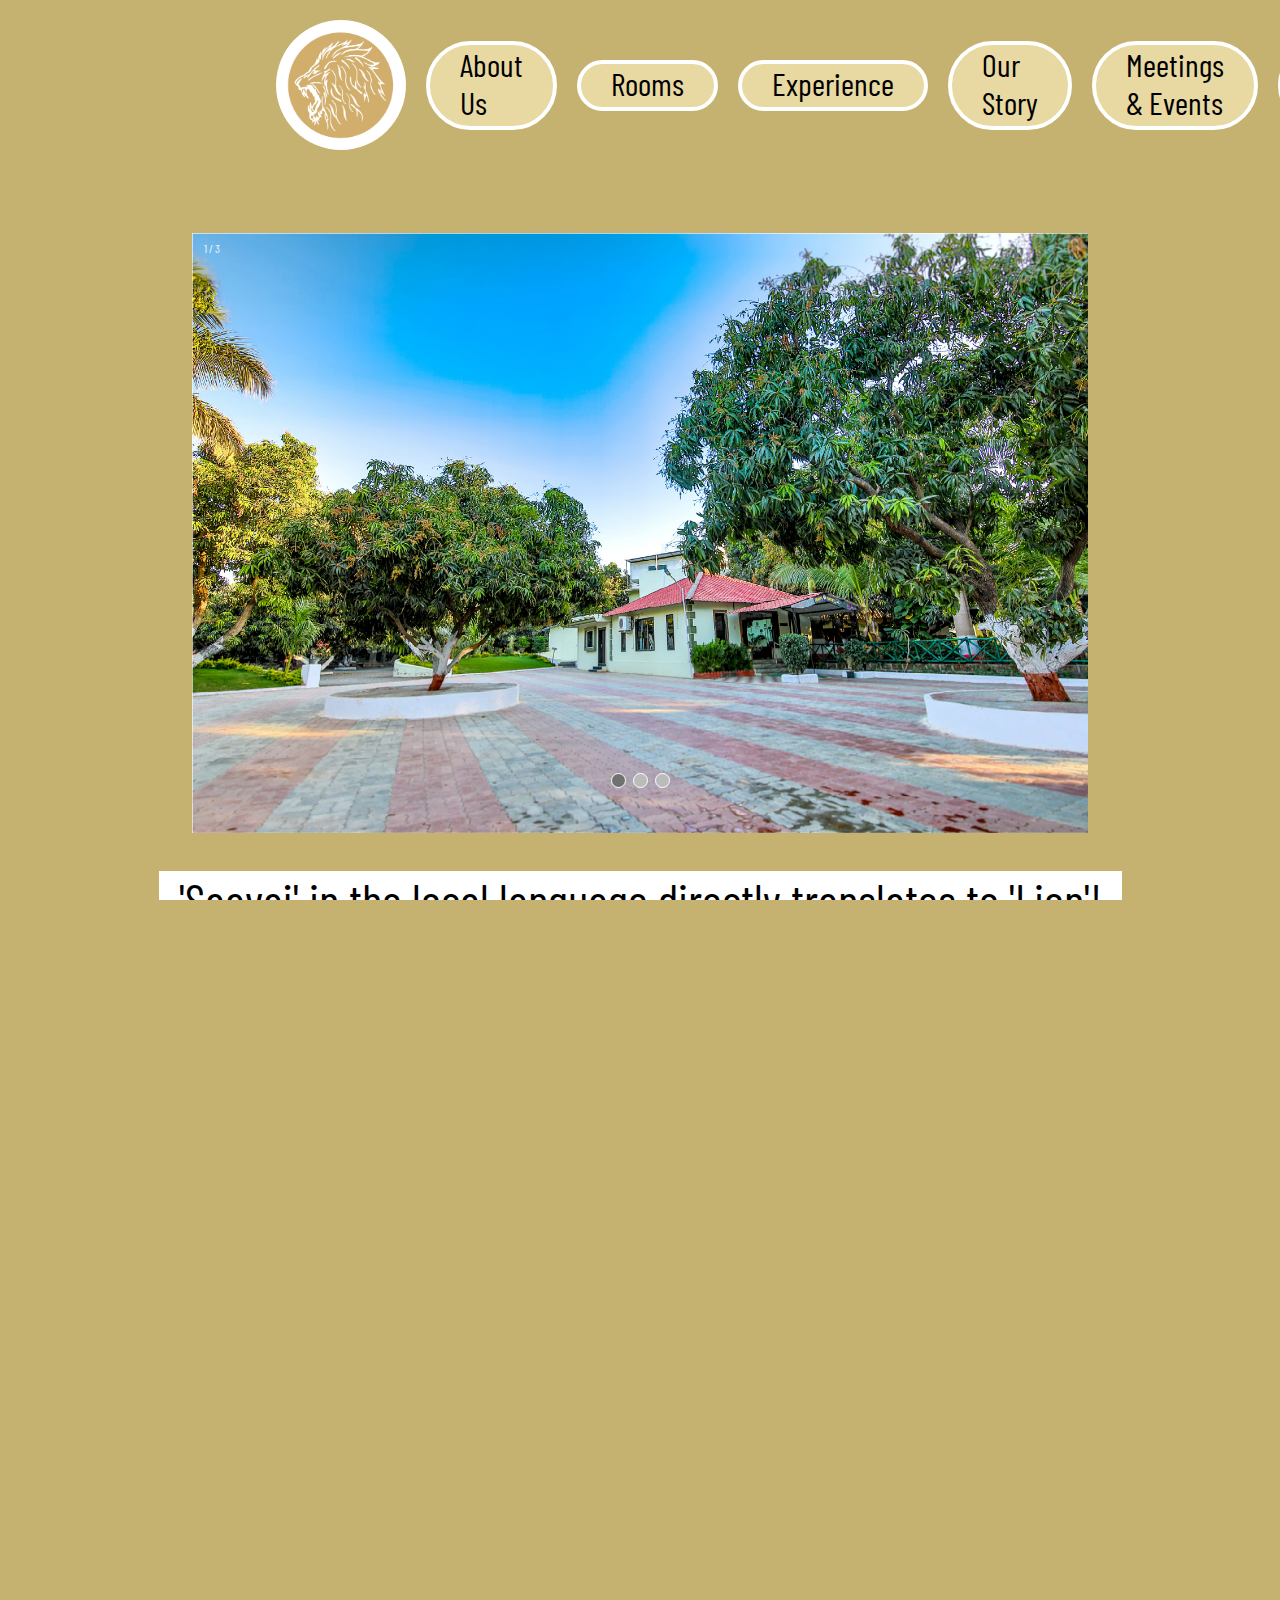
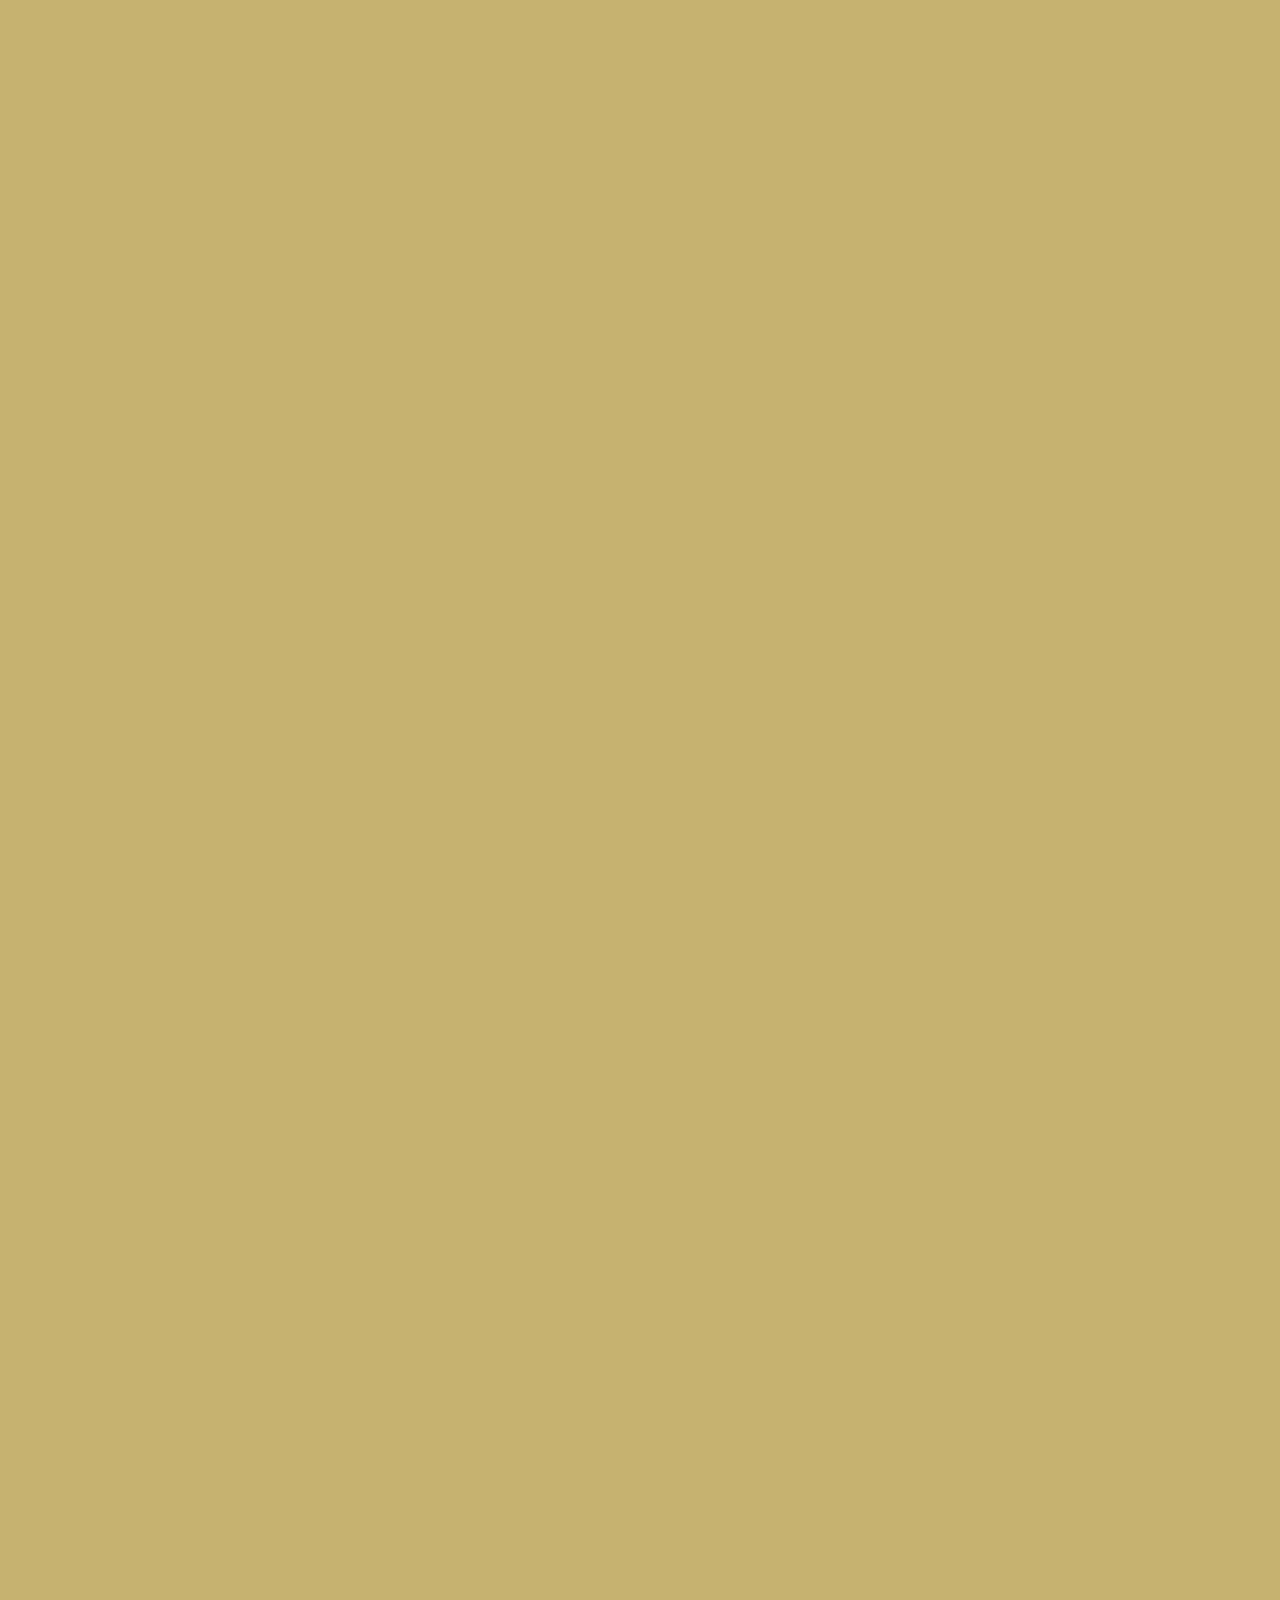
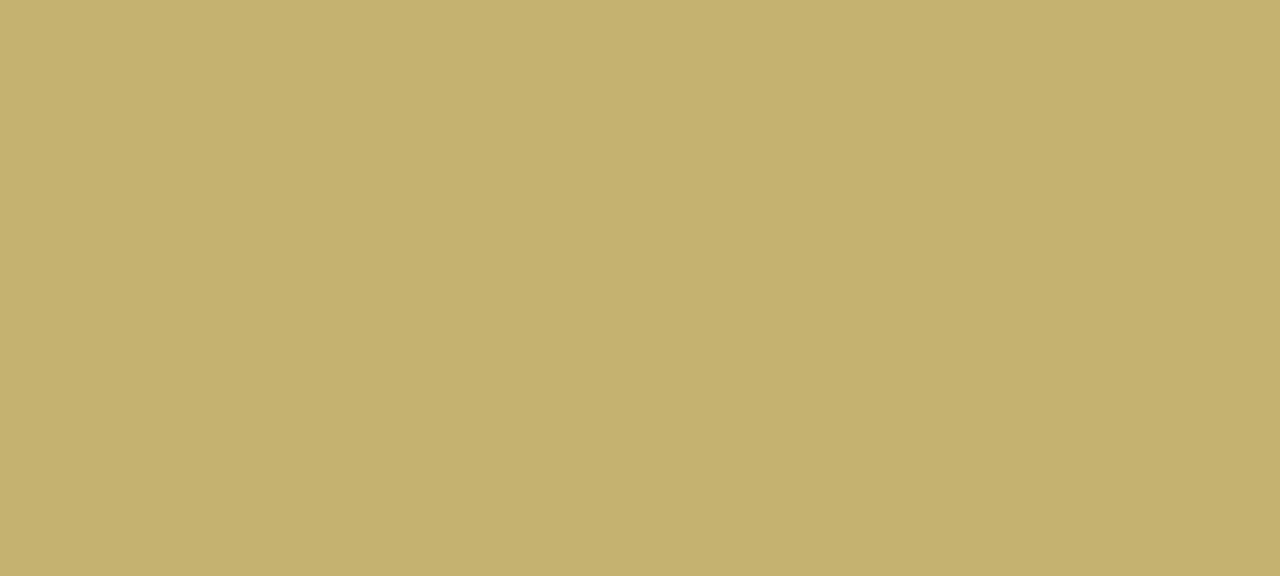
<file: index.html>
<!DOCTYPE html>
<html>
<head>
	<meta charset="utf-8">
	<title>Saavaj Resort</title>
	<link href='https://fonts.googleapis.com/css?family=Barlow Condensed' rel='stylesheet'>
	<link href='https://fonts.googleapis.com/css?family=Roboto Condensed' rel='stylesheet'>
	<link href='https://fonts.googleapis.com/css?family=Oleo Script' rel='stylesheet'>
	
	<style type="text/css">
		@charset="utf-8";


* {box-sizing: border-box;}
html,body{

	width: 100%;
	height: 100%;
	background-color: #C6B270/*#E8D8A2*/;
  	margin: 0;
	padding: 0;
	overflow-x: hidden;
	font-family: Barlow Condensed;

}



.mySlides {display: none;}
img {vertical-align: middle;}

/* Slideshow container */
.slideshow-container {
 width: 70%;
 height: 600px;
  position: relative;
  margin: auto;
}

/* Number text (1/3 etc) */
.numbertext {
  color: #f2f2f2;
  font-size: 12px;
  padding: 8px 12px;
  position: absolute;
  top: 0;
}

/* The dots/bullets/indicators */
.dot {
  height: 15px;
  width: 15px;
  margin: 0 2px;
  background-color: #bbb;
  border-radius: 50%;
  display: inline-block;
  transition: background-color 0.6s ease;
  border: 1px white solid;
}

.abc{

	position: relative;
	transform: translate(0px, -80px);
}

.active {
  background-color: #717171;
}

/* Fading animation */
.fade {
  -webkit-animation-name: fade;
  -webkit-animation-duration: 1.5s;
  animation-name: fade;
  animation-duration: 1.5s;
}

@-webkit-keyframes fade {
  from {opacity: .4} 
  to {opacity: 1}
}

@keyframes fade {
  from {opacity: .4} 
  to {opacity: 1}
}

/* On smaller screens, decrease text size */
@media only screen and (max-width: 300px) {
  .text {font-size: 11px}
}




/*.wrapper{
	width: 100%;
	display: inline-block;
	border:2px solid red;
	padding-right: 300px;
	padding-left: 300px;
}*/

header{
	/*position: fixed;
	z-index: 1;*/
	/*border:2px solid black;*/

	
	height: 200px;
	width: auto;
	padding-right: 300px;
	padding-left: 266px;
	padding-top: 0px;
	margin-top: 0px;
	
}

.logo { 
	float: left;
	height: 130px;
	width:130px;
	margin-top: 10px;
	

}
.head{
	padding-top: 20px;
	display: flex;
	flex-direction: row;
	align-items: center;
	justify-content: center;
	position: absolute;
	z-index: 1;

}

.h{	
	float: left;
	background-color: #E8D8A2;
	text-decoration: none;
	padding: 0px 30px 5px; 
	list-style: none;
	font-family: Barlow Condensed;
	font-size: 32px;
	border-radius: 80px;
	margin: 0px 10px;
	border: 4px solid white;



}

.h a{
	color: black;
	text-decoration: none;
}

.column{
	float: left;
	width: 20%;
	padding: 0px;
	height: 900px;
	background-color: white;
	margin: 20px;
	font-size: 23px;
	z-index: 1;
	color: grey;
	border: 1px solid transparent;
    cursor: pointer;
    -webkit-transition: all .5s ease;
    transition: all .5s ease;
}
.column:hover{
	border-color:#E8D8A2;
	transform: scale(1.03);
	box-shadow: 0px 0px 20px black;
}
.column:active{
	position:relative;
	top:4px;
}
.column p{
	font-size: 28px;
	padding: 20px 20px 20px;
	text-align: justify;
	transform: translate(0px, -41px);

}
.column div{
	transform: translate(0px, -22px); 
	background-color: #E8D8A2;
	margin: 0px;
	padding: 0px 10px 5px;
	font-size: 30px;
	color: black;
	width: 250px;
	position: relative;
}

.column div:hover{
	border-color:blue;
	color:white;
	background: #C6B270;
	box-shadow: 5px 5px 10px 0px rgba(0,0,0,0.6);
}
/*.row:after{
	content: "";
	display: table;
	clear: both;

}*/
.row{
	display: flex;
	flex-direction: row;
	flex-wrap: wrap;
	align-items: center;
	justify-content: center;
	/*transform: translate(325px, 0px);*/

}

.button{
background-color: #E8D8A2;
   color: black;
   border:3px solid black;
   vertical-align: center;
   text-decoration: none;
   font-size: 28px;
   font-family: Roboto Condensed;
   font-weight: bold;
   height: 15px;
   width: auto;
   padding: 0px 10px;
   position: relative;
   top: 120px;
   left: 1040px;
}
.button:hover{
background-color: black;
color: white;
	
	box-shadow: 5px 5px 10px white;
}
.button:active{
	top:125px;
}
.b {
            width: 100%;
            height: fit-content;
            position: relative;
        }

.b::before {
            background: url("111.png") no-repeat fixed center;
            background-size: 50%;
            content: "";
            display: block;
            position: absolute;
            top: 0;
            left: 0;
            width: 100%;
            height: 100%;
            opacity: 0.1;
        }


footer{
	background-color: white;
	width: 100%;
	height: 325px;
	
}

.f1{
	display: flex;flex-direction: row; flex-wrap: wrap;justify-content: center; padding-top: 20px;
}



.f13{
	padding-right: 10px; padding-left: 10px;
}
	</style>
</head>
<body>
<div class="b">
	<header>

			<div class="head">
				<div class="head4 h1"><a href="WT-Project.html"><img class="logo" src="21.png" style="border-radius: 70px; background-color: white; margin: 0px 10px; padding: 0px;"></a></div>
				<div class="head1 h"><a href="aboutus.html">About Us</a></div>
				<div class="head3 h"><a href="rooms.html">Rooms</a></div>
				<div class="head7 h"><a href="experience.html">Experience</a></div>
				
				
				<div class="head2 h"><a href="our story.html">Our Story</a></div>
				<div class="head5 h"><a href="m&e.html">Meetings & Events</a></div>
				<div class="head6 h"><a href="contactus.html">Contact Us</a></div>
				
			</div>
			
	</header>
 <div style="transform: translate(430px,-170px);"><a href="" class="button"> 
          BOOK NOW
        </a></div>
<div class="slideshow-container">

<div class="mySlides fade">
  <div class="numbertext">1 / 3</div>
  <img src="PARKING.jpg" style="width:100%;  height: 600px;">
</div>

<div class="mySlides fade">
  <div class="numbertext">2 / 3</div>
  <img src="RECEPTION.jpg" style="width:100%;  height: 600px;">
</div>

<div class="mySlides fade">
  <div class="numbertext">3 / 3</div>
  <img src="LUXURY COTTAGE-7_resize.jpg" style="width:100%;  height: 600px;">
</div>

</div>
<br>

<div style="text-align:center" class="abc">
  <span class="dot"></span> 
  <span class="dot"></span> 
  <span class="dot"></span> 
</div>

<script>
var slideIndex = 0;
showSlides();

function showSlides() {
  var i;
  var slides = document.getElementsByClassName("mySlides");
  var dots = document.getElementsByClassName("dot");
  for (i = 0; i < slides.length; i++) {
    slides[i].style.display = "none";  
  }
  slideIndex++;
  if (slideIndex > slides.length) {slideIndex = 1}    
  for (i = 0; i < dots.length; i++) {
    dots[i].className = dots[i].className.replace(" active", "");
  }
  slides[slideIndex-1].style.display = "block";  
  dots[slideIndex-1].className += " active";
  setTimeout(showSlides, 3000); // Change image every 3 seconds
}
</script>

<center>
	<div>
		<div>
			<span style="height: 40px;font-size: 48px;color: black;background-color: white; margin-top: 100px; padding: 0px 20px;">
				'Saavaj' in the local language directly translates to 'Lion'!
			</span>
		</div>
		<div>
			<p style="width: 60%; text-align: justify; font-size: 30px;">
				As the people in Sasan Gir region live in complete harmony with the 'Saavaj' and Lion- sightings are a daily affair for them, our resort conceptualizes on this beautiful ecosystem and lets the guests experience its essence when they visit Sasan Gir. Since a decade, we continue to bring a natural experience for our guests to immerse in a serene surroundings and experience the magic f nature in the truest sense. 'Saavaj Resort' is the only resort in Sasan Gir area to offer a complete package to the travellers- whether you are a nature lover or a luxury lover, we have the perfect blend for you. To enhance the experience during your stay with us, we offer various indigenous experiences which are beginning to be lost with the generation of today. From farm experiences to organic food production, Saavaj lets you experience it all.
			</p>
		</div>

	<div class="container">
		
		<div class="row">
			
			<div class="column">
				<center>
				<img src="IMG_20191118_153731_edited1.jpg" width="100%" height="500px">
				<div>Fruit Picking</div>
				<p>
					Saavaj Resorts offers an exquisite experience of Fruit-picking when harvesting season is going on. In addition to this, acres of farmlands are available for guests to experience which include variety of fruits and vegetation including Papaya, Banana, Coconut, Chikoo and many more.
				</p>
				</center>
			</div>
			<div class="column" >
				<center>
				<img src="saavaj-resort_dhamal dance1.jpg" width="100%" height="500px">
				<div>Cultural Performance</div>
				<p>
					Local members of the community who were initially brought to India by the then Emperor as domestic help, set up performances for our guests on a daily basis in the amphitheater available in the resort premise. Saavaj Resort does not charge anything for this performance and it is free of cost.
				</p>	
				</center>
			</div>
			<div class="column">
				<center>
				<img src="SWIMMING POOL-2_resize1.jpg" width="100%" height="500px">
				<div>Natural Water Pool</div>
				<p>	
					A fully-shaded pool is provided to the guests to enjoy water activities with their loved ones. The speciality of the pool is that it runs on a Zero-wastage method and uses pure ground water without any chlorine. To maintain hygiene, the water is drained out daily in our farms for irrigation purposes.
				</p>	
				</center>
			</div>
			
		</div>
		
	</div>
		<div style="margin: 50px 0px;">
			<span style="height: 40px;font-size: 48px;color: black;background-color: white; margin-top: 200px; padding: 0px 20px;">
				Saavaj Resort offers FREE-STAYS to all girl guests below 18 years
			</span>
		</div>
		<div>
			<p style="width: 60%; text-align: justify; font-size: 30px;">
				Saavaj Resort is so much more than just accomodation and food, it is an experiential retreat where travellers immerse in many activities and experience the real flavor of the region. The recipe of this  memorable stay runs on the love and warmth of Saavaj team, who make the place feel like home away from home. We have thousands of satisfied and happy guests who support us through the journey and make us do even better. We thank each and everyone of them and invite them to visit again!
			</p>
		</div>
		<div>
			<img src="LUXURY COTTAGE-6.jpg" style="width: 65%; height: 650px; padding-bottom: 25px; position: relative;">
		</div>
	</div>
</center>
<div>

	<footer>
		
			<div class="f1">
				<div><img src="facebook.png" style="height: 50px;width: 50px; padding: 5px;position: relative;"></div>
				<div><img src="tripadvisor.jpg" style="height: 50px;width: 80px; padding: 5px;position: relative;"></div>
				<div><img src="Instagram.png" style="height: 50px;width: 50px; padding: 5px;position: relative;"></div>
			</div>
			<div class="f1">
				<div style="font-size: 20px;"><img src="Asset 6.png" style="height: 25px;width: 25px; margin-right: 6px; transform: translate(0px, 0px); position: relative;">+91 87589 90480</div>
				<div style="padding-left: 40px; font-size: 20px;"><img src="Asset 8.png" style="height: 25px;width: 32px; margin-right: 7.5px;position: relative;">sky@gmail.com</div>
			</div>
			<div class="f1">
				<div class="f13"><a href="" style="color:black; text-decoration: none;  font-size: 20px;">Contact Us &nbsp&nbsp |</a></div>
				<div class="f13"><a href="" style="color:black; text-decoration: none; font-size: 20px;">Terms & Conditions &nbsp&nbsp |</a></div>
				<div class="f13"><a href="" style="color:black; text-decoration: none; font-size: 20px;">Reservation Policy &nbsp&nbsp |</a></div>
				<div class="f13"><a href="" style="color:black; text-decoration: none; font-size: 20px;">Privacy policy</a></div>
			</div>
			<div class="f1">
				<img src="tac.jpg" style="height: 125px; width: 125px; padding: 0px; margin: 0px; position: relative;">
			</div>
			
		
	</footer>
</div>



</div>
</body>
</html>
</file>
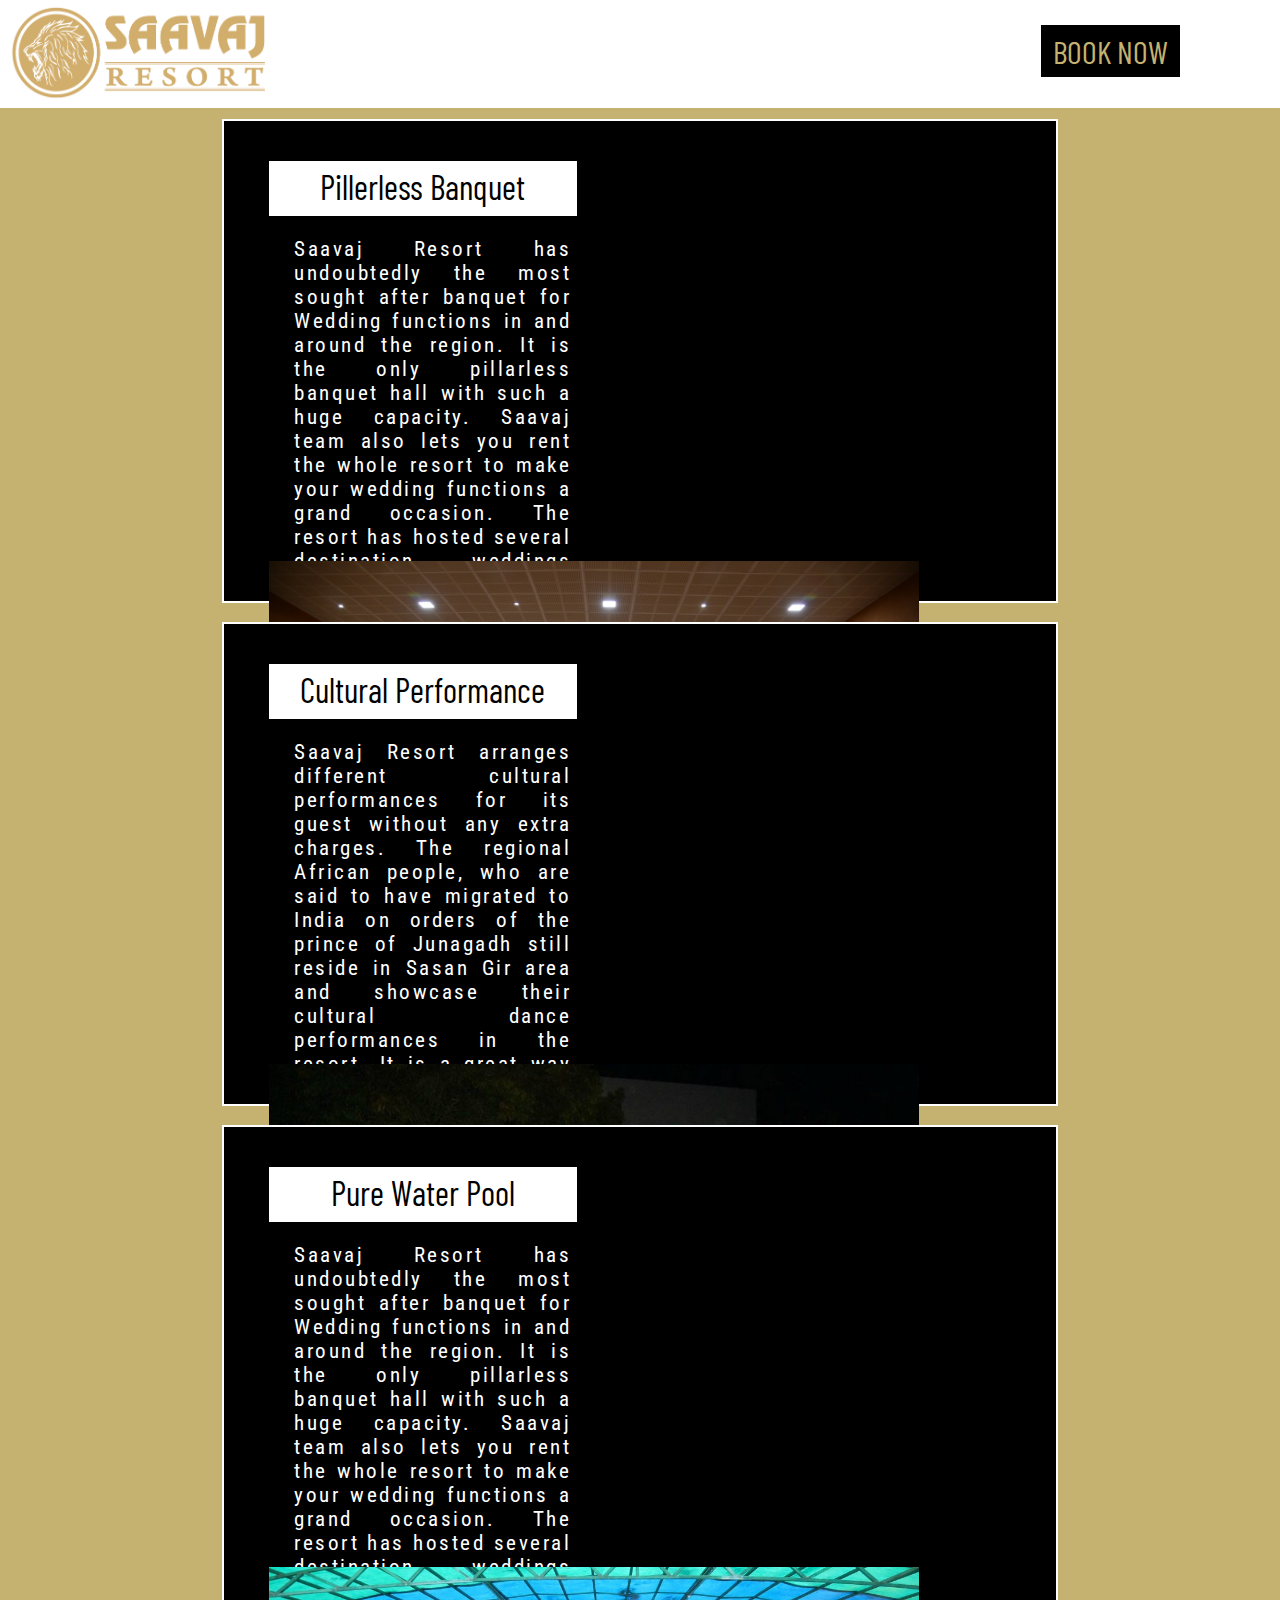
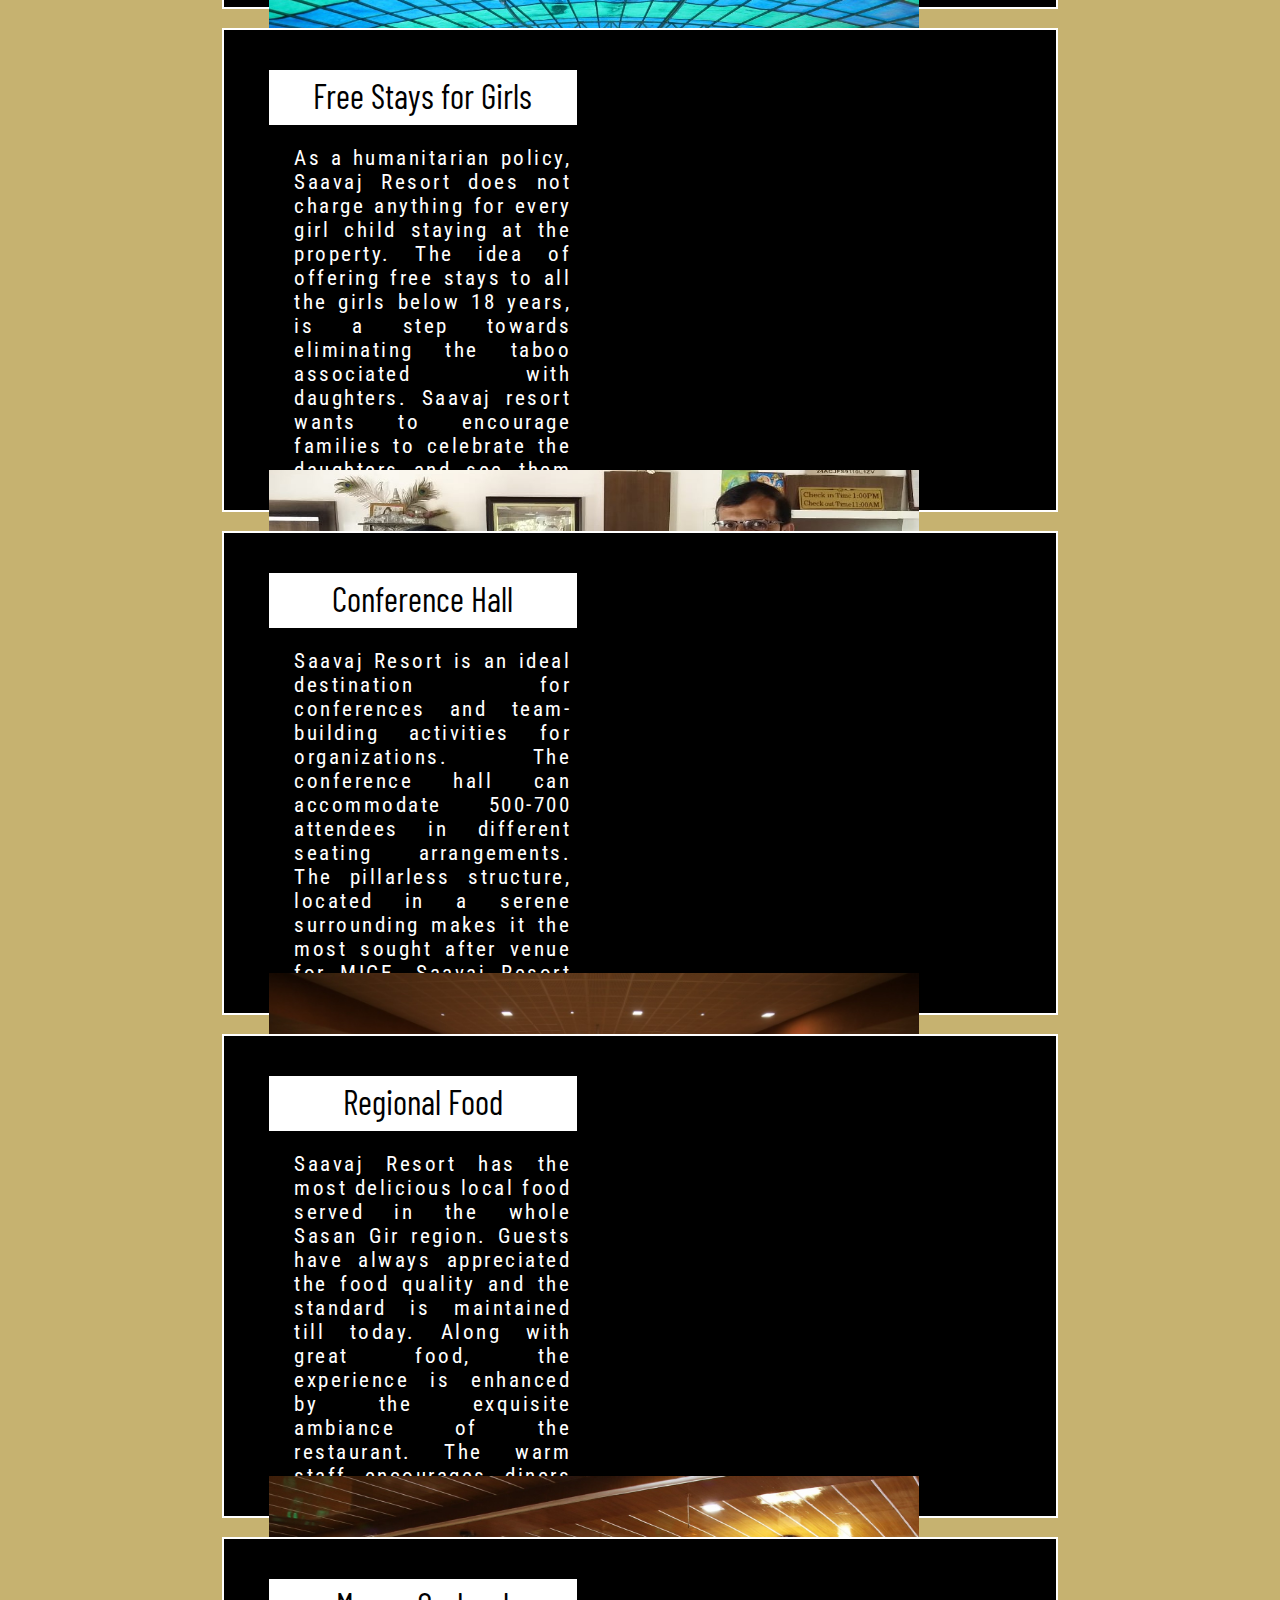
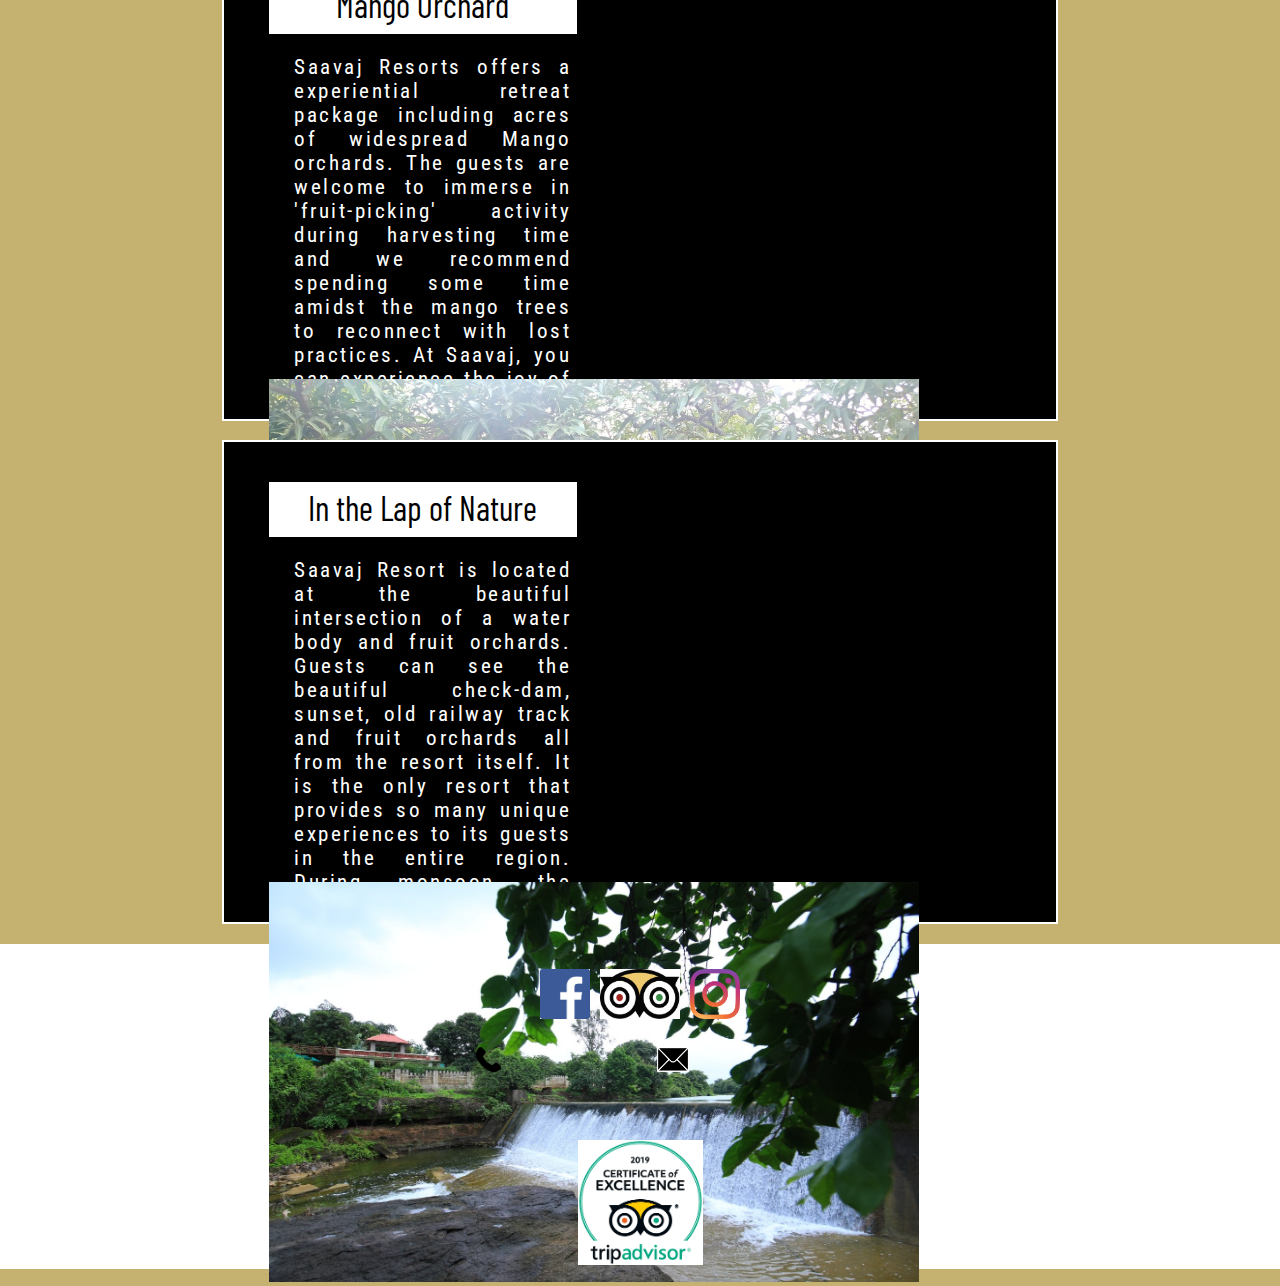
<file: aboutus.html>
<!DOCTYPE html>
<html>
<head>
	<title>About Us</title>
	<meta name="viewport" content="width=device-width, initial-scale=1">
	<link href='https://fonts.googleapis.com/css?family=Barlow Condensed' rel='stylesheet'>
	<link href='https://fonts.googleapis.com/css?family=Roboto Condensed' rel='stylesheet'>
	<style type="text/css">
		body{
			font-family: Barlow Condensed;
			background-color: #C6B270;
			padding: 0px;
			margin:0px;

		}
		.cardwrap{
			display: flex;
			flex-direction: column;
			flex-wrap: wrap;
			align-items: center;
			justify-content: center;
			position: relative;

		}
		.card{
			position: relative;
			background-color: black;
			width: 65%;
			height: 400px;
			padding-top: 40px; 
			padding-bottom: 40px;
			border:2px solid white;
			font-family: Roboto Condensed;
		}
		.card:hover{
			transform: scale(1.03);
			box-shadow: 0px 0px 30px white;
			border-color: #C6B270;
		}
		.spanheading{
			height: 50px;
			font-size: 34px;
			color: black;
			font-family : Barlow Condensed;
			background-color: white;
			text-align: center;
			padding:5px 0px 0px;
			margin: 0px;
		}

		.col1{
			padding-top: 0px;
			float: left;
			width: 37%;
			height: 100%;
			margin-left: 45px;
			font-size: 20px;


		}
		.col1 p{
			margin-top: 20spx;
			margin-left: 25px;
			width: 90%;
			color: white;
			text-align: justify;
			letter-spacing: 2.5px;
			font-size: 21px;

		}
		.spanheading:hover{
			color:white;
			background-color: #E8D8A2;
		}
		.col2{
			float: left;
			margin-left: 45px;
			
		}
		footer{
			background-color: white;
			width: 100%;
			height: 400px;
		}
		header{
	/*position: fixed;
	border:2px solid black;
	background-color: black;
	height: 75px;
	width: auto;
	padding-right: 300px;
	padding-left: 300px;*/
}



.button{
background-color: #E8D8A2;
   color: black;
   border:3px solid black;
   vertical-align: center;
   text-decoration: none;
   font-size: 25px;
   font-weight: bold;
   height: 30px;
   font-family: Barlow Condensed;
   width: auto;
   padding: 0px 10px;
   position: fixed;
   transform: translate(1390px ,-130px);
   

}
.button:hover{
background-color: black;
color: white;
}

.bbutton { 
	font-size: 32px;
	background-color: black;
	padding: 5px 10px;
	position: absolute;
	top: 25px;
	right: 100px;
	border:2px solid  black;
	text-decoration: none;color: #C6B270;
	z-index: 100;

}



.bbutton:hover{
	background-color: #C6B270;
	border:2px solid black;
	color: black;
	box-shadow: 0px 0px 15px;
	
}

.bbutton:active{
	transform: scale(0.9);
	box-shadow: none;
}



header .container{

	position: fixed;
	top: 0;
	left: 0;
	width: 100%;
	z-index: 10;
	background-color: white;
}

.nav{
	font-family: Roboto Condensed;
	position: fixed;
	color: black;
	width: 100%;
	top:0;
	left:0;
	height: 83px;
	z-index: 99;
	padding:20px 25px 15px; 
    display: none;
    background: transparent;
    transform: translateX(300px);
}

header .nav ul{
	list-style: none;
	margin:0;
	padding:0px;
}

header .nav ul li{
display: inline-block;
border:3px solid black;
font-size: 32px;
background-color: #E8D8A2;
border-radius: 50px;
padding: 0px 10px 0px; 
margin: 0px 10px;
}

header .nav ul li a{

	text-align: center;
	text-decoration: none;
	font-size: 28px;
	font-weight: 400;
    color:black;
    display: block;
    position: relative;
    padding:10px 10px;
}
header .nav ul li:hover{
	box-shadow: 0px 0px 10px black;
	border-color: white;
	transition-duration:0.2s; 
	transform: scale(1.1);

}


header .ham-burger{
	transform: translateX(10px);
	display: inline-block;
	position: relative;
	z-index: 100;
	padding: 5px 0px;
	
}
.headwrap{
	
height: 100px;
}




footer{
	background-color: white;
	width: 100%;
	height: 325px;
	margin-top: 20px;
	
}

.f1{
	display: flex;flex-direction: row; flex-wrap: wrap;justify-content: center; padding-top: 20px;
}



.f13{
	padding-right: 10px; padding-left: 10px;
}

	</style>
</head>
<body>
	<header class="headwrap">
		<div class="container">
	 	 	<div class="ham-burger"><a href="javascript:void(0)" >
		 	 <!--    <span></span>
		        <span></span>
		        <span></span> -->
		        <img src="01.png" style="height: 95px;width: 255px;">
	 	 	</a></div>
	 	 	<div class="nav">
	 	 		<ul>
	 	 			<li><a href="WT-Project.html">Home</a></li>
	 	 			<li><a href="aboutus.html">About Us</a></li>
	 	 			<li><a href="rooms.html">Rooms</a></li>
	 	 			<li><a href="our story.html">Our Story</a></li>
	 	 			<li><a href="experience.html">Experience</a></li>
	 	 			<li><a href="m&e.html">Meetings & Events</a></li>
	 	 			<li><a href="contactus.html">Contact Us</a></li>
	 	 		</ul>
	 	 	</div>
	 	 	<div class="logo">
	 	 		 <a href="contactus.html" class="bbutton"> BOOK NOW </a>
	 	 	</div>
 		</div>

	</header>
			
	<br>
<div class="cardwrap">
	<div class="card" >
		<div class="col1">
			<div class="spanheading">Pillerless Banquet</div>
			<p> Saavaj Resort has undoubtedly the most
		sought after banquet for Wedding functions in and around the region. It is
		the only pillarless banquet hall with such a huge capacity. Saavaj team also
		lets you rent the whole resort to make your wedding functions a grand
		occasion. The resort  has hosted several destination weddings from all
		across India. We have provisions to manage all wedding functions at the
		resort. </p>
		</div> 
		<div class="col2">
			<img src="DSC_1173.jpg" width="650px" height="400px">
		</div>
	</div>
	<br>
	<div class="card">
		<div class="col1">
			<div class="spanheading">Cultural Performance</div>
			<p>Saavaj Resort arranges different cultural performances for its guest without any extra charges. The regional African people, who are said to have migrated to India on orders of the prince of Junagadh still reside in Sasan Gir area and showcase their cultural dance performances in the resort. It is a great way for entertainment in evenings where guests can enjoy and interact with local people at the amphitheatre available at the resort.</p>
		</div> 
		<div class="col2">
			<img src="saavaj-resort_dhamal dance.jpg" width="650px" height="400px" >
		</div>
	</div>
	<br>
	<div class="card">
		<div class="col1">
			<div class="spanheading">Pure Water Pool</div>
			<p> Saavaj Resort has undoubtedly the most sought after banquet for Wedding functions in and around the region. It is the only pillarless banquet hall with such a huge capacity. Saavaj team also lets you rent the whole resort to make your wedding functions a grand occasion. The resort has hosted several destination weddings from all across India. We have provisions to manage all wedding functions at the resort.</p>
		</div> 
		<div class="col2">
			<img src="SWIMING POOL.jpg" width="650px" height="400px" >
		</div>
	</div>
	<br><div class="card">
		<div class="col1">
			<div class="spanheading">Free Stays for Girls</div>	
			<p> As a humanitarian policy, Saavaj Resort does not charge anything for every girl child staying at the property. The idea of offering free stays to all the girls below 18 years, is a step towards eliminating the taboo associated with daughters. Saavaj resort wants to encourage families to celebrate the daughters and see them as a point of pride.</p>
		</div> 
		<div class="col2">
			<img src="Girls.jpg" width="650px" height="400px" >
		</div>
	</div>

	<br><div class="card">
		<div class="col1">
			<div class="spanheading">Conference Hall</div>	
			<p>Saavaj Resort is an ideal destination for conferences and team-building activities for organizations. The conference hall can accommodate 500-700 attendees in different seating arrangements. The pillarless structure, located in a serene surrounding makes it the most sought after venue for MICE. Saavaj Resort has organized meetings and events from in and around Gujarat, Madhya Pradesh, Rajasthan and Maharashtra.</p>
		</div> 
		<div class="col2">
			<img src="792A9309.jpg" width="650px" height="400px" >
		</div>
	</div>
	<br><div class="card">
		<div class="col1">
			<div class="spanheading">Regional Food</div>	
			<p>Saavaj Resort has the most delicious local food served in the whole Sasan Gir region. Guests have always appreciated the food quality and the standard is maintained till today. Along with great food, the experience is enhanced by the exquisite ambiance of the restaurant. The warm staff encourages diners to visit the kitchen area since hygiene is always their first priority.</p>
		</div> 
		<div class="col2">
			<img src="Restaurant 1.jpg" width="650px" height="400px" >
		</div>
	</div>
	<br><div class="card">
		<div class="col1">
			<div class="spanheading">Mango Orchard</div>	
			<p>Saavaj Resorts offers a experiential retreat package including acres of widespread Mango orchards. The guests are welcome to immerse in 'fruit-picking' activity during harvesting time and we recommend spending some time amidst the mango trees to reconnect with lost practices. At Saavaj, you can experience the joy of tasting sweet fruits, hand-picked by yourself.</p>
		</div> 
		<div class="col2">
			<img src="IMG_20191118_153731_edited.jpg" width="650px" height="400px" >
		</div>
	</div>
	<br><div class="card" >
		<div class="col1">
			<div class="spanheading">In the Lap of Nature</div>	
			<p>Saavaj Resort is located at the beautiful intersection of a water body and fruit orchards. Guests can see the beautiful check-dam, sunset, old railway track and fruit orchards all from the resort itself. It is the only resort that provides so many unique experiences to its guests in the entire region. During monsoon, the water stream flows near the resort- making it a beautiful scenery along with the serene sound of water.</p>
		</div> 
		<div class="col2">
			<img src="792A9227.jpg" width="650px" height="400px" >
		</div>
	</div>
</div>
	
	<footer>
		
			<div class="f1">
				<div><img src="facebook.png" style="height: 50px;width: 50px; padding: 5px;position: relative;"></div>
				<div><img src="tripadvisor.jpg" style="height: 50px;width: 80px; padding: 5px;position: relative;"></div>
				<div><img src="Instagram.png" style="height: 50px;width: 50px; padding: 5px;position: relative;"></div>
			</div>
			<div class="f1">
				<div style="font-size: 20px;"><img src="Asset 6.png" style="height: 25px;width: 25px; margin-right: 6px; transform: translate(0px, 0px); position: relative;">+91 87589 90480</div>
				<div style="padding-left: 40px; font-size: 20px;"><img src="Asset 8.png" style="height: 25px;width: 32px; margin-right: 7.5px;position: relative;">sky@gmail.com</div>
			</div>
			<div class="f1">
				<div class="f13"><a href="" style="color:black; text-decoration: none;  font-size: 20px;">Contact Us &nbsp&nbsp |</a></div>
				<div class="f13"><a href="" style="color:black; text-decoration: none; font-size: 20px;">Terms & Conditions &nbsp&nbsp |</a></div>
				<div class="f13"><a href="" style="color:black; text-decoration: none; font-size: 20px;">Reservation Policy &nbsp&nbsp |</a></div>
				<div class="f13"><a href="" style="color:black; text-decoration: none; font-size: 20px;">Privacy policy</a></div>
			</div>
			<div class="f1">
				<img src="tac.jpg" style="height: 125px; width: 125px; padding: 0px; margin: 0px; position: relative;">
			</div>
			
		
	</footer>

<script src="https://ajax.googleapis.com/ajax/libs/jquery/3.4.1/jquery.min.js"></script>
</script>
<script>
	$(document).ready(function(){
      $(".ham-burger").click(function(){
        $(".nav").slideToggle("slow");
      }); 
});
</script>
</body>
</html>
</file>
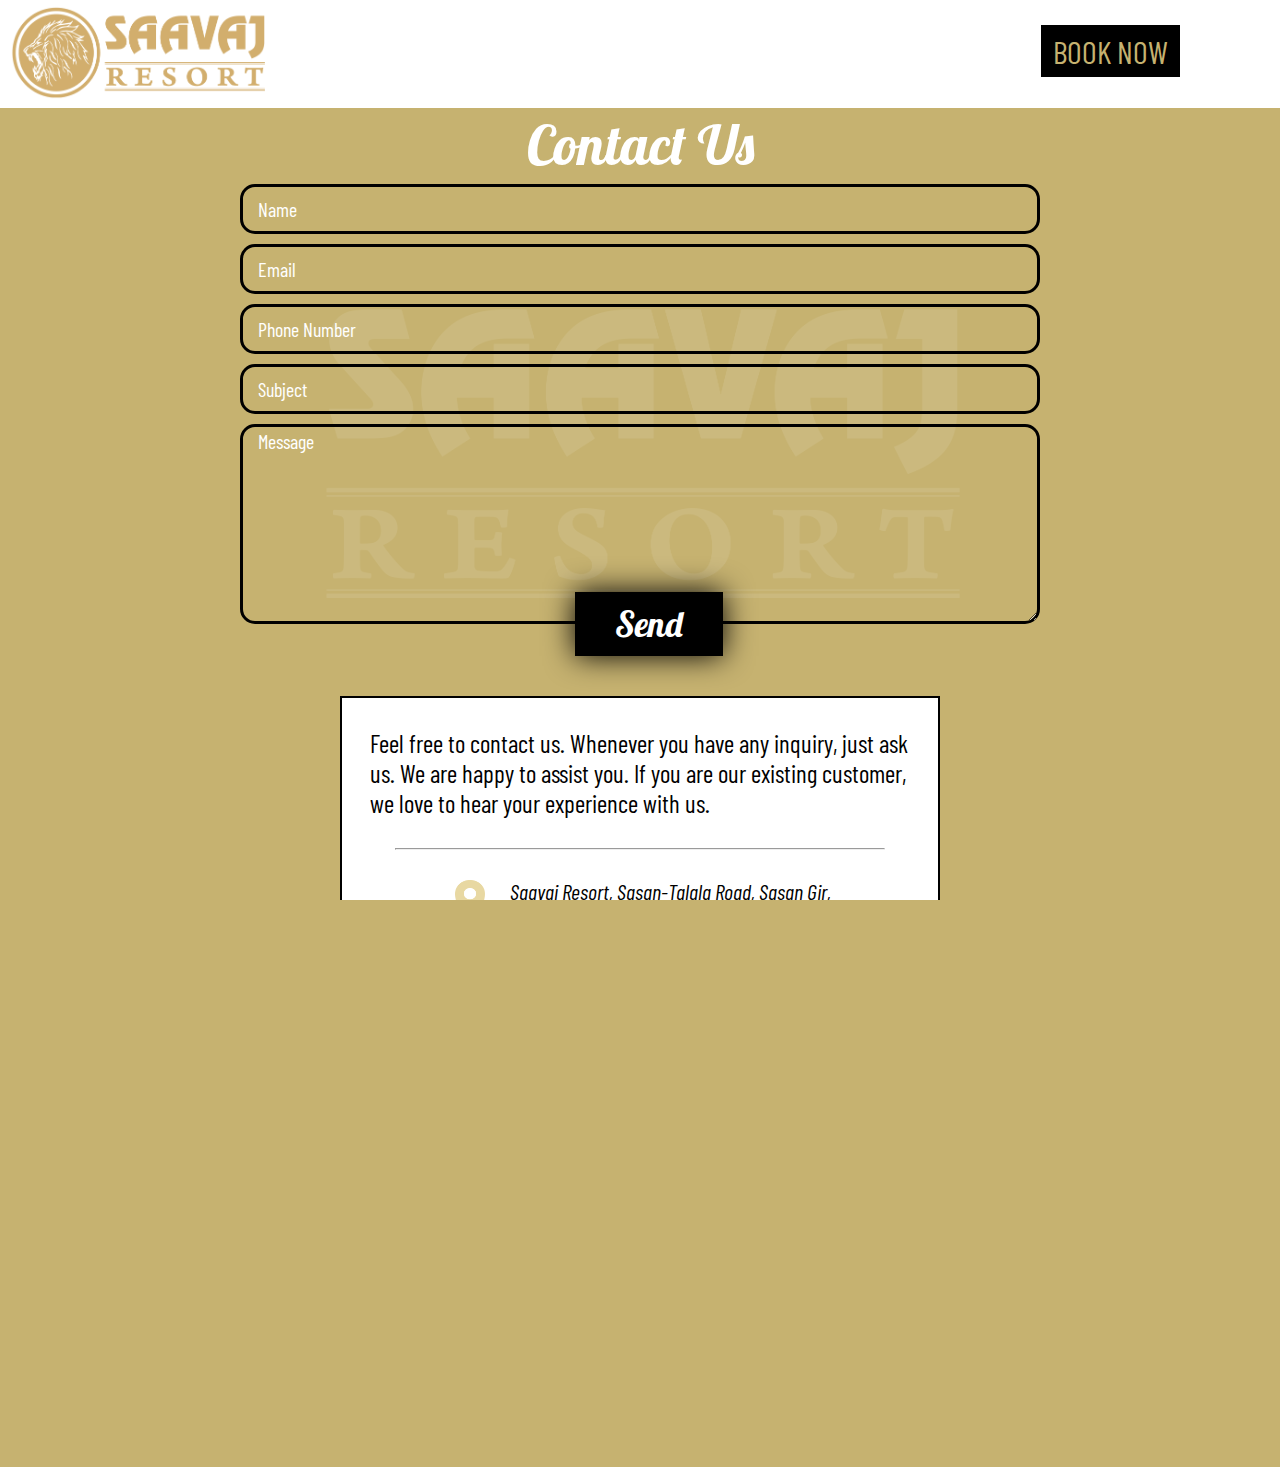
<file: contactus.html>
<!DOCTYPE html>
<html>
<head>
	<meta charset="utf-8">
	<title>Saavaj Resort</title>
	<link href='https://fonts.googleapis.com/css?family=Lobster' rel='stylesheet'>
	<link href='https://fonts.googleapis.com/css?family=Barlow Condensed' rel='stylesheet'>
  <link href='https://fonts.googleapis.com/css?family=Roboto Condensed' rel='stylesheet'>
  <link href='https://fonts.googleapis.com/css?family=Oleo Script' rel='stylesheet'>
	<style type="text/css">
		@charset="utf-8";


* {box-sizing: border-box;}
html,body{

	width: 100%;
	height: 100%;
	background-color: #C6B270/*#E8D8A2*/;
  	margin: 0;
	padding: 0;
	overflow-x: hidden;
	font-family: Barlow Condensed;

}





/*.wrapper{
	width: 100%;
	display: inline-block;
	border:2px solid red;
	padding-right: 300px;
	padding-left: 300px;
}*/

header{
	/*position: fixed;*/
/*	border:2px solid black;
*/	background-color: white;
	height: 200px;
	width: auto;
	padding-right: 300px;
	padding-left: 300px;
	position: relative;
}

.b {
            width: 100%;
            height: fit-content;
            position: relative;
        }

.b::before {
            background: url("111.png") no-repeat fixed center;
            background-size: 50%;
            content: "";
            display: block;
            position: absolute;
            top: 0;
            left: 0;
            width: 100%;
            height: 100%;
            opacity: 0.1;
        }
.c{
	display: flex;
	flex-direction: column;
	justify-content: center;
	padding: 10px 0px;
	
}

.form{
	display: flex;
	flex-direction: column;
	flex-wrap: wrap;
	align-items: center;
	justify-content: center;
	position: relative;
	font-family: Barlow Condensed;
	
}
.att{

	height: 50px; 
	width: 800px; 
	background-color:transparent; 
	border: 3px solid black;
	border-radius:15px;
	margin: 5px 0px 5px;
	font-size: 20px;
	font-family: Barlow Condensed;
  	padding-left: 15px;

}
.send{
	margin: 10px;
	position: relative;
	text-decoration: none;
	background-color: black;
	color: white;
	padding: 10px 40px;
	font-size: 35px;
	font-family: Lobster;
	top: -30px;
	left: 325px;
	box-shadow: 0px 0px 30px black;
	
	
}
.send:hover{
	background-color: white;
	color: black;
border: 3px solid #E8D8A2;
}

.send:active{
box-shadow:none;

}

::-webkit-input-placeholder { /* Chrome/Opera/Safari */
  color: white;
}
.cont{
 

font-size: 25px; 
padding: 10px 50px; 
display: flex;
	flex-direction: row;
	flex-wrap: wrap;
	align-items: center;
	justify-content: center;
	position: relative;
	width: 600px;
	border:2px solid black; 
	background-color: white;

}
.wrap{
	display: flex;
	flex-direction: row;
	flex-wrap: wrap;
	justify-content: center;
	margin: 20px;
}

.contactus{
	font-family: Lobster; 
	text-align: center;
	font-size: 55px;
	color: white;
	position: relative;
}
.contactus:hover{
	color: black;

}

.bbutton { 
	font-size: 32px;
	background-color: black;
	padding: 5px 10px;
	position: absolute;
	top: 25px;
	right: 100px;
	border:2px solid  black;
	text-decoration: none;color: #C6B270;
	z-index: 100;

}



.bbutton:hover{
	background-color: #C6B270;
	border:2px solid black;
	color: black;
	box-shadow: 0px 0px 15px;
	
}

.bbutton:active{
	transform: scale(0.9);
	box-shadow: none;
}



header .container{

	position: fixed;
	top: 0;
	left: 0;
	width: 100%;
	z-index: 10;
	background-color: white;
}

.nav{
	font-family: Roboto Condensed;
	position: fixed;
	color: black;
	width: 100%;
	top:0;
	left:0;
	height: 83px;
	z-index: 99;
	padding:20px 25px 15px; 
    display: none;
    background: transparent;
    transform: translateX(300px);
}

header .nav ul{
	list-style: none;
	margin:0;
	padding:0px;
}

header .nav ul li{
display: inline-block;
border:3px solid black;
font-size: 32px;
background-color: #E8D8A2;
border-radius: 50px;
padding: 0px 10px 0px; 
margin: 0px 10px;
}

header .nav ul li a{

	text-align: center;
	text-decoration: none;
	font-size: 28px;
	font-weight: 400;
    color:black;
    display: block;
    position: relative;
    padding:10px 10px;
}
header .nav ul li:hover{
	box-shadow: 0px 0px 10px black;
	border-color: white;
	transition-duration:0.2s; 
	transform: scale(1.1);

}


header .ham-burger{
	transform: translateX(10px);
	display: inline-block;
	position: relative;
	z-index: 100;
	padding: 5px 0px;
	
}
.headwrap{
	
height: 100px;
}


footer{
	background-color: white;
	width: 100%;
	height: 325px;
	
}

.f1{
	display: flex;flex-direction: row; flex-wrap: wrap;justify-content: center; padding-top: 20px;
}



.f13{
	padding-right: 10px; padding-left: 10px;
}

	</style>
</head>
<body>
<div class="b">
	<header class="headwrap">
		<div class="container">
	 	 	<div class="ham-burger"><a href="javascript:void(0)" >
		 	 <!--    <span></span>
		        <span></span>
		        <span></span> -->
		        <img src="01.png" style="height: 95px;width: 255px;">
	 	 	</a></div>
	 	 	<div class="nav">
	 	 		<ul>
	 	 			<li><a href="WT-Project.html">Home</a></li>
	 	 			<li><a href="aboutus.html">About Us</a></li>
	 	 			<li><a href="rooms.html">Rooms</a></li>
	 	 			<li><a href="our story.html">Our Story</a></li>
	 	 			<li><a href="experience.html">Experience</a></li>
	 	 			<li><a href="m&e.html">Meetings & Events</a></li>
	 	 			<li><a href="contactus.html">Contact Us</a></li>
	 	 		</ul>
	 	 	</div>
	 	 	<div>
	 	 		 <a href="contactus.html" class="bbutton"> BOOK NOW </a>
	 	 	</div>
 		</div>

	</header>


<div class="c">
	<div class="contactus">Contact Us</div>
	<div class="form">

			<form>
			<div>
				<input type="text" required class="att" placeholder="Name">
				<span data-placeholder="Name" ></span>
			</div>
			<div><input type="text"  placeholder="Email" class="att" ></div>
			<div><input type="text"  placeholder="Phone Number" class="att" ></div>
			<div><input type="text"  placeholder="Subject" class="att" ></div>
			<div><textarea class="att" placeholder="Message" style="height: 200px"></textarea></div>
			<div><a href=""class="send">Send</a></div>
			</form>
			
	</div>

<div  class="wrap">
<div class="cont">
	<div >
			<div style="width: 600px; padding: 20px 30px; ">Feel free to contact us. Whenever you have any inquiry, just ask us. We are happy to assist you. If you are our existing 		customer, we love to hear your experience with us.
			</div>
			<hr style="margin: 10px 55px 15px; color: black;">
	</div>
	
	<div style="margin-bottom:25px;margin-top: 15px; display: flex; flex-direction: column; align-items: center;">
		<div style="padding-bottom: 15px;"><img src="Location.png" style="height: 40px; width: 30px;"></div>
		<div style="padding-bottom: 15px;"><img src="Phone.png" style="height: 30px; width: 30px;"></div>
		<div style="padding-bottom: 15px;"><img src="Phone.png" style="height: 30px; width: 30px;"></div>
		<div><img src="Mail.png" style="height: 30px; width: 40px;"></div>

		<!-- <img src="Location.png" style="height: 20px;width: 20px; display: inline-block; position: absolute; border:2px solid red; padding: 10px;"> -->
	</div>
	<div style="margin-bottom:25px ;margin-top:25px; padding-left: 20px;">
			
			<div style=" line-height: 25px; font-size: 22px; font-style: italic; transform: translate(0px, -40px);">Saavaj Resort, Sasan-Talala Road, Sasan Gir,<br>Dist: Gir Somnath,  Gujarat - 362135</div>
			<div style=" font-size: 22px; font-style: italic; transform: translate(0px, -25px);">+91 95867 55566</div>
			<div style=" font-size: 22px; font-style: italic; transform: translate(0px, -0px);">+91 87583 55566</div>
 			<div style=" font-size: 22px; font-style: italic;transform: translate(0px, 20px);">info@saavajresort.in</div>
 	</div>
</div>
</div>

</div>
</div>


<footer>
		
			<div class="f1">
				<div><img src="facebook.png" style="height: 50px;width: 50px; padding: 5px;position: relative;"></div>
				<div><img src="tripadvisor.jpg" style="height: 50px;width: 80px; padding: 5px;position: relative;"></div>
				<div><img src="Instagram.png" style="height: 50px;width: 50px; padding: 5px;position: relative;"></div>
			</div>
			<div class="f1">
				<div style="font-size: 20px;"><img src="Asset 6.png" style="height: 25px;width: 25px; margin-right: 6px; transform: translate(0px, 0px); position: relative;">+91 87589 90480</div>
				<div style="padding-left: 40px; font-size: 20px;"><img src="Asset 8.png" style="height: 25px;width: 32px; margin-right: 7.5px;position: relative;">sky@gmail.com</div>
			</div>
			<div class="f1">
				<div class="f13"><a href="" style="color:black; text-decoration: none;  font-size: 20px;">Contact Us &nbsp&nbsp |</a></div>
				<div class="f13"><a href="" style="color:black; text-decoration: none; font-size: 20px;">Terms & Conditions &nbsp&nbsp |</a></div>
				<div class="f13"><a href="" style="color:black; text-decoration: none; font-size: 20px;">Reservation Policy &nbsp&nbsp |</a></div>
				<div class="f13"><a href="" style="color:black; text-decoration: none; font-size: 20px;">Privacy policy</a></div>
			</div>
			<div class="f1">
				<img src="tac.jpg" style="height: 125px; width: 125px; padding: 0px; margin: 0px; position: relative;">
			</div>
			
		
	</footer>


<script src="https://ajax.googleapis.com/ajax/libs/jquery/3.4.1/jquery.min.js"></script>
</script>
<script>
	$(document).ready(function(){
      $(".ham-burger").click(function(){
        $(".nav").slideToggle("slow");
      }); 
});
</script>
</body>
</html>
</file>
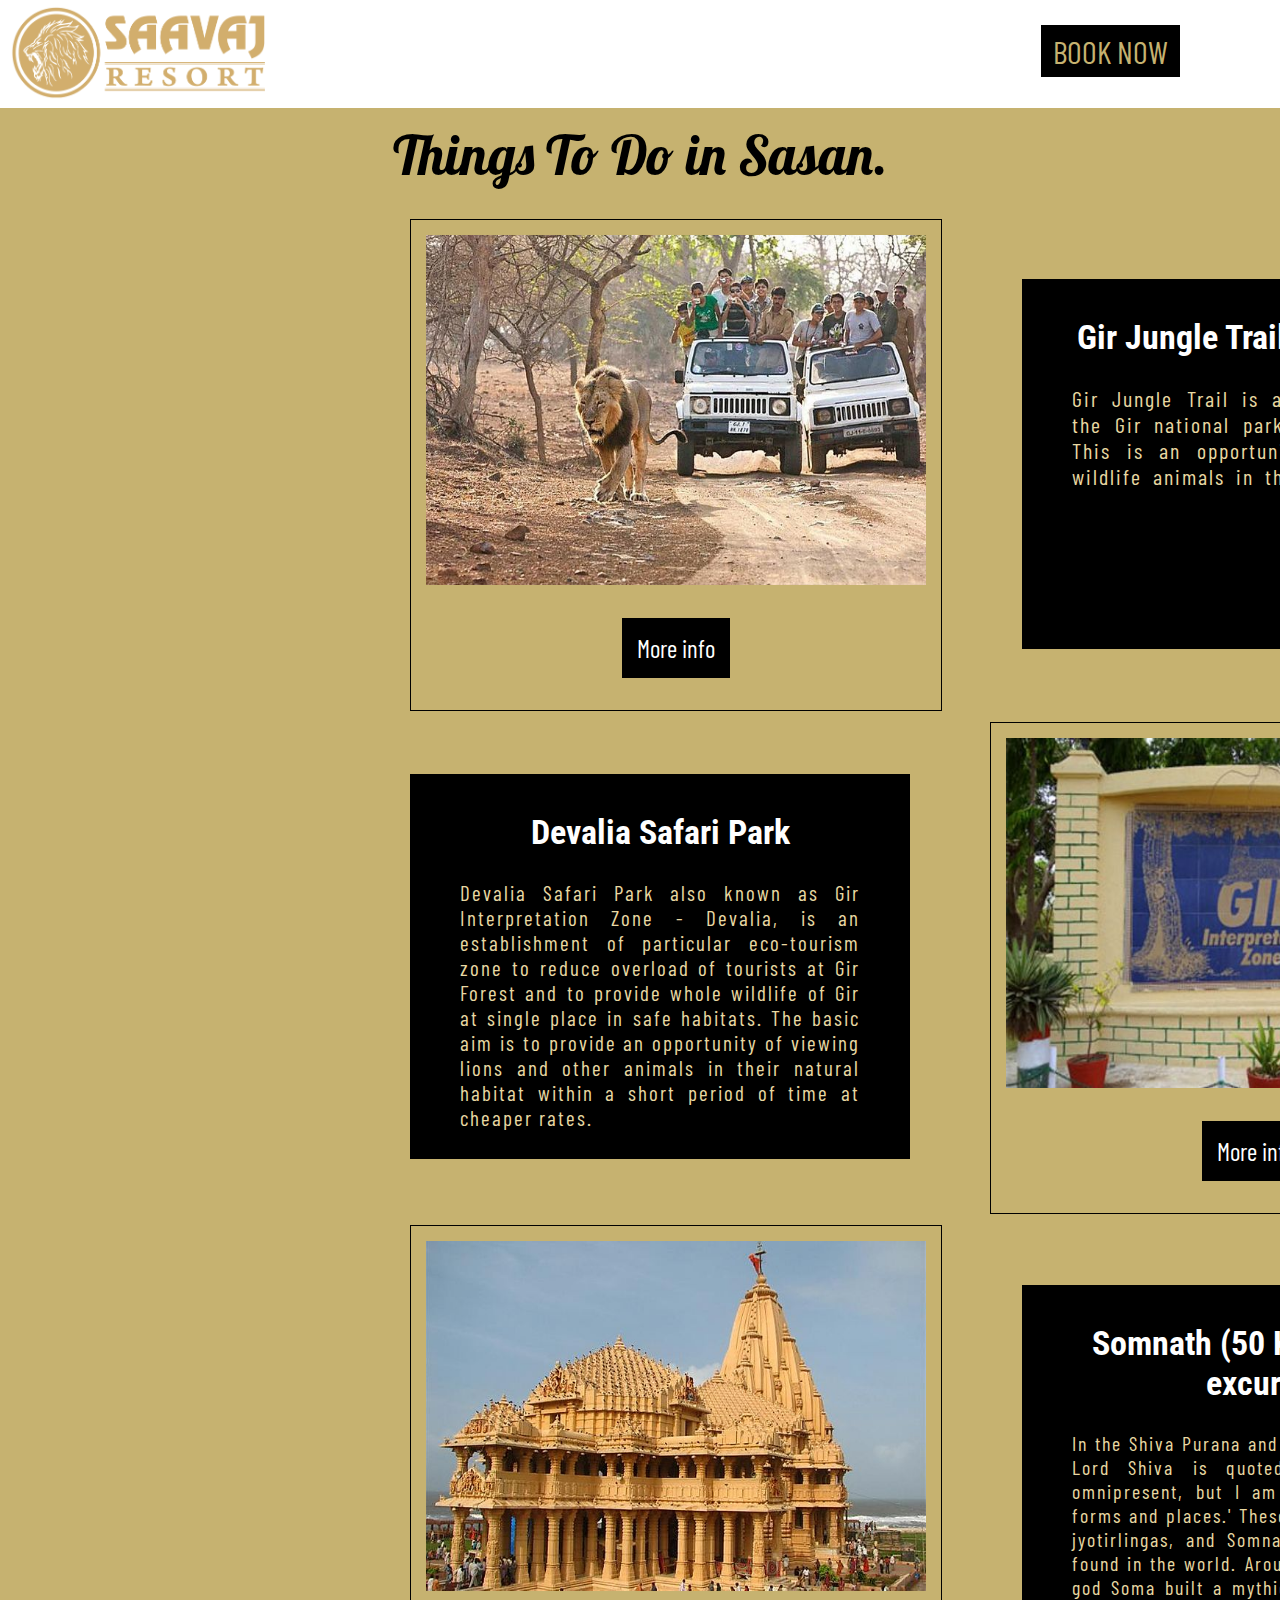
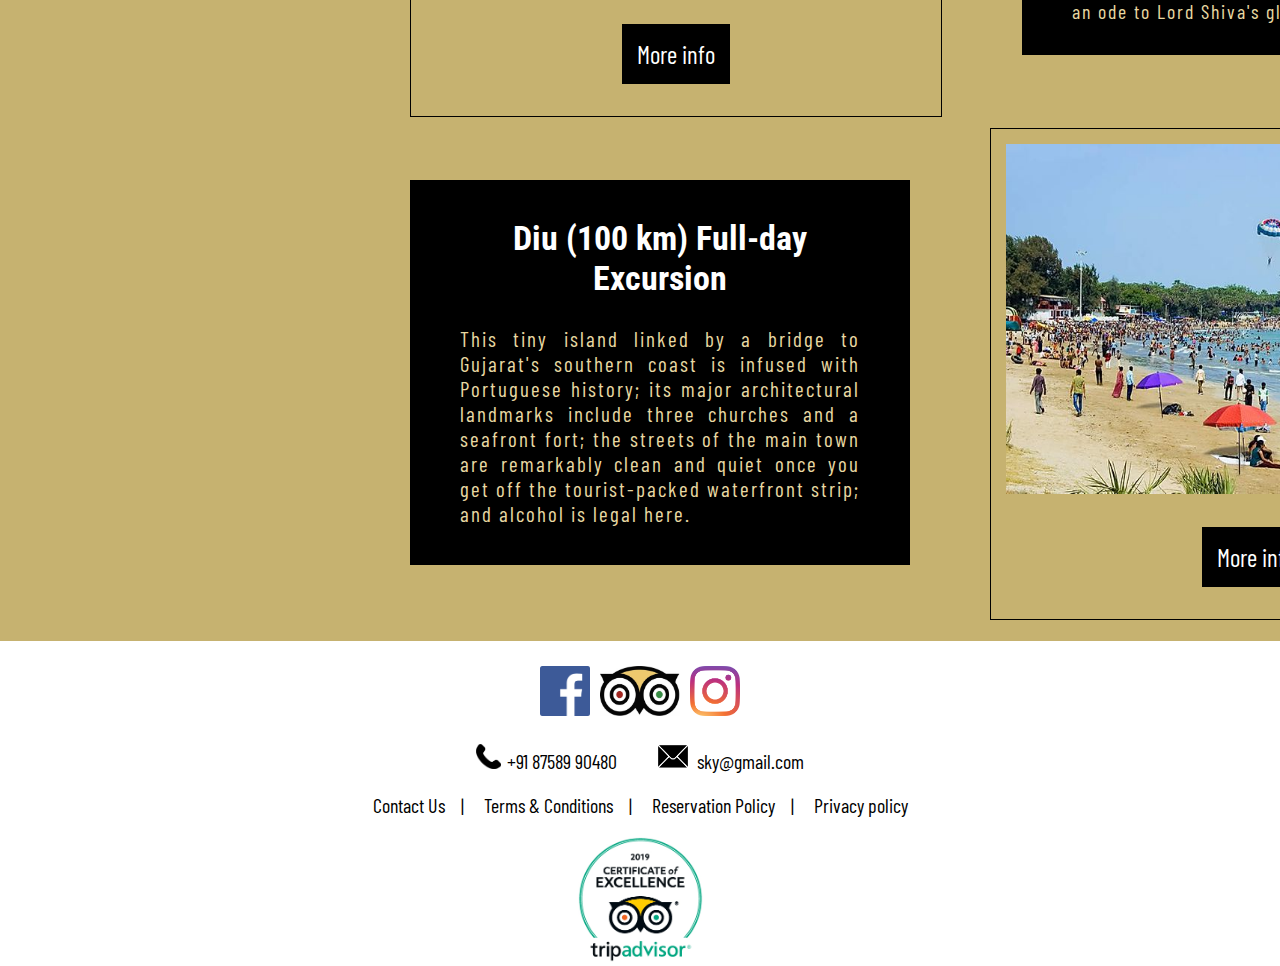
<file: experience.html>
<!DOCTYPE html>
<html>
<head>
<title>Experience</title>
<link href='https://fonts.googleapis.com/css?family=Lobster' rel='stylesheet'>
<link href='https://fonts.googleapis.com/css?family=Barlow Condensed' rel='stylesheet'>
  <link href='https://fonts.googleapis.com/css?family=Roboto Condensed' rel='stylesheet'>
<style type="text/css">

body{
padding: 0px;
  margin: 0px;
  background-color: #C6B270;
  font-family: Barlow Condensed;
}
.card1{
width: 1300px;
      height: 490px;
      display: inline-block;
      /*border:2px solid black;*/
      margin-left: 410px;
      margin-top: 10px;
}
.imageBox1{
border:1px solid black;
float: left;
height: 490px;
width: 530px;

}
.button{
background-color: black;
   color: white;
   text-align: center;
   text-decoration: none;
   display: inline-block;
   font-size: 25px;
   padding: 15px;
   margin-top: 30px;

}
.button:hover{
background-color: white;
color: black;
}
.content1 {
float: left;
position: relative;
background-color: black;
width: 400px;
height: 310px;
margin-top:60px;
margin-left: 80px;
padding-left:  50px;
padding-right:  50px;
padding-bottom:  50px;
padding-top: 10px;
font-size: 22px;

}

p{
word-spacing: 5px;
letter-spacing: 2px;
color: #E8D8A2;
text-align: justify;

}

.content2{
float: left;
background-color: black;
width: 400px;
height: 310px;
margin-top:60px;
margin-right: 80px;
padding-right:  50px;
padding-left:  50px;
padding-bottom:  50px;
padding-top: 10px;
font-size: 22px;



}
.imageBox2{
border:1px solid black;
float: left;
height: 490px;
width: 530px;
}

header{
  /*position: fixed;*/
/*  border:2px solid black;
*/  background-color: white;
  height: 200px;
  width: auto;
  padding-right: 300px;
  padding-left: 300px;
}

.buttonb{
background-color: #E8D8A2;
   color: black;
   border:3px solid black;
   vertical-align: center;
   text-decoration: none;
   font-size: 25px;
   font-weight: bold;
   height: 15px;
   width: auto;
   font-family: Mukta Mahee;
   padding: 0px 10px;
   position: relative;
   top: 142px;
   left: 1049px;
}
.buttonb:hover{
background-color: black;
color: white;
}




.bbutton { 
	font-size: 32px;
	background-color: black;
	padding: 5px 10px;
	position: absolute;
	top: 25px;
	right: 100px;
	border:2px solid  black;
	text-decoration: none;color: #C6B270;
	z-index: 100;

}



.bbutton:hover{
	background-color: #C6B270;
	border:2px solid black;
	color: black;
	box-shadow: 0px 0px 15px;
	
}

.bbutton:active{
	transform: scale(0.9);
	box-shadow: none;
}



header .container{

	position: fixed;
	top: 0;
	left: 0;
	width: 100%;
	z-index: 10;
	background-color: white;
}

.nav{
	font-family: Roboto Condensed;
	position: fixed;
	color: black;
	width: 100%;
	top:0;
	left:0;
	height: 83px;
	z-index: 99;
	padding:20px 25px 15px; 
    display: none;
    background: transparent;
    transform: translateX(300px);
}

header .nav ul{
	list-style: none;
	margin:0;
	padding:0px;
}

header .nav ul li{
display: inline-block;
border:3px solid black;
font-size: 32px;
background-color: #E8D8A2;
border-radius: 50px;
padding: 0px 10px 0px; 
margin: 0px 10px;
}

header .nav ul li a{

	text-align: center;
	text-decoration: none;
	font-size: 28px;
	font-weight: 400;
    color:black;
    display: block;
    position: relative;
    padding:10px 10px;
}
header .nav ul li:hover{
	box-shadow: 0px 0px 10px black;
	border-color: white;
	transition-duration:0.2s; 
	transform: scale(1.1);

}


header .ham-burger{
	transform: translateX(10px);
	display: inline-block;
	position: relative;
	z-index: 100;
	padding: 5px 0px;
	
}
.headwrap{
	
height: 100px;
}


footer{
	background-color: white;
	width: 100%;
	height: 325px;
	margin-top: 20px;
	
}

.f1{
	display: flex;flex-direction: row; flex-wrap: wrap;justify-content: center; padding-top: 20px;
}



.f13{
	padding-right: 10px; padding-left: 10px;
}

</style>
</head>
<body>

  <header class="headwrap">
		<div class="container">
	 	 	<div class="ham-burger"><a href="javascript:void(0)" >
		 	 <!--    <span></span>
		        <span></span>
		        <span></span> -->
		        <img src="01.png" style="height: 95px;width: 255px;">
	 	 	</a></div>
	 	 	<div class="nav">
	 	 		<ul>
	 	 			<li><a href="WT-Project.html">Home</a></li>
	 	 			<li><a href="aboutus.html">About Us</a></li>
	 	 			<li><a href="rooms.html">Rooms</a></li>
	 	 			<li><a href="our story.html">Our Story</a></li>
	 	 			<li><a href="experience.html">Experience</a></li>
	 	 			<li><a href="m&e.html">Meetings & Events</a></li>
	 	 			<li><a href="contactus.html">Contact Us</a></li>
	 	 		</ul>
	 	 	</div>
	 	 	<div class="logo">
	 	 		 <a href="contactus.html" class="bbutton"> BOOK NOW </a>
	 	 	</div>
 		</div>

	</header>

<div style="font-family: Lobster; text-align: center; font-size: 55px; margin: 20px;">Things To Do in Sasan. </div>
<div class="card1">
<center>
<div class="imageBox1">
<img src="jsafari.jpg" width="500px" height="350px" style="padding-top: 15px"><br>
<a href="" class="button"> 
          More info
        </a>
</div>
<div class="content1">
<h2 style="color: white; font-family:  Roboto Condensed; font-size: 34px;">Gir Jungle Trail / Jeep Safari</h2>
<p>
Gir Jungle Trail is a 3 hours ride into the Gir national park by an open Jeep. This is an opportunity to observe the wildlife animals in their natural habitat. 
</p>
</div>
</center>
</div>

<div class="card1">
  <center>
<div class="content2" style=" padding-top: 10px;padding-bottom: 65px; margin-top: 52px;">
<h2 style="color: white;font-family:  Roboto Condensed; font-size: 34px;">Devalia Safari Park</h2>
<p style="font-size: 21px; word-spacing: 0px;">
Devalia Safari Park also known as Gir Interpretation Zone - Devalia, is an establishment of particular eco-tourism zone to reduce overload of tourists at Gir Forest and to provide whole wildlife of Gir at single place in safe habitats. The basic aim is to provide an opportunity of viewing lions and other animals in their natural habitat within a short period of time at cheaper rates.
</p>
</div>
<div class="imageBox2">
<img src="dpsafari.jpg" width="500px" height="350px" style="padding-top: 15px"><br>
<a href="" class="button"> 
          More info
        </a>
</div>
</center>
</div>

<div class="card1">
  <center>
<div class="imageBox1">
<img src="somnath.jpg" width="500px" height="350px" style="padding-top: 15px"><br>
<a href="" class="button"> 
          More info
        </a>
</div>
<div class="content1">
<h2 style="color: white;font-family:  Roboto Condensed; font-size: 34px;">Somnath (50 Km) Half-day excursion</h2>
<p style="font-size: 20px;word-spacing: 0px;">
In the Shiva Purana and the Nandi Upapurana, Lord Shiva is quoted as saying, 'I am omnipresent, but I am especially in twelve forms and places.' These places are known as jyotirlingas, and Somnath is the first to be found in the world. Around the linga the moon god Soma built a mythical temple of gold as an ode to Lord Shiva's glory and compassion.
</p>
</div></center>
</div>
<div class="card1">
  <center>
<div class="content2" style=" padding-top: 10px;padding-bottom: 65px; margin-top: 52px;">
<h2 style="color: white;font-family:  Roboto Condensed; font-size: 34px;">Diu (100 km) Full-day Excursion</h2>
<p style="font-size: 21px;word-spacing: 0px;;">
This tiny island linked by a bridge to Gujarat's southern coast is infused with Portuguese history; its major architectural landmarks include three churches and a seafront fort; the streets of the main town are remarkably clean and quiet once you get off the tourist-packed waterfront strip; and alcohol is legal here.
</p>
</div>
<div class="imageBox2">
<img src="diu.jpg" width="500px" height="350px" style="padding-top: 15px; "><br>
<a href="" class="button" style=""> 
          More info
        </a>
</div>
</center>
</div>

<footer>
		
			<div class="f1">
				<div><img src="facebook.png" style="height: 50px;width: 50px; padding: 5px;position: relative;"></div>
				<div><img src="tripadvisor.jpg" style="height: 50px;width: 80px; padding: 5px;position: relative;"></div>
				<div><img src="Instagram.png" style="height: 50px;width: 50px; padding: 5px;position: relative;"></div>
			</div>
			<div class="f1">
				<div style="font-size: 20px;"><img src="Asset 6.png" style="height: 25px;width: 25px; margin-right: 6px; transform: translate(0px, 0px); position: relative;">+91 87589 90480</div>
				<div style="padding-left: 40px; font-size: 20px;"><img src="Asset 8.png" style="height: 25px;width: 32px; margin-right: 7.5px;position: relative;">sky@gmail.com</div>
			</div>
			<div class="f1">
				<div class="f13"><a href="" style="color:black; text-decoration: none;  font-size: 20px;">Contact Us &nbsp&nbsp |</a></div>
				<div class="f13"><a href="" style="color:black; text-decoration: none; font-size: 20px;">Terms & Conditions &nbsp&nbsp |</a></div>
				<div class="f13"><a href="" style="color:black; text-decoration: none; font-size: 20px;">Reservation Policy &nbsp&nbsp |</a></div>
				<div class="f13"><a href="" style="color:black; text-decoration: none; font-size: 20px;">Privacy policy</a></div>
			</div>
			<div class="f1">
				<img src="tac.jpg" style="height: 125px; width: 125px; padding: 0px; margin: 0px; position: relative;">
			</div>
			
		
	</footer>

<script src="https://ajax.googleapis.com/ajax/libs/jquery/3.4.1/jquery.min.js"></script>
</script>
<script>
	$(document).ready(function(){
      $(".ham-burger").click(function(){
        $(".nav").slideToggle("slow");
      }); 
});
</script>

</body>
</html>
</file>
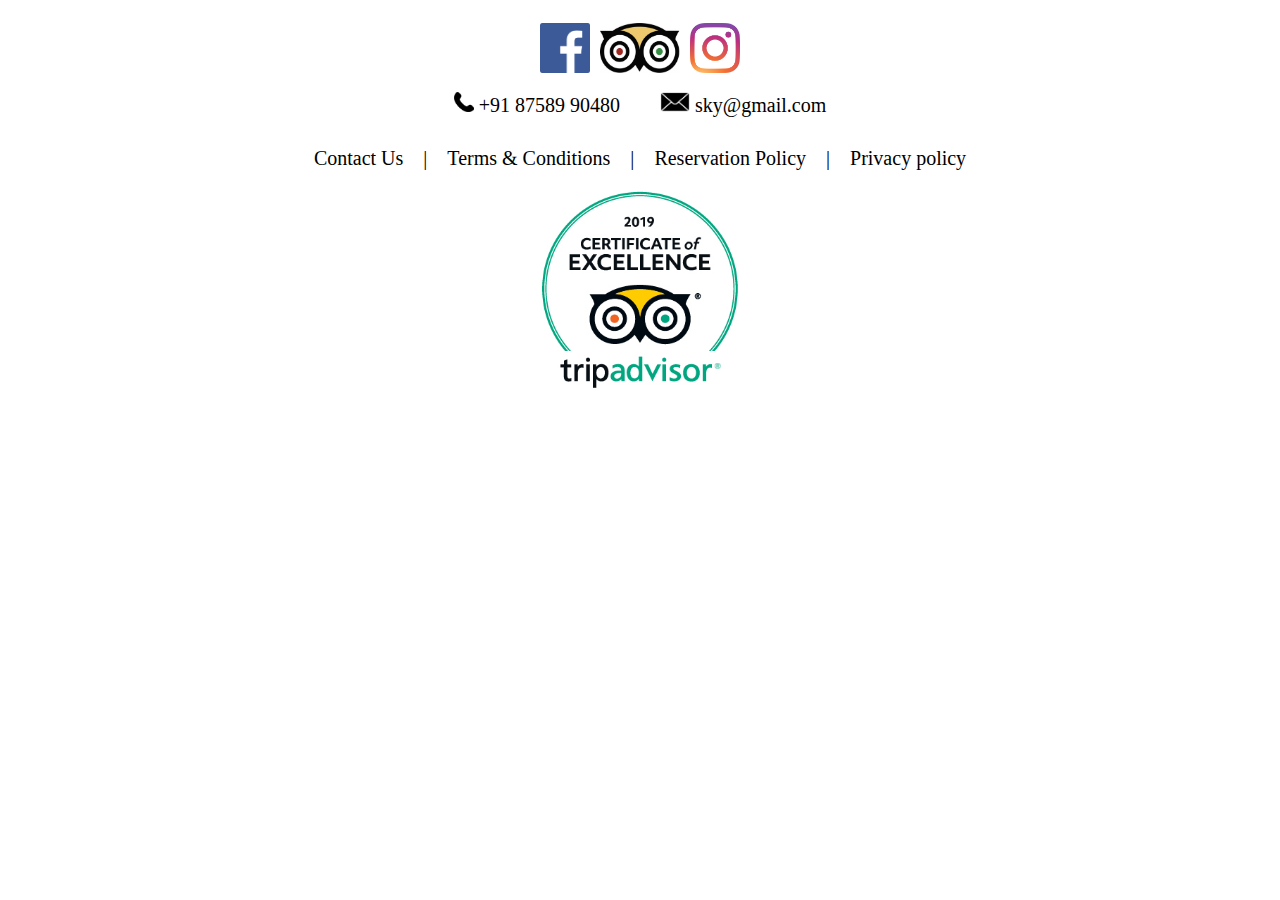
<file: footer.html>
<!DOCTYPE html>
<html>
<head>
	<title></title>
	<style type="text/css">
		footer{
	background-color: white;
	width: 100%;
	height: 420px;
}
	</style>
</head>
<body>

	<footer>
		<center>
			<div style="display: table;clear: both;padding-top: 10px">
				<div style="float: left;"><img src="facebook.png" style="height: 50px;width: 50px; padding: 5px;"></div>
				<div style="float: left;"><img src="tripadvisor.jpg" style="height: 50px;width: 80px; padding: 5px;"></div>
				<div style="float: left;"><img src="Instagram.png" style="height: 50px;width: 50px; padding: 5px;"></div>
			</div>
			<div style="display: table;clear: both;padding-top: 10px">
				<div style="float: left; font-size: 20px;"><img src="Asset 6.png" style="height: 20px;width: 20px; padding-right: 5px;">+91 87589 90480</div>
				<div style="float: left; padding-left: 40px; font-size: 20px;"><img src="Asset 8.png" style="height: 20px;width: 30px; padding-right: 5px;">sky@gmail.com</div>
			</div>
			<div style="display: table;clear: both;padding-top: 30px">
				<div style="float: left;padding-right: 10px; padding-left: 10px;"><a href="" style="color:black; text-decoration: none;  font-size: 20px;">Contact Us &nbsp&nbsp |</a></div>
				<div style="float: left;padding-right: 10px; padding-left: 10px;"><a href="" style="color:black; text-decoration: none; font-size: 20px;">Terms & Conditions &nbsp&nbsp |</a></div>
				<div style="float: left;padding-right: 10px; padding-left: 10px;"><a href="" style="color:black; text-decoration: none; font-size: 20px;">Reservation Policy &nbsp&nbsp |</a></div>
				<div style="float: left;padding-right: 10px; padding-left: 10px;"><a href="" style="color:black; text-decoration: none; font-size: 20px;">Privacy policy</a></div>
			</div>
			<div style="padding-top: 20px">
				<img src="tac.jpg" style="height: 200px; width: 200px; padding: 0px; margin: 0px;">
			</div>
			
		</center>
	</footer>


</body>
</html>
</file>
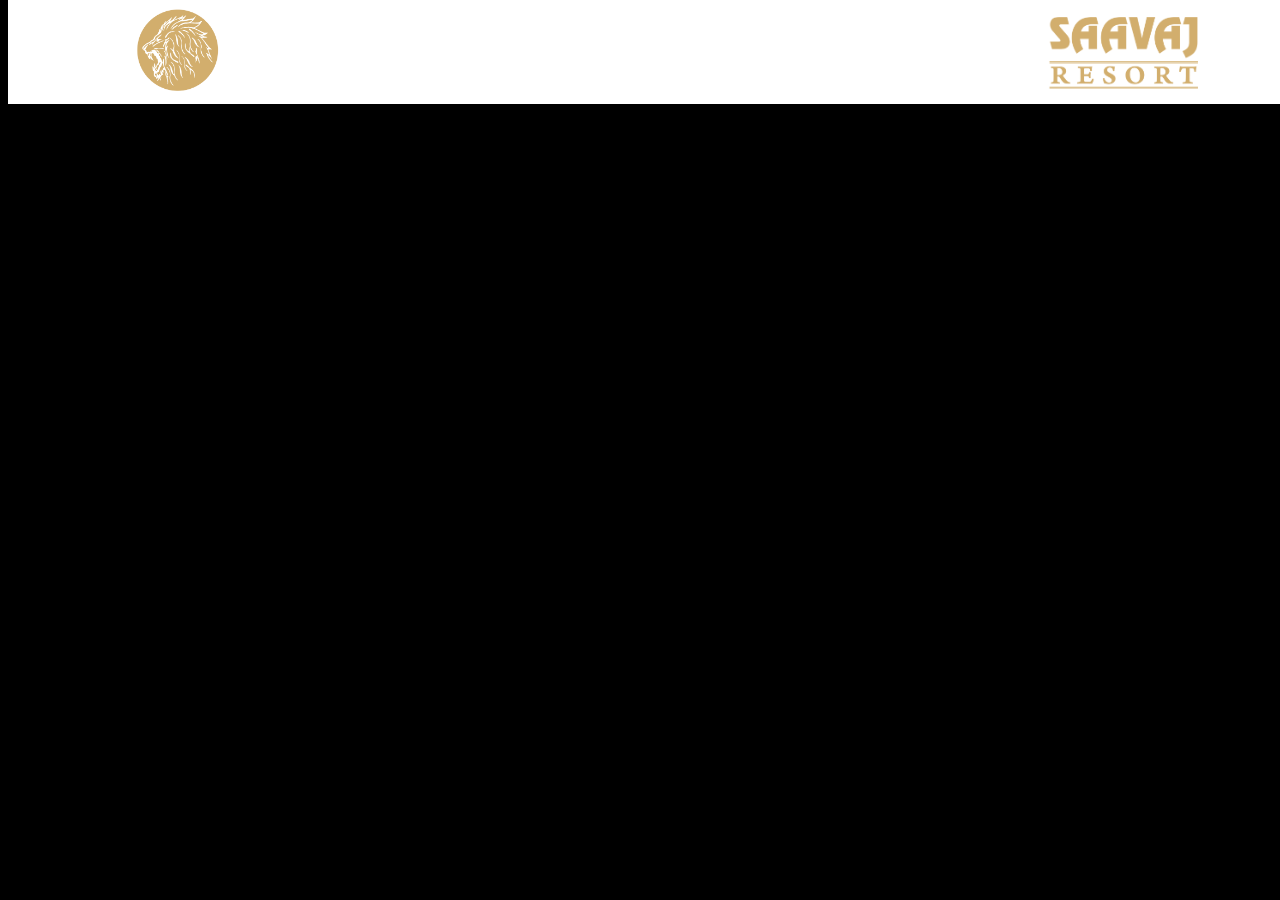
<file: header.html>
<!DOCTYPE html>
<html>
<head>
	<title></title>
	<style type="text/css">
		
		header .container{
	-webkit-display: flex;
	display: flex;
	justify-content: space-between;
	align-items: center;
	position: fixed;
	top: 0;
	width: 100%;
	z-index: 1;
	background-color: white;
}

.nav{
	font-family: Roboto Condensed;
	position: fixed;
	color: black;
	width: 280px;
	top:0;
	left:0;
	height: 100%;
	z-index: 99;
	padding:20px 25px 15px; 
	-webkit-transition: transform .5s ease;
    transition: transform .5s ease;
    display: none;
    background: transparent;
    transform: translateY(105px);
}

header .nav ul{
	list-style: none;
	margin:0;
	padding:0px;
}

header .nav ul li{
display: block;
border:3px solid black;
background-color: #E8D8A2;
border-radius: 50px;
margin-bottom: 20px;
}

header .nav ul li a{

	text-align: center;
	text-decoration: none;
	font-size: 29.5px;
	font-weight: 400;
    color:black;
    display: block;
    position: relative;
    padding:10px 30px;
}
header .nav ul li:hover{
	box-shadow: 0px 0px 20px white;
	transition-duration:0.2s; 
	transform: scale(1.1);

}


header .nav ul li.active::after{
	content: '';
	position: absolute;
	left:0px;
	top:0px;
	height: 100%;
	width:100%;
	background-color:#000000;
	opacity:1;
	-webkit-transition: width .5s ease;
	transition: width .5s ease;
	z-index: -1;
}
header .nav ul li a:hover::after{
	width: 100%;
}
header .ham-burger{
	transform: translateX(120px);
	display: inline-block;
	position: relative;
	z-index: 100;
	
}
.headwrap{
	
height: 100px;
}

.logo { 
	
	height: 90px;
	width:150px;
	margin-top: 0px;
	display: inline-block;
	transform: translateX(-45px);

}
body{
	background-color:  black;
}

	</style>
</head>
<body>

	<header class="headwrap">
		<div class="container">
	 	 	<div class="ham-burger"><a href="javascript:void(0)" >
		 	 <!--    <span></span>
		        <span></span>
		        <span></span> -->
		        <img src="21.png" style="height: 100px;width: 100px;">
	 	 	</a></div>
	 	 	<div class="nav">
	 	 		<ul>
	 	 			<li><a href="WT-Project.html">Home</a></li>
	 	 			<li><a href="aboutus.html">About Us</a></li>
	 	 			<li><a href="our story.html">Our Story</a></li>
	 	 			<li><a href="rooms.html">Rooms</a></li>
	 	 			<li><a href="m&e.html">Meetings & Events</a></li>
	 	 			<li><a href="experience.html">Experience</a></li>
	 	 			<li><a href="contactus.html">Contact Us</a></li>
	 	 		</ul>
	 	 	</div>
	 	 	<div class="logo">
	 	 		 <img src="saavajresort.png" class="logo">
	 	 	</div>
 		</div>

	</header>
	<script src="https://ajax.googleapis.com/ajax/libs/jquery/3.4.1/jquery.min.js"></script>
</script>
<script>
	$(document).ready(function(){
      $(".ham-burger").click(function(){
        $(".nav").slideToggle("slow");
      }); 
});
</script>
</body>
</html>
</file>
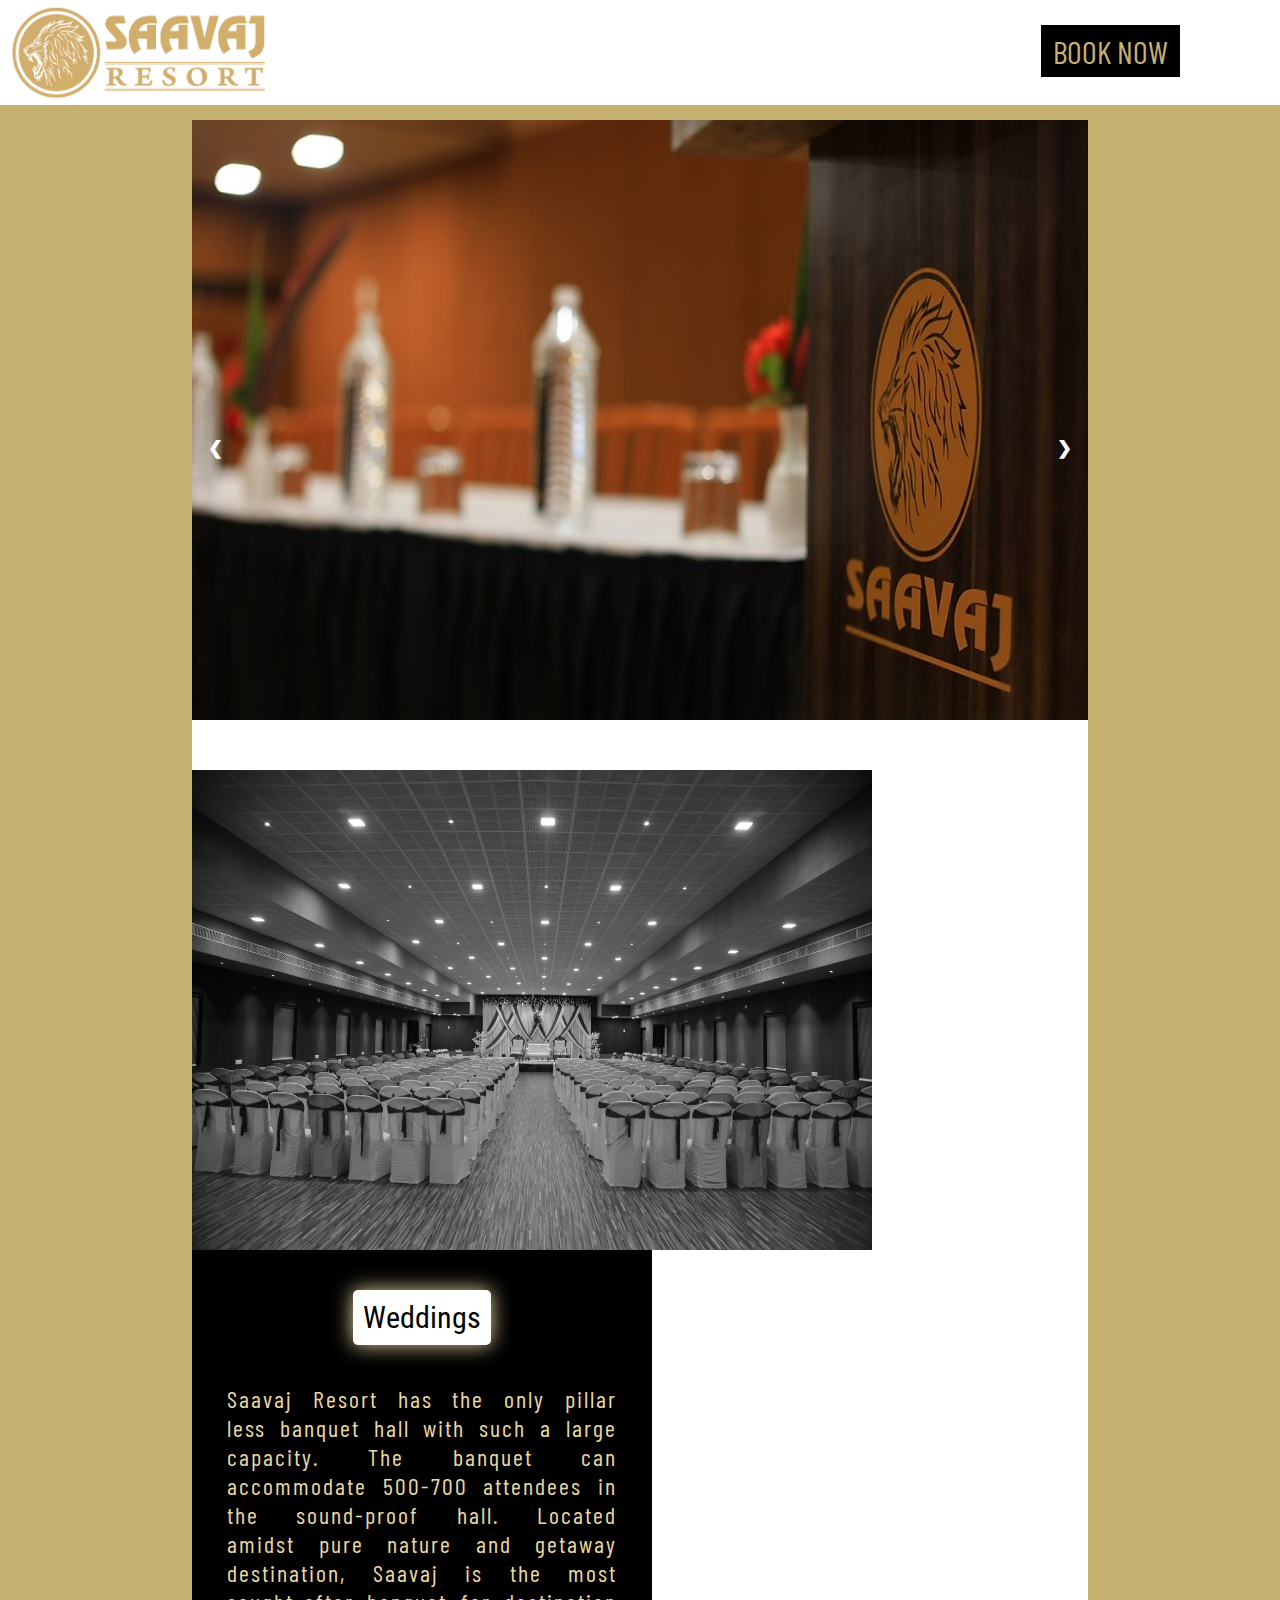
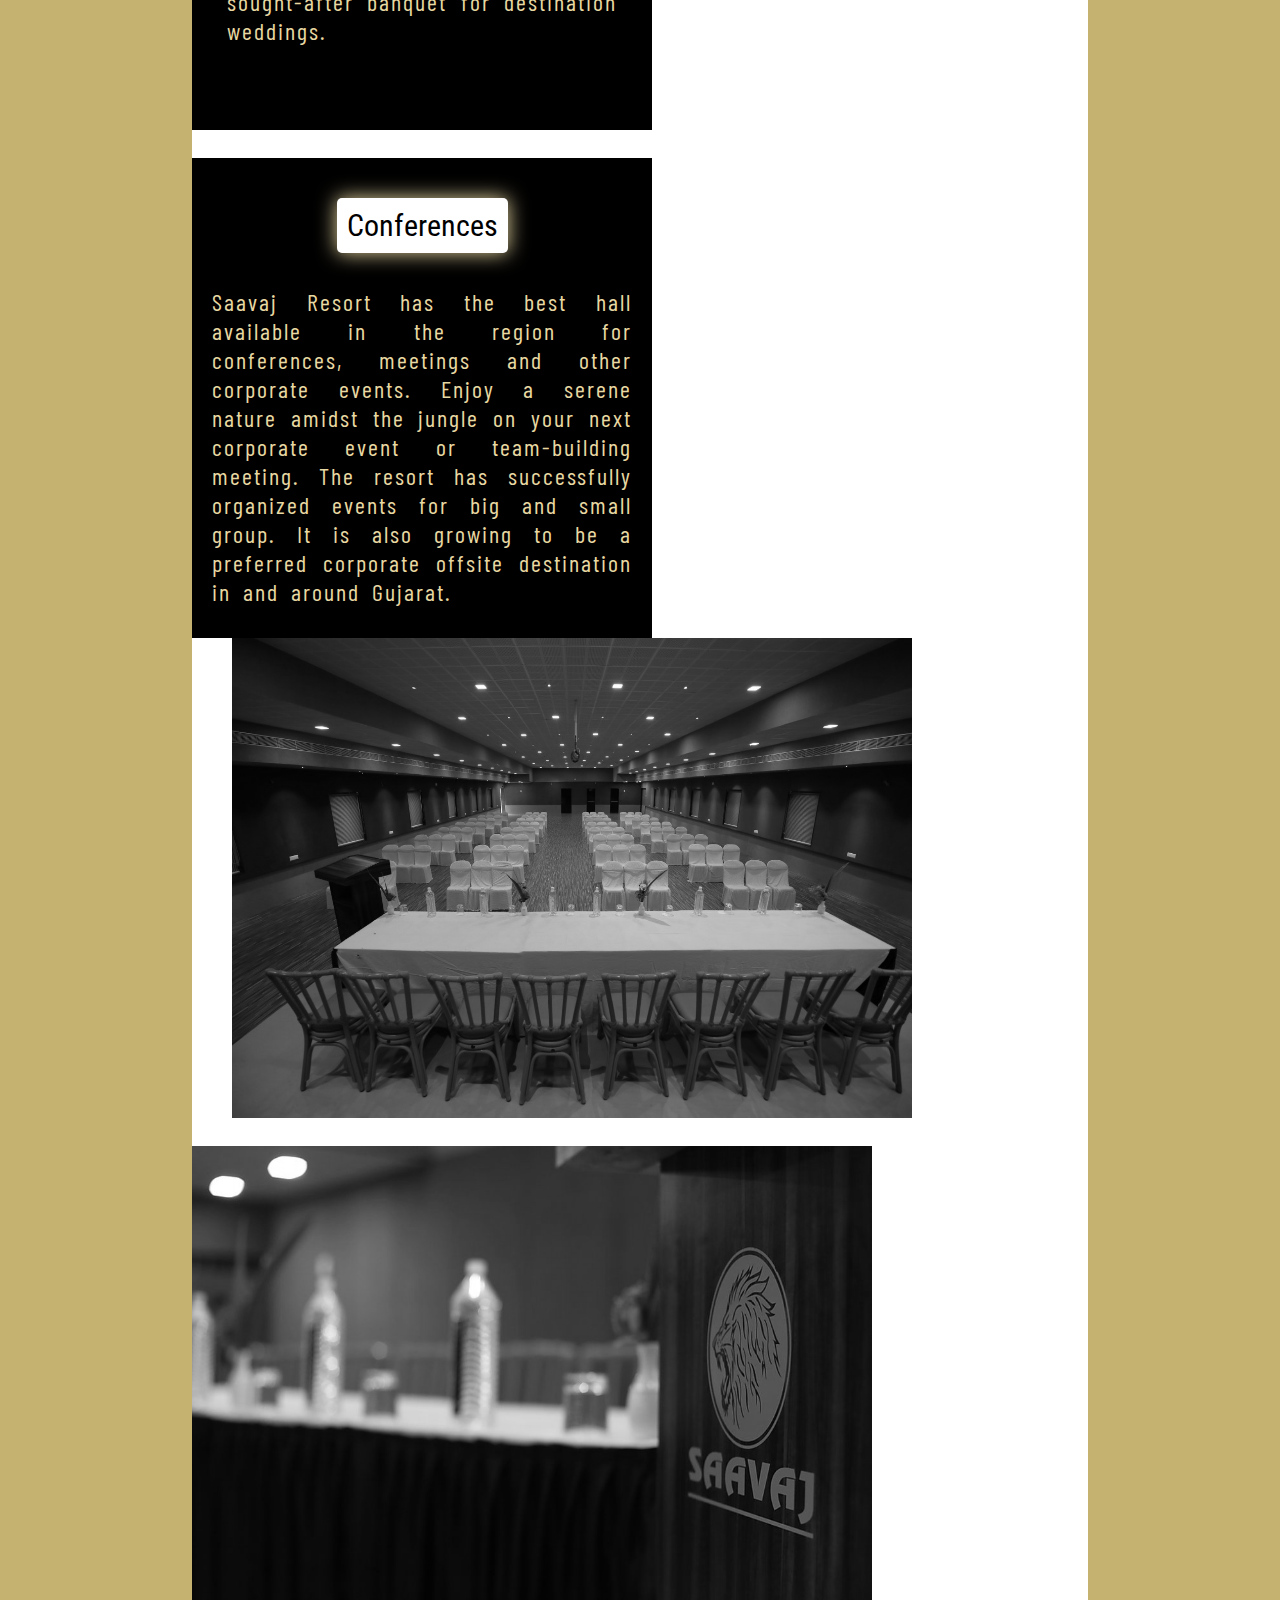
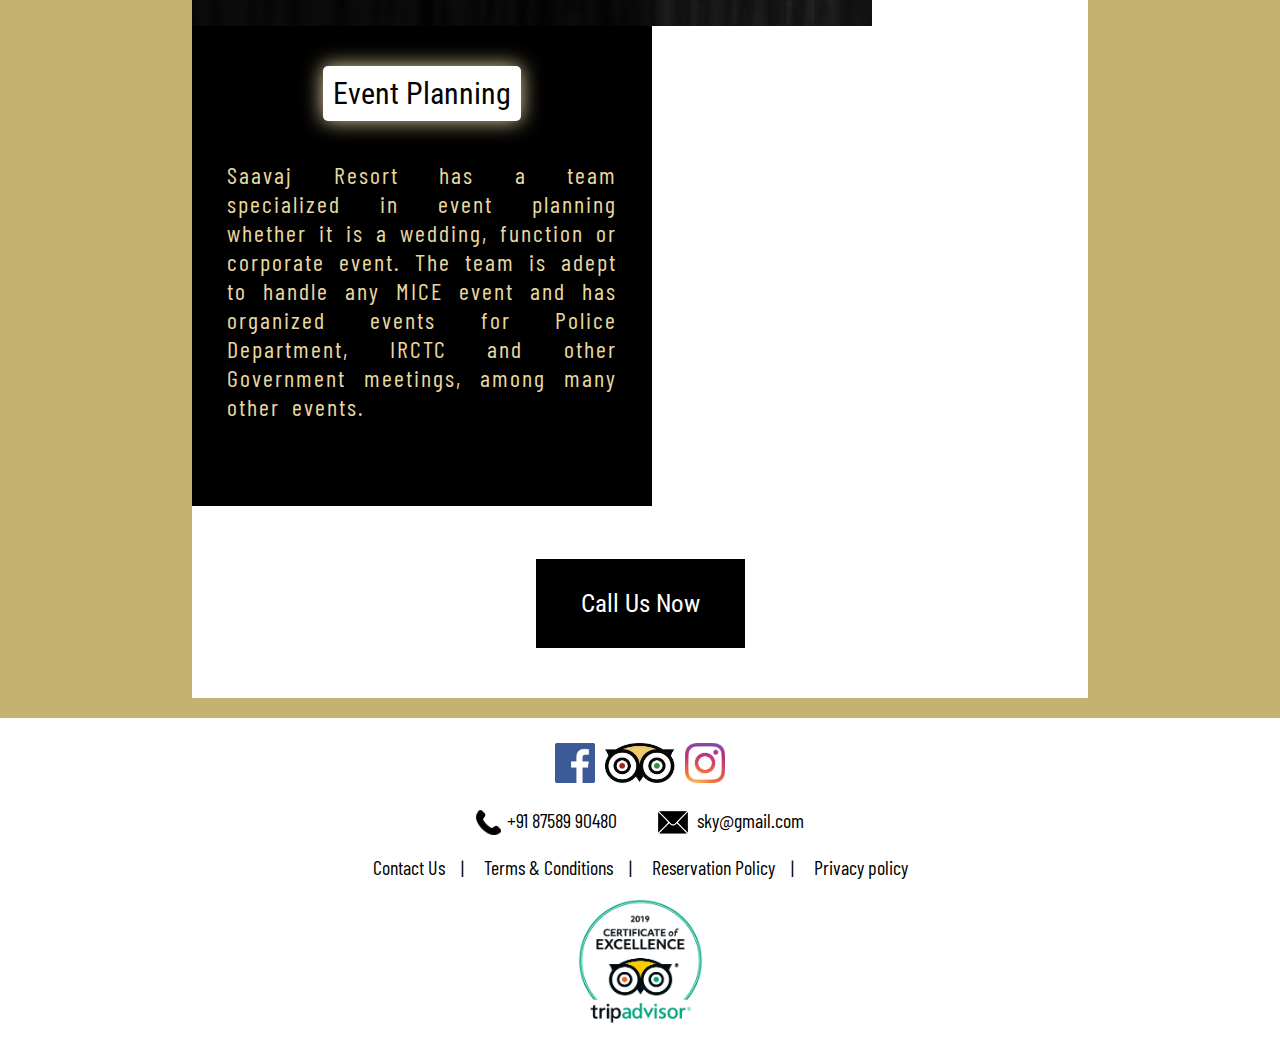
<file: m&e.html>
<!DOCTYPE html>
<html>
<head>
<title>Meetings & Events</title>
<link href='https://fonts.googleapis.com/css?family=Barlow Condensed' rel='stylesheet'>
  <link href='https://fonts.googleapis.com/css?family=Roboto Condensed' rel='stylesheet'>
  <link href='https://fonts.googleapis.com/css?family=Oleo Script' rel='stylesheet'>
<style type="text/css">
* {box-sizing: border-box}
.mySlides {
  display: none

}
img {
  vertical-align: middle;
}
/* Slideshow container */
.slideshow-container {
  width: 70%;
  height: 600px;
  position: relative;
  margin: auto;
}

/* Next & previous buttons */
.prev, .next {
  cursor: pointer;
  position: absolute;
  top: 50%;
  width: auto;
  padding: 16px;
  margin-top: 0px;
  color: white;
  font-weight: bold;
  font-size: 18px;
  transition: 0.6s ease;
  border-radius: 0 3px 3px 0;
  user-select: none;
}

/* Position the "next button" to the right */
.next {
  right: 0;
  border-radius: 3px 0 0 3px;
}

/* On hover, add a black background color with a little bit see-through */
.prev:hover, .next:hover {
  background-color: rgba(0,0,0,0.8);
}

/* Caption text */
.text {
  color: #f2f2f2;
  font-size: 15px;
  padding: 8px 12px;
  position: absolute;
  bottom: 8px;
  width: 100%;
  text-align: center;
}

/* Number text (1/3 etc) */
.numbertext {
  color: #f2f2f2;
  font-size: 12px;
  padding: 8px 12px;
  position: absolute;
  top: 0;
}

.active:hover {
  background-color: #717171;
}

/* Fading animation */
.fade {
  -webkit-animation-name: fade;
  -webkit-animation-duration: 1.5s;
  animation-name: fade;
  animation-duration: 1.5s;
}

@-webkit-keyframes fade {
  from {opacity: .4} 
  to {opacity: 1}
}

@keyframes fade {
  from {opacity: .4} 
  to {opacity: 1}
}

/* On smaller screens, decrease text size */
@media only screen and (max-width: 300px) {
  .prev, .next,.text {font-size: 11px}
}
body{
background-color: #C6B270;
font-family: Barlow Condensed;
padding: 0px;
margin:0px;
}
#mainDiv{
	position: relative;
background-color: white;
width: 70%;
height: auto;

padding-top: 25px;
padding-bottom: 50px;
}
.card1{
width: auto;
height: auto;
      display: inline-block;
      /*border:2px solid orange;*/
      margin-top: 25px;
      margin-left: 0px; 
}
.imageBox1{
float: left;
margin-top: 0px;
margin-left: 0px;
padding-right: 40px;
filter: grayscale(100%);
}

.imageBox1:hover{
filter: grayscale(0%);
}

.imageBox2{
  float: left;
  margin-top: 0px;
margin-left: 00px;
padding-left: 40px;
filter: grayscale(100%);
}

.imageBox2:hover{
filter: grayscale(0%);
}
.content1{
background-color: black;
float: left;
width: 460px;
height: 480px;
margin-top: 0px;
margin-left: 0px;
margin-right: 0px;
font-size: 24px;
font-family: Barlow Condensed;

}
.content2{ 
  float: left;
background-color: black;
width: 460px;
height: 480px;
margin-top: 0px;
margin-left: 0px;
margin-right: 0px;
font-size: 24px;
font-family: Barlow Condensed;
}
.button{
background-color: white;
   color: black;
   text-align: center;
   text-decoration: none;
   display: inline-block;
margin-top: 40px;
padding: 10px;
font-size: 30px;
font-family: Roboto Condensed;
box-shadow: 0px 0px 20px #E8D8A2;
border-radius: 5px;
}
.call{
  display: inline-block;
  /*border:2px solid red;*/
background-color: black;   
color: white;
text-align: center;
text-decoration: none;
padding: 30px 45px;
font-size: 25px;
margin-top: 50px;
font-family: Roboto Condensed;
}
.call:hover{
background-color: #E8D8A2;
color: black;
}
p{
word-spacing: 5px;
letter-spacing: 2px;
padding-top: 15px;
padding-bottom: 40px;
color: #E8D8A2;
padding-left: 35px;
padding-right: 35px;
text-align: justify;
}
header{
  /*position: fixed;*/
/*  border:2px solid black;
*/  background-color: white;
  height: 200px;
  width: auto;
  padding-right: 300px;
  padding-left: 300px;
  margin-bottom: 20px;
}


.buttonb{
background-color: #E8D8A2;
   color: black;
   border:3px solid black;
   vertical-align: center;
   text-decoration: none;
   font-size: 25px;
   font-weight: bold;
   height: 15px;
   width: auto;
   padding: 0px 10px;
   position: relative;
   top: 142px;
   font-family: Roboto Condensed;
   left: 1049px;
}
.buttonb:hover{
background-color: black;
color: white;
}

.bbutton { 
	font-size: 32px;
	background-color: black;
	padding: 5px 10px;
	position: absolute;
	top: 25px;
	right: 100px;
	border:2px solid  black;
	text-decoration: none;color: #C6B270;
	z-index: 100;

}



.bbutton:hover{
	background-color: #C6B270;
	border:2px solid black;
	color: black;
	box-shadow: 0px 0px 15px;
	
}

.bbutton:active{
	transform: scale(0.9);
	box-shadow: none;
}



header .container{

	position: fixed;
	top: 0;
	left: 0;
	width: 100%;
	z-index: 10;
	background-color: white;
}

.nav{
	font-family: Roboto Condensed;
	position: fixed;
	color: black;
	width: 100%;
	top:0;
	left:0;
	height: 83px;
	z-index: 99;
	padding:20px 25px 15px; 
    display: none;
    background: transparent;
    transform: translateX(300px);
}

header .nav ul{
	list-style: none;
	margin:0;
	padding:0px;
}

header .nav ul li{
display: inline-block;
border:3px solid black;
font-size: 32px;
background-color: #E8D8A2;
border-radius: 50px;
padding: 0px 10px 0px; 
margin: 0px 10px;
}

header .nav ul li a{

	text-align: center;
	text-decoration: none;
	font-size: 28px;
	font-weight: 400;
    color:black;
    display: block;
    position: relative;
    padding:10px 10px;
}
header .nav ul li:hover{
	box-shadow: 0px 0px 10px black;
	border-color: white;
	transition-duration:0.2s; 
	transform: scale(1.1);

}


header .ham-burger{
	transform: translateX(10px);
	display: inline-block;
	position: relative;
	z-index: 100;
	padding: 5px 0px;
	
}
.headwrap{
	
height: 100px;
}


footer{
	background-color: white;
	width: 100%;
	height: 325px;
	margin-top: 20px;
	
}

.f1{
	display: flex;flex-direction: row; flex-wrap: wrap;justify-content: center; padding-top: 20px;
}



.f13{
	padding-right: 10px; padding-left: 10px;
}

</style>
</head>
<body>

<header class="headwrap">
		<div class="container">
	 	 	<div class="ham-burger"><a href="javascript:void(0)" >
		 	 <!--    <span></span>
		        <span></span>
		        <span></span> -->
		        <img src="01.png" style="height: 95px;width: 255px;">
	 	 	</a></div>
	 	 	<div class="nav">
	 	 		<ul>
	 	 			<li><a href="WT-Project.html">Home</a></li>
	 	 			<li><a href="aboutus.html">About Us</a></li>
	 	 			<li><a href="rooms.html">Rooms</a></li>
	 	 			<li><a href="our story.html">Our Story</a></li>
	 	 			<li><a href="experience.html">Experience</a></li>
	 	 			<li><a href="m&e.html">Meetings & Events</a></li>
	 	 			<li><a href="contactus.html">Contact Us</a></li>
	 	 		</ul>
	 	 	</div>
	 	 	<div class="logo">
	 	 		 <a href="contactus.html" class="bbutton"> BOOK NOW </a>
	 	 	</div>
 		</div>

	</header>

<!-- SLider Code -->
<div class="slideshow-container">
<div class="mySlides fade">
  <img src="792A9318.jpg" style="width:100%;height: 700px">
</div>

<div class="mySlides fade">
  <img src="DSC_1173.jpg" style="width:100%;height: 700px">
</div>

<div class="mySlides fade">
  <img src="792A9309.jpg" style="width:100%;height: 700px">
</div>

<a class="prev" onclick="plusSlides(-1)">&#10094;</a>
<a class="next" onclick="plusSlides(1)">&#10095;</a>

</div>
<!-- Main Content -->
<center>
<div id="mainDiv">
<div class="card1">
<center>
<div class="imageBox1">
<img src="DSC_1173.jpg" width="680px" height="480px" style=""><br>
</div>
<div class="content1">
  <a href="" class="button"> 
          Weddings
        </a>
<p>
Saavaj Resort has the only pillar less banquet hall with such a large capacity. The banquet can accommodate 500-700 attendees in the sound-proof hall. Located amidst pure nature and getaway destination, Saavaj is the most sought-after banquet for destination weddings.
</p>
</div>
</center>
</div>

<div class="card1">
  <center>
<div class="content2" style="">
  <a href="" class="button"> 
          Conferences
        </a>
<p style="padding: 10px 20px">
Saavaj Resort has the best hall available in the region for conferences, meetings and other corporate events. Enjoy a serene nature amidst the jungle on your next corporate event or team-building meeting. The resort has successfully organized events for big and small group. It is also growing to be a preferred corporate offsite destination in and around Gujarat.
</p>
</div>
<div class="imageBox2">
<img src="792A9309.jpg" width="680px" height="480px" style=""><br>

</div>
</center>
</div>



<div class="card1">
<center>
<div class="imageBox1">
<img src="792A9318.jpg" width="680px" height="480px" style=""><br>
</div>
<div class="content1">
  <a href="" class="button"> 
          Event Planning
        </a>
<p>
Saavaj Resort has a team specialized in event planning whether it is a wedding, function or corporate event. The team is adept to handle any MICE event and has organized events for Police Department, IRCTC and other Government meetings, among many other events.
</p>
</div>
</center>
</div>


<div><a href="" class="call">
Call Us Now
</a></div>


</div>
</center>

<footer>
		
			<div class="f1">
				<div><img src="facebook.png" style="height: 50px;width: 50px; padding: 5px;position: relative;"></div>
				<div><img src="tripadvisor.jpg" style="height: 50px;width: 80px; padding: 5px;position: relative;"></div>
				<div><img src="Instagram.png" style="height: 50px;width: 50px; padding: 5px;position: relative;"></div>
			</div>
			<div class="f1">
				<div style="font-size: 20px;"><img src="Asset 6.png" style="height: 25px;width: 25px; margin-right: 6px; transform: translate(0px, 0px); position: relative;">+91 87589 90480</div>
				<div style="padding-left: 40px; font-size: 20px;"><img src="Asset 8.png" style="height: 25px;width: 32px; margin-right: 7.5px;position: relative;">sky@gmail.com</div>
			</div>
			<div class="f1">
				<div class="f13"><a href="" style="color:black; text-decoration: none;  font-size: 20px;">Contact Us &nbsp&nbsp |</a></div>
				<div class="f13"><a href="" style="color:black; text-decoration: none; font-size: 20px;">Terms & Conditions &nbsp&nbsp |</a></div>
				<div class="f13"><a href="" style="color:black; text-decoration: none; font-size: 20px;">Reservation Policy &nbsp&nbsp |</a></div>
				<div class="f13"><a href="" style="color:black; text-decoration: none; font-size: 20px;">Privacy policy</a></div>
			</div>
			<div class="f1">
				<img src="tac.jpg" style="height: 125px; width: 125px; padding: 0px; margin: 0px; position: relative;">
			</div>
			
		
	</footer>

<script src="https://ajax.googleapis.com/ajax/libs/jquery/3.4.1/jquery.min.js"></script>
</script>
<script>
	$(document).ready(function(){
      $(".ham-burger").click(function(){
        $(".nav").slideToggle("slow");
      }); 
});
</script>



<script>
var slideIndex = 1;
showSlides(slideIndex);

function plusSlides(n) {
  showSlides(slideIndex += n);
}

function currentSlide(n) {
  showSlides(slideIndex = n);
}

function showSlides(n) {
  var i;
  var slides = document.getElementsByClassName("mySlides");
  var dots = document.getElementsByClassName("dot");
  if (n > slides.length) {slideIndex = 1}    
  if (n < 1) {slideIndex = slides.length}
  for (i = 0; i < slides.length; i++) {
      slides[i].style.display = "none";  
  }
  for (i = 0; i < dots.length; i++) {
      dots[i].className = dots[i].className.replace(" active", "");
  }
  slides[slideIndex-1].style.display = "block";  
  dots[slideIndex-1].className += " active";
}
</script>
</body>
</html>
</file>
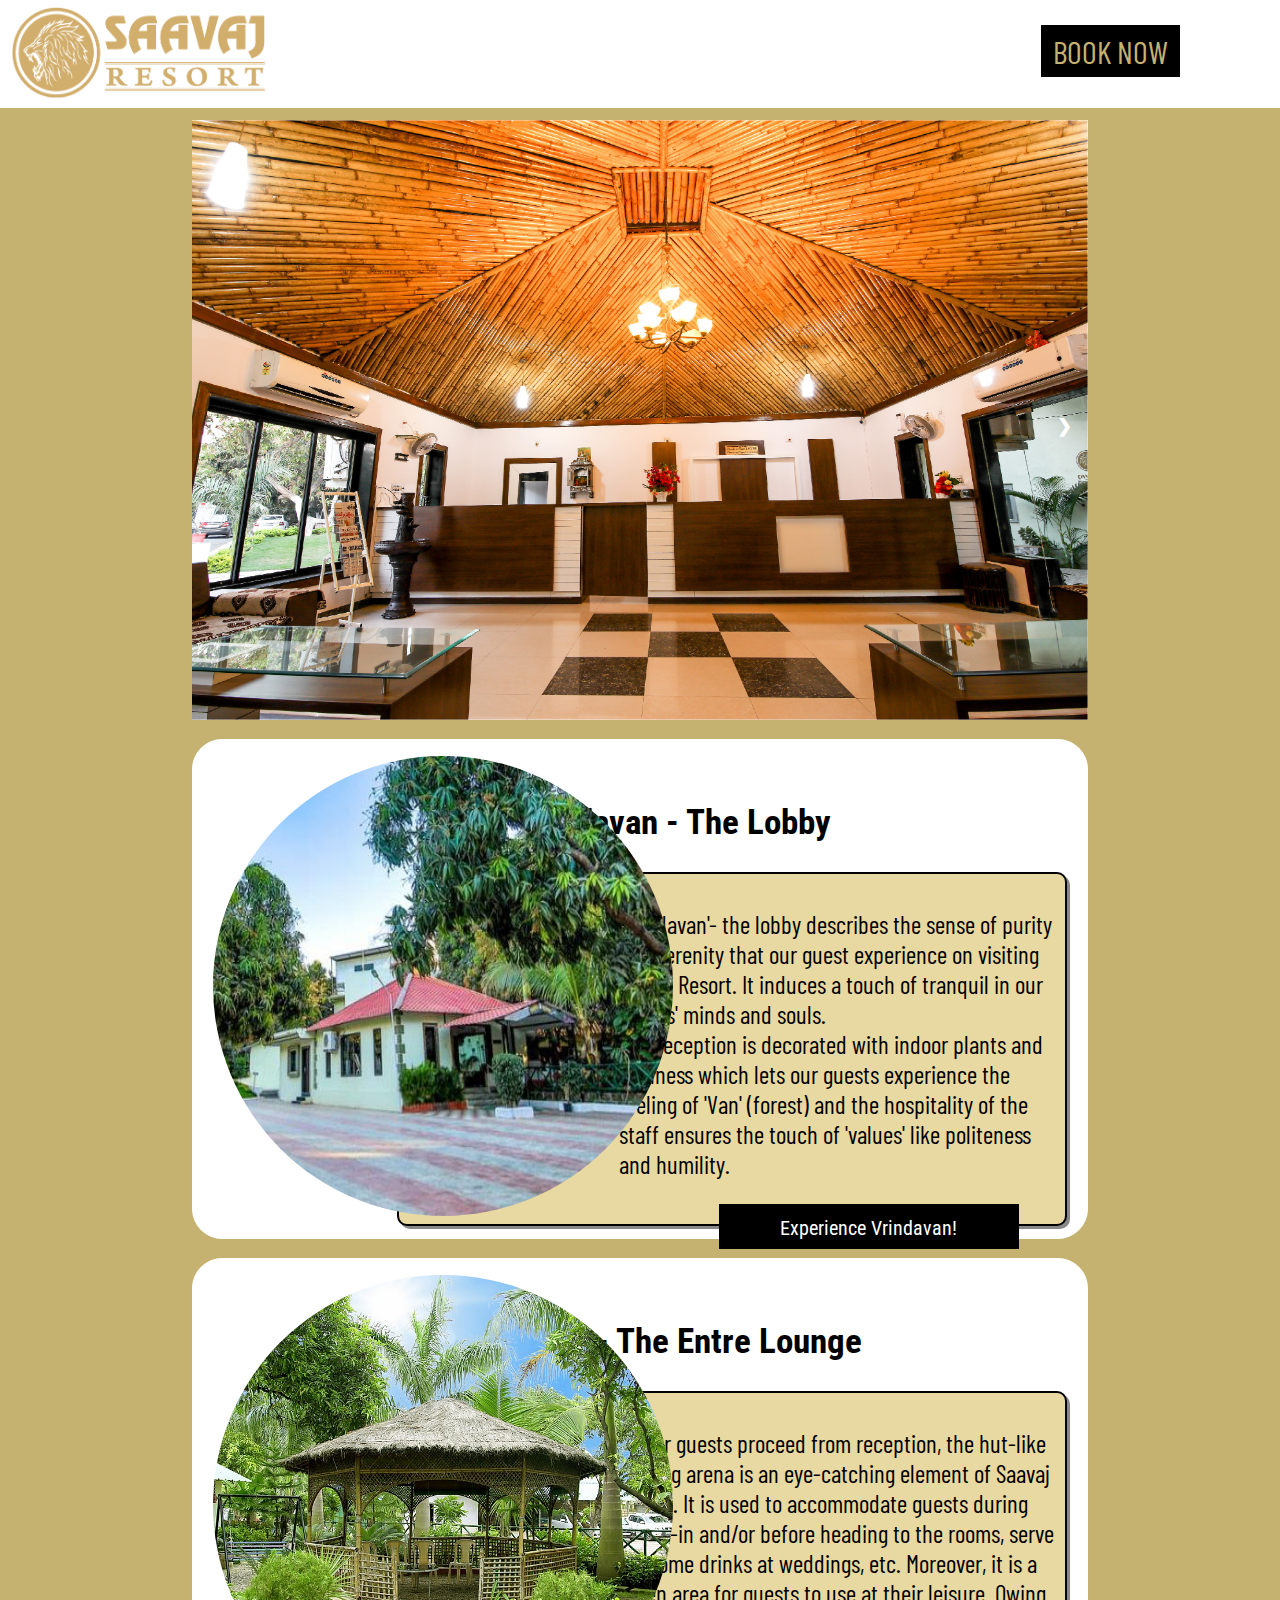
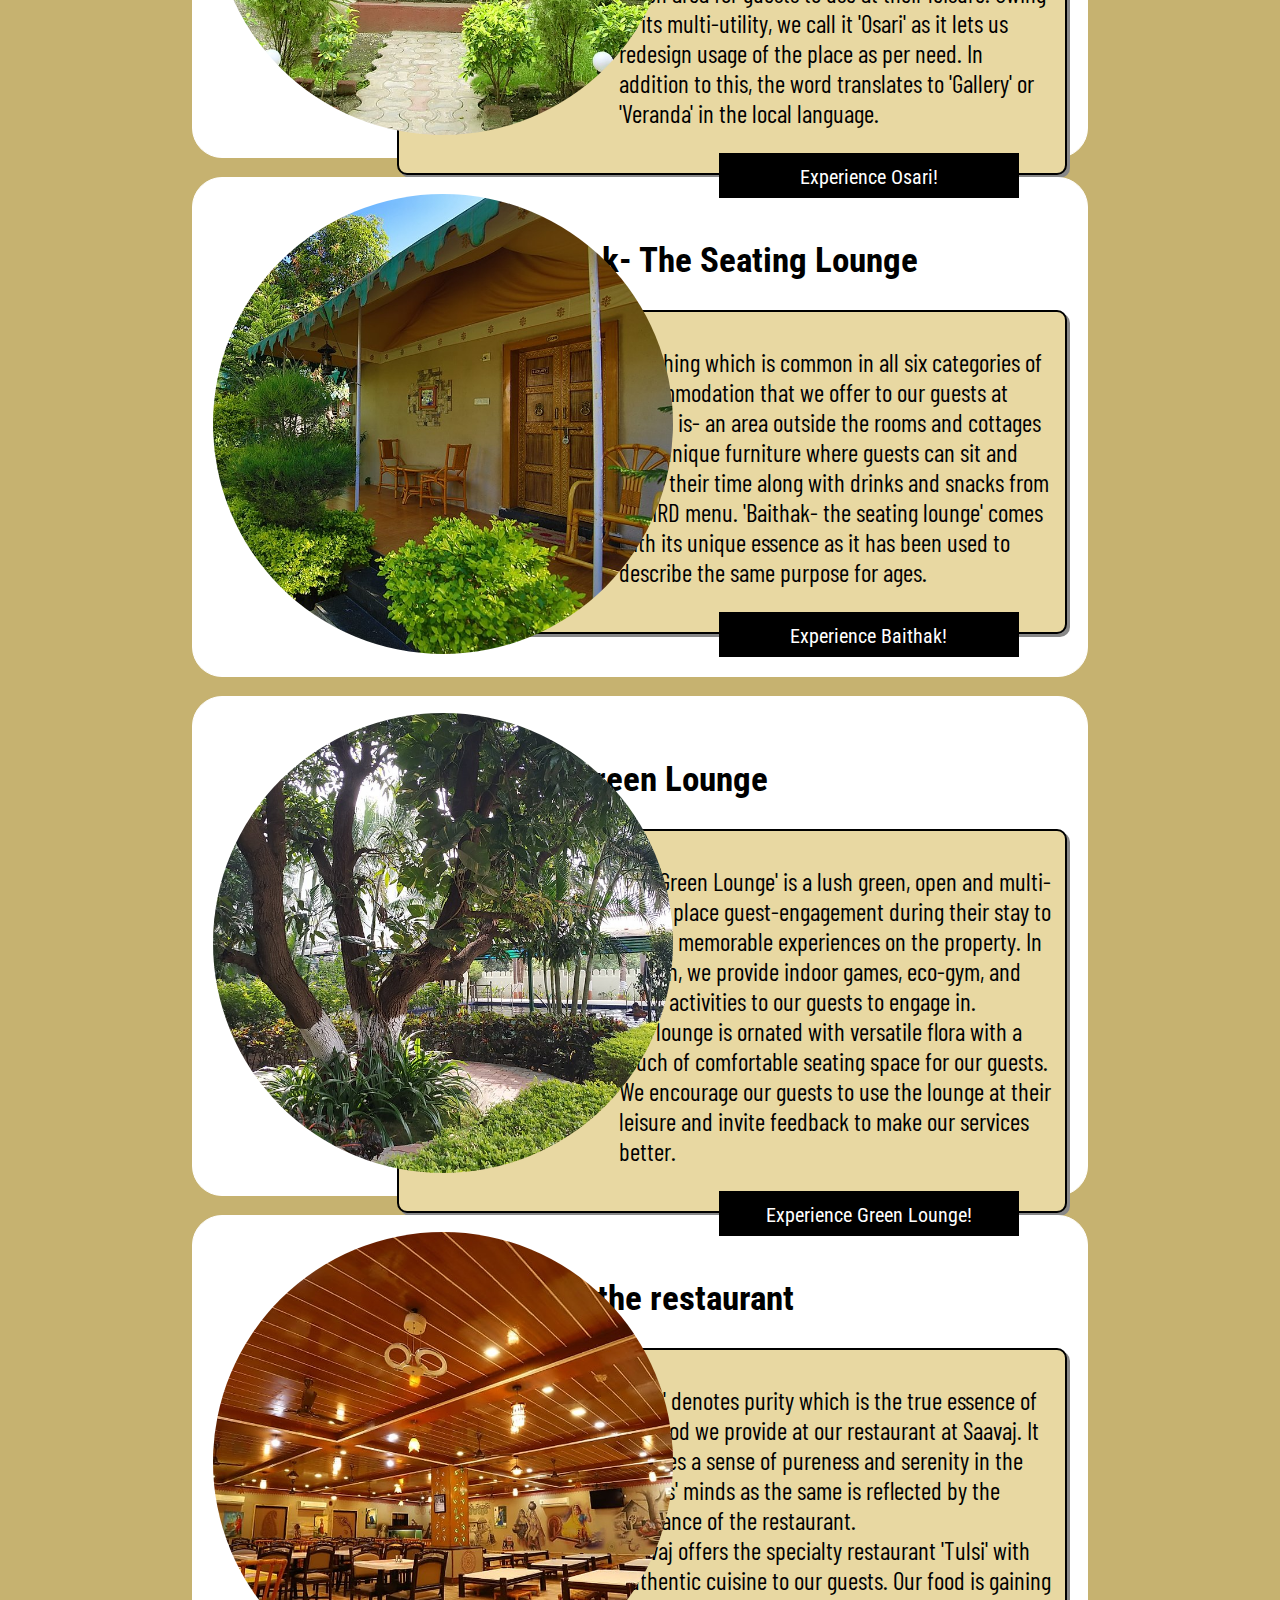
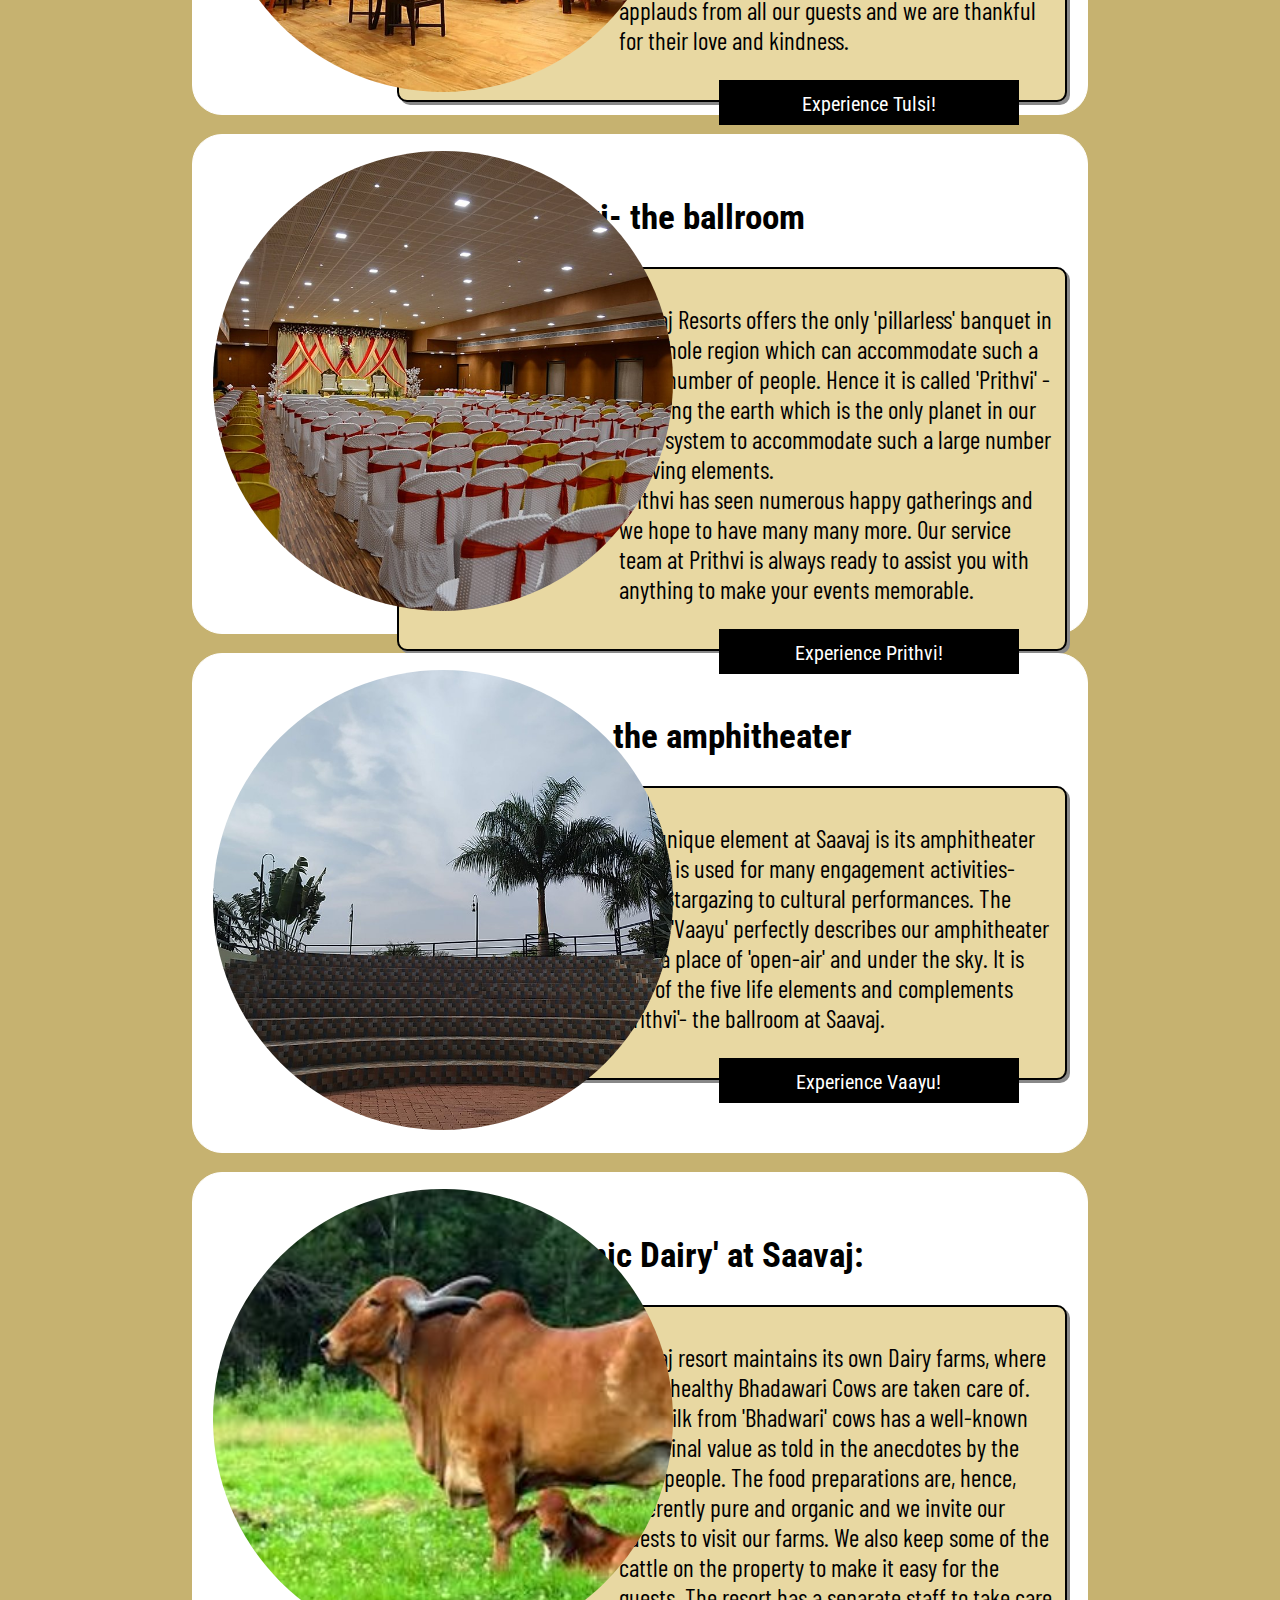
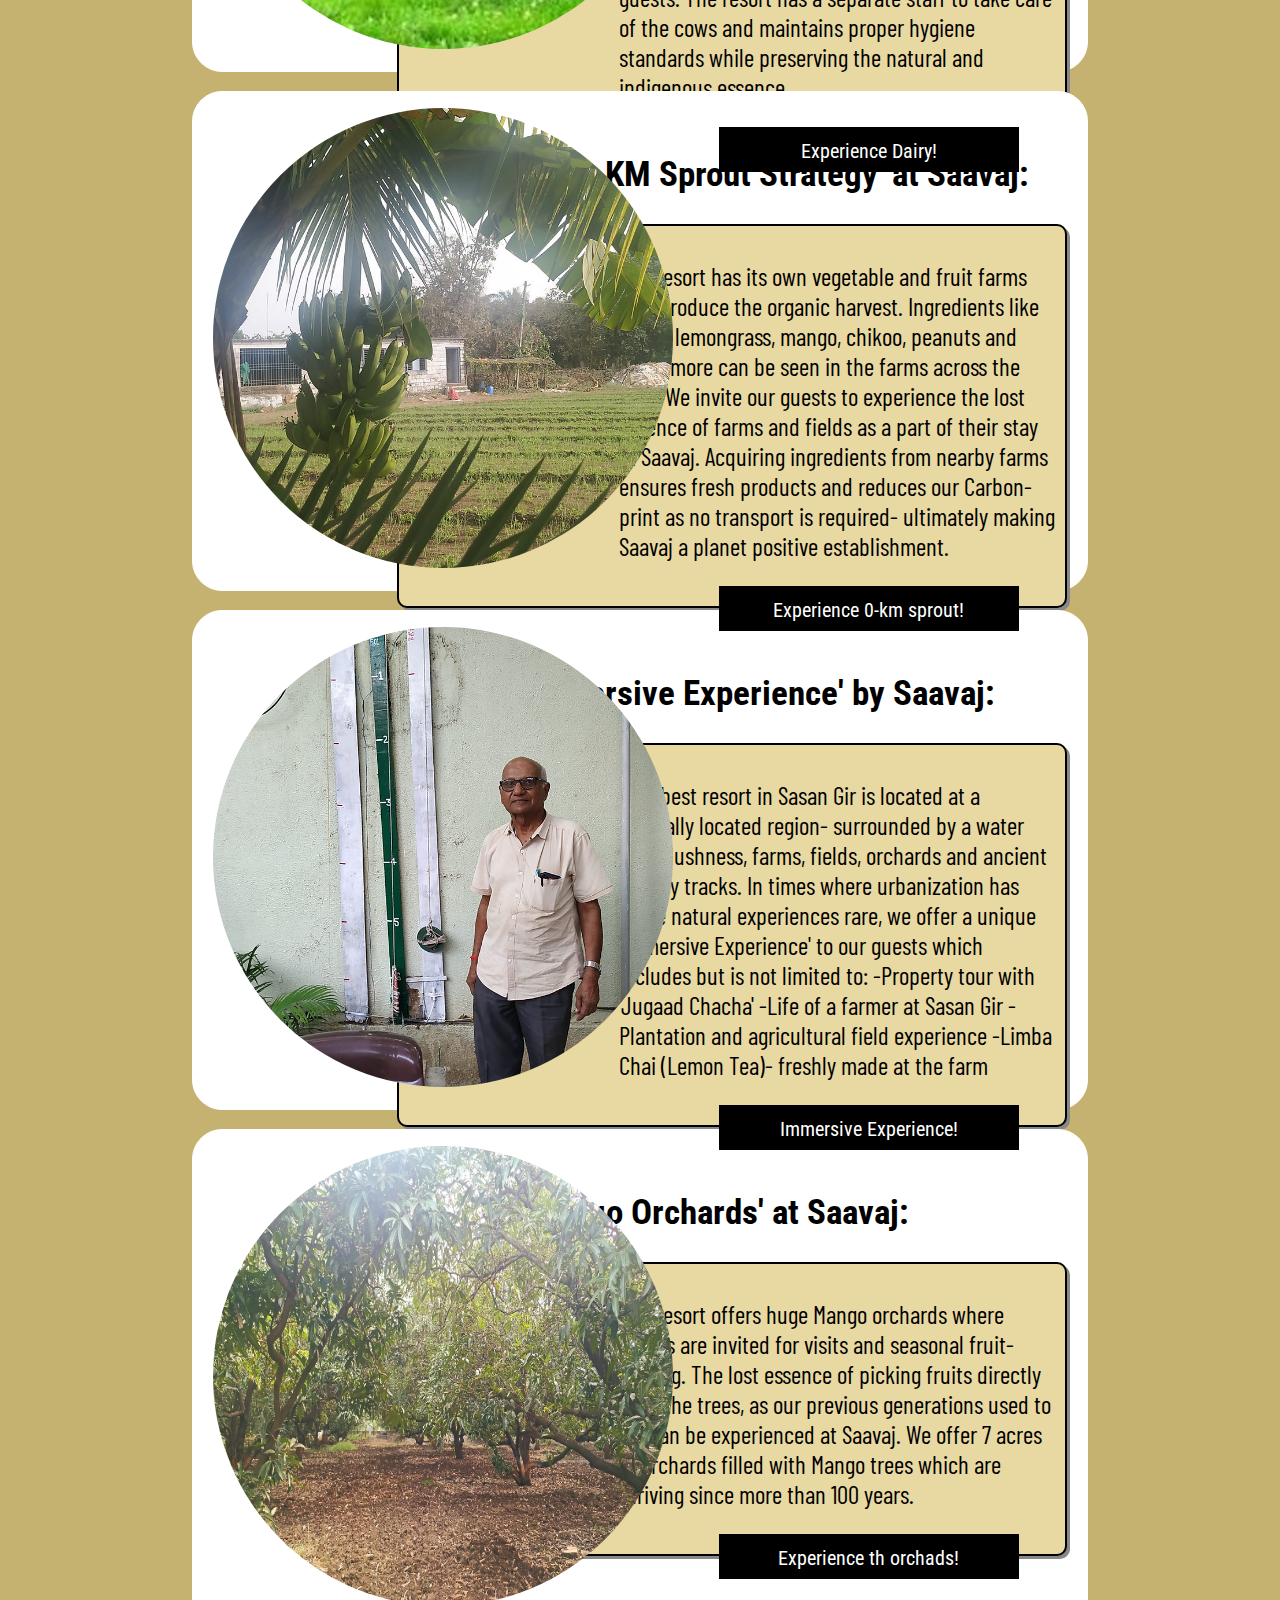
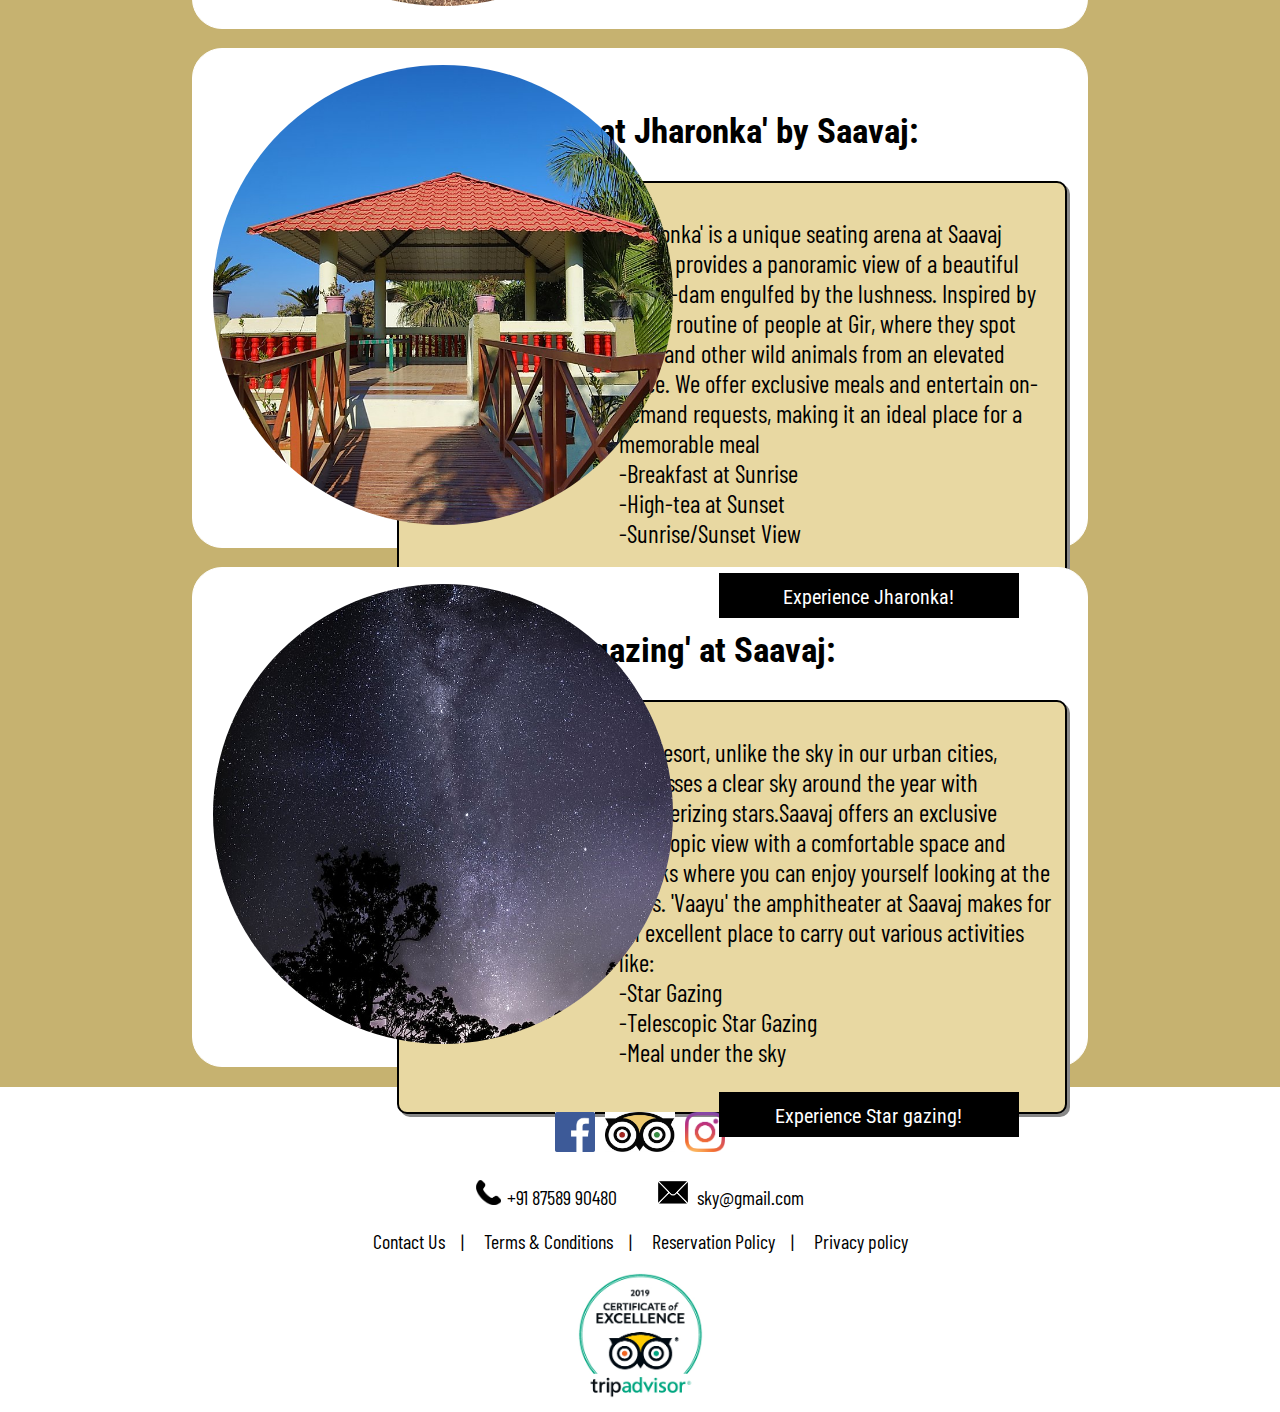
<file: our story.html>
<!DOCTYPE html>
<html>
<head>
<meta name="viewport" content="width=device-width, initial-scale=1">
<link href='https://fonts.googleapis.com/css?family=Barlow Condensed' rel='stylesheet'>
  <link href='https://fonts.googleapis.com/css?family=Roboto Condensed' rel='stylesheet'>
  <link href='https://fonts.googleapis.com/css?family=Oleo Script' rel='stylesheet'>

<style>
* {box-sizing: border-box}
body {
  padding: 0px;
  margin: 0px;
  background-color: #C6B270;
 font-family: Barlow Condensed;
}
.mySlides {
  display: none
}

/* Slideshow container */
.slideshow-container {
  width: 70%;
  height: 600px;
  position: relative;
  margin: auto;
}

/* Next & previous buttons */
.prev, .next {
  cursor: pointer;
  position: absolute;
  top: 50%;
  width: auto;
  padding: 16px;
  margin-top: -22px;
  color: white;
  font-weight: bold;
  font-size: 18px;
  transition: 0.6s ease;
  border-radius: 0 3px 3px 0;
  user-select: none;
}

/* Position the "next button" to the right */
.next {
  right: 0;
  border-radius: 3px 0 0 3px;
}

/* On hover, add a black background color with a little bit see-through */
.prev:hover, .next:hover {
  background-color: rgba(0,0,0,0.8);
}

/* Fading animation */
.fade {
  -webkit-animation-name: fade;
  -webkit-animation-duration: 1.5s;
  animation-name: fade;
  animation-duration: 1.5s;
}

@-webkit-keyframes fade {
  from {opacity: .4} 
  to {opacity: 1}
}

@keyframes fade {
  from {opacity: .4} 
  to {opacity: 1}
}

/* On smaller screens, decrease text size */
@media only screen and (max-width: 300px) {
  .prev, .next,.text {font-size: 11px}
}
.card{
  background-color: white;
      width:70%;
      height: 500px;
      padding-top: 33px;
      position: relative;
      border:1px solid white;
      border-radius: 30px
}
.contentBox{
  margin-right: 20px;
  padding-top: 10px;
  padding-bottom: 20px;
  padding-left: 220px;
  padding-right: 10px;
  background-color: #E8D8A2;
  float: right;
  border: 2px solid black;
  border-radius: 10px; 
  width: 75%;
  text-align: left;
  font-family :  Barlow Condensed;;
  font-size: 25px;
  box-shadow: 3px 3px #888888;
}
.imgBox{
  z-index: 1;
  position: absolute;
  padding-left: 20px;
  transform: translate(0px, -17px);
}
.button{
  z-index: 1;
  position: absolute;
  background-color: black;
  color: white;
  border: 2px solid black;
  padding: 10px 20px;
  text-align: center;
  text-decoration: none;
  display: inline-block;
  font-family: Roboto Condensed;
  font-size: 20px;
  margin-left: 100px;
  height: 45px;
  width: 300px;
}
.button:hover{
  background-color: #C6B270;
  color: black;
}
header{
	/*position: fixed;*/
/*	border:2px solid black;
*/	background-color: white;
	height: 200px;
	width: auto;
	padding-right: 300px;
	padding-left: 300px;
	 margin-bottom: 20px;
}



.buttonb{
background-color: #E8D8A2;
   color: black;
   border:3px solid black;
   vertical-align: center;
   text-decoration: none;
   font-size: 25px;
   font-weight: bold;
   height: 15px;
   width: auto;
   font-family: Mukta Mahee;
   padding: 0px 10px;
   position: relative;
   top: 142px;
   left: 1049px;
}
.buttonb:hover{
background-color: black;
color: white;
}

.bbutton { 
	font-size: 32px;
	background-color: black;
	padding: 5px 10px;
	position: absolute;
	top: 25px;
	right: 100px;
	border:2px solid  black;
	text-decoration: none;color: #C6B270;
	z-index: 100;

}



.bbutton:hover{
	background-color: #C6B270;
	border:2px solid black;
	color: black;
	box-shadow: 0px 0px 15px;
	
}

.bbutton:active{
	transform: scale(0.9);
	box-shadow: none;
}



header .container{

	position: fixed;
	top: 0;
	left: 0;
	width: 100%;
	z-index: 10;
	background-color: white;

}

.nav{
	font-family: Roboto Condensed;
	position: fixed;
	color: black;
	width: 100%;
	top:0;
	left:0;
	height: 83px;
	z-index: 99;
	padding:20px 25px 15px; 
    display: none;
    background: transparent;
    transform: translateX(300px);
}

header .nav ul{
	list-style: none;
	margin:0;
	padding:0px;
}

header .nav ul li{
display: inline-block;
border:3px solid black;
font-size: 32px;
background-color: #E8D8A2;
border-radius: 50px;
padding: 0px 10px 0px; 
margin: 0px 10px;
}

header .nav ul li a{

	text-align: center;
	text-decoration: none;
	font-size: 28px;
	font-weight: 400;
    color:black;
    display: block;
    position: relative;
    padding:10px 10px;
}
header .nav ul li:hover{
	box-shadow: 0px 0px 10px black;
	border-color: white;
	transition-duration:0.2s; 
	transform: scale(1.1);

}


header .ham-burger{
	transform: translateX(10px);
	display: inline-block;
	position: relative;
	z-index: 100;
	padding: 5px 0px;
	
}
.headwrap{
	
height: 100px;
}

footer{
	background-color: white;
	width: 100%;
	height: 325px;
	margin-top: 20px;
	
}

.f1{
	display: flex;flex-direction: row; flex-wrap: wrap;justify-content: center; padding-top: 20px;
}



.f13{
	padding-right: 10px; padding-left: 10px;
}


</style>
</head>
<body>

	<header class="headwrap">
		<div class="container">
	 	 	<div class="ham-burger"><a href="javascript:void(0)" >
		 	 <!--    <span></span>
		        <span></span>
		        <span></span> -->
		        <img src="01.png" style="height: 95px;width: 255px;">
	 	 	</a></div>
	 	 	<div class="nav">
	 	 		<ul>
	 	 			<li><a href="WT-Project.html">Home</a></li>
	 	 			<li><a href="aboutus.html">About Us</a></li>
	 	 			<li><a href="rooms.html">Rooms</a></li>
	 	 			<li><a href="our story.html">Our Story</a></li>
	 	 			<li><a href="experience.html">Experience</a></li>
	 	 			<li><a href="m&e.html">Meetings & Events</a></li>
	 	 			<li><a href="contactus.html">Contact Us</a></li>
	 	 		</ul>
	 	 	</div>
	 	 	<div class="logo">
	 	 		 <a href="contactus.html" class="bbutton"> BOOK NOW </a>
	 	 	</div>
 		</div>

	</header>

<div class="slideshow-container">

<div class="mySlides fade">
  <img src="RECEPTION.jpg" style="width:100%;height: 600px">
</div>

<div class="mySlides fade">
  <img src="LUXURY COTTAGE-6.jpg" style="width:100%;height: 600px">
</div>

<div class="mySlides fade">
  <img src="Restaurant 1.jpg" style="width:100%; height:600px;">
</div>

<a class="prev" onclick="plusSlides(-1)">&#10094;</a>
<a class="next" onclick="plusSlides(1)">&#10095;</a>

</div>
<br>
<center>
<div class="card">
  <div class="imgBox">
    <img src="PARK.jpg" width="460px" height="460px" style="border-radius: 50%">
  </div>
  <div style="position: absolute;">
    <div>
    <h2 style="padding-left: 70px; font-size: 35px; font-family: Roboto Condensed;">Vrindavan - The Lobby</h2>
    </div>
    <div class="contentBox">
      <p>
        'Vrindavan'- the lobby describes the sense of purity and serenity that our guest experience on visiting Saavaj Resort. It induces a touch of tranquil in our guests' minds and souls.<br>The reception is decorated with indoor plants and lushness which lets our guests experience the feeling of 'Van' (forest) and the hospitality of the staff ensures the touch of 'values' like politeness and humility.
      </p>
        <a href="" class="button"> 
          Experience Vrindavan!
        </a>
    </div>
  </div>
</div>
<br>
<div class="card">
  <div class="imgBox">
    <img src="Relaxation Area.jpg" width="460px" height="460px" style="border-radius: 50%">
  </div>
  <div style="position: absolute; ">
    <div>
    <h2 style="padding-left: 95px; font-size: 35px; font-family: Roboto Condensed;">Osari - The Entre Lounge</h2>
    </div>
    <div class="contentBox">
      <p>
        As our guests proceed from reception, the hut-like seating arena is an eye-catching element of Saavaj Resort. It is used to accommodate guests during check-in and/or before heading to the rooms, serve welcome drinks at weddings, etc. Moreover, it is a green area for guests to use at their leisure. Owing to its multi-utility, we call it 'Osari' as it lets us redesign usage of the place as per need. In addition to this, the word translates to 'Gallery' or 'Veranda' in the local language.
      </p>
        <a href="" class="button"> 
          Experience Osari!
        </a>
    </div>
  </div>
</div>
<br>
<div class="card">
  <div class="imgBox">
    <img src="Saavaj Resort Cottages.jpg" width="460px" height="460px" style="border-radius: 50%">
  </div>
  <div style="position: absolute;">
    <div>
    <h2 style="padding-left: 150px; font-size: 35px;font-family: Roboto Condensed;">Baithak- The Seating Lounge</h2>
    </div>
    <div class="contentBox">
      <p>
       One thing which is common in all six categories of accommodation that we offer to our guests at Saavaj is- an area outside the rooms and cottages with unique furniture where guests can sit and enjoy their time along with drinks and snacks from the IRD menu.
'Baithak- the seating lounge' comes with its unique essence as it has been used to describe the same purpose for ages.
      </p>
        <a href="" class="button"> 
          Experience Baithak!
        </a>
    </div>
  </div>
</div><br>
<div class="card">
  <div class="imgBox">
    <img src="Saavaj_green lounge.jpg" width="460px" height="460px" style="border-radius: 50%">
  </div>
  <div style="position: absolute;">
    <div>
    <h2 style="padding-left: 0px; font-size: 35px;font-family: Roboto Condensed;">The Green Lounge</h2>
    </div>
    <div class="contentBox">
      <p>
        'The Green Lounge' is a lush green, open and multi-utility place guest-engagement during their stay to create memorable experiences on the property. In season, we provide indoor games, eco-gym, and other activities to our guests to engage in.<br>The lounge is ornated with versatile flora with a touch of comfortable seating space for our guests. We encourage our guests to use the lounge at their leisure and invite feedback to make our services better.
      </p>
        <a href="" class="button"> 
          Experience Green Lounge!
        </a>
    </div>
  </div>
</div><br>
<div class="card">
  <div class="imgBox">
    <img src="Tulsi by Saavaj.jpg" width="460px" height="460px" style="border-radius: 50%">
  </div>
  <div style="position: absolute;">
    <div>
    <h2 style="padding-left: 20px; font-size: 35px;font-family: Roboto Condensed;">Tulsi- the restaurant</h2>
    </div>
    <div class="contentBox">
      <p>
        'Tulsi' denotes purity which is the true essence of the food we provide at our restaurant at Saavaj. It induces a sense of pureness and serenity in the guests' minds as the same is reflected by the ambiance of the restaurant.<br>Saavaj offers the specialty restaurant 'Tulsi' with authentic cuisine to our guests. Our food is gaining applauds from all our guests and we are thankful for their love and kindness.
      </p>
        <a href="" class="button"> 
          Experience Tulsi!
        </a>
    </div>
  </div>
</div><br>
<div class="card">
  <div class="imgBox">
    <img src="Weddings at Saavaj Resort.jpg" width="460px" height="460px" style="border-radius: 50%">
  </div>
  <div style="position: absolute;">
    <div>
    <h2 style="padding-left: 40px; font-size: 35px;font-family: Roboto Condensed;">Prithvi- the ballroom</h2>
    </div>
    <div class="contentBox">
      <p>
       Saavaj Resorts offers the only 'pillarless' banquet in the whole region which can accommodate such a large number of people. Hence it is called 'Prithvi' - meaning the earth which is the only planet in our solar system to accommodate such a large number of living elements.<br>Prithvi has seen numerous happy gatherings and we hope to have many many more. Our service team at Prithvi is always ready to assist you with anything to make your events memorable.
      </p>
        <a href="" class="button"> 
          Experience Prithvi!
        </a>
    </div>
  </div>
</div><br>
<div class="card">
  <div class="imgBox">
    <img src="Saavaj.jpg" width="460px" height="460px" style="border-radius: 50%">
  </div>
  <div style="position: absolute;">
    <div>
    <h2 style="padding-left: 80px; font-size: 35px;font-family: Roboto Condensed;">Vaayu- the amphitheater</h2>
    </div>
    <div class="contentBox">
      <p>
        One unique element at Saavaj is its amphitheater which is used for many engagement activities- from Stargazing to cultural performances.
The name 'Vaayu' perfectly describes our amphitheater as it a place of 'open-air' and under the sky. It is one of the five life elements and complements 'Prithvi'- the ballroom at Saavaj.
      </p>
        <a href="" class="button"> 
          Experience Vaayu!
        </a>
    </div>
  </div>
</div><br>
<div class="card">
  <div class="imgBox">
    <img src="Saavaj_cows_jfif.jpg" width="460px" height="460px" style="border-radius: 50%">
  </div>
  <div style="position: absolute;">
    <div>
    <h2 style="padding-left: 100px; font-size: 35px;font-family: Roboto Condensed;">'Organic Dairy' at Saavaj:</h2>
    </div>
    <div class="contentBox">
      <p>
        Saavaj resort maintains its own Dairy farms, where many healthy Bhadawari Cows are taken care of. The milk from 'Bhadwari' cows has a well-known medicinal value as told in the anecdotes by the local people. The food preparations are, hence, inherently pure and organic and we invite our guests to visit our farms. We also keep some of the cattle on the property to make it easy for the guests. The resort has a separate staff to take care of the cows and maintains proper hygiene standards while preserving the natural and indigenous essence.
      </p>
        <a href="" class="button"> 
          Experience Dairy!
        </a>
    </div>
  </div>
</div><br>
<div class="card">
  <div class="imgBox">
    <img src="Zero km sprout strategy by Saavaj.jpg" width="460px" height="460px" style="border-radius: 50%">
  </div>
  <div style="position: absolute;">
    <div>
    <h2 style="padding-left: 270px; font-size: 35px;font-family: Roboto Condensed;">'Zero-KM Sprout Strategy' at Saavaj:</h2>
    </div>
    <div class="contentBox">
      <p>
        The resort has its own vegetable and fruit farms that produce the organic harvest. Ingredients like garlic, lemongrass, mango, chikoo, peanuts and many more can be seen in the farms across the year. We invite our guests to experience the lost essence of farms and fields as a part of their stay at Saavaj. Acquiring ingredients from nearby farms ensures fresh products and reduces our Carbon-print as no transport is required- ultimately making Saavaj a planet positive establishment.
      </p>
        <a href="" class="button"> 
          Experience 0-km sprout!
        </a>
    </div>
  </div>
</div><br>
<div class="card">
  <div class="imgBox">
    <img src="Immersive Experience by Saavaj.jpg" width="460px" height="460px" style="border-radius: 50%">
  </div>
  <div style="position: absolute;">
    <div>
    <h2 style="padding-left: 235px; font-size: 35px;font-family: Roboto Condensed;">'Immersive Experience' by Saavaj:</h2>
    </div>
    <div class="contentBox">
      <p>
        This best resort in Sasan Gir is located at a naturally located region- surrounded by a water body, lushness, farms, fields, orchards and ancient railway tracks. In times where urbanization has made natural experiences rare, we offer a unique 'Immersive Experience' to our guests which includes but is not limited to:
-Property tour with 'Jugaad Chacha'
-Life of a farmer at Sasan Gir
-Plantation and agricultural field experience
-Limba Chai (Lemon Tea)- freshly made at the farm
      </p>
        <a href="" class="button"> 
          Immersive Experience!
        </a>
    </div>
  </div>
</div><br>
<div class="card">
  <div class="imgBox">
    <img src="IMG_20191118_153731_edited.jpg" width="460px" height="460px" style="border-radius: 50%">
  </div>
  <div style="position: absolute;">
    <div>
    <h2 style="padding-left: 150px; font-size: 35px;font-family: Roboto Condensed;">'Mango Orchards' at Saavaj:</h2>
    </div>
    <div class="contentBox">
      <p>
        The resort offers huge Mango orchards where guests are invited for visits and seasonal fruit-picking. The lost essence of picking fruits directly from the trees, as our previous generations used to do, can be experienced at Saavaj. We offer 7 acres of orchards filled with Mango trees which are thriving since more than 100 years. 
      </p>
        <a href="" class="button"> 
          Experience th orchads!
        </a>
    </div>
  </div>
</div><br>
<div class="card">
  <div class="imgBox">
    <img src="Jharonka by Saavaj.jpg" width="460px" height="460px" style="border-radius: 50%">
  </div>
  <div style="position: absolute;">
    <div>
    <h2 style="padding-left: 160px; font-size: 35px;font-family: Roboto Condensed;">'Dine at Jharonka' by Saavaj:</h2>
    </div>
    <div class="contentBox">
      <p>
       'Jharonka' is a unique seating arena at Saavaj which provides a panoramic view of a beautiful check-dam engulfed by the lushness. Inspired by an old routine of people at Gir, where they spot lions and other wild animals from an elevated place. We offer exclusive meals and entertain on-demand requests, making it an ideal place for a memorable meal
<br>-Breakfast at Sunrise
<br>-High-tea at Sunset
<br>-Sunrise/Sunset View
      </p>
        <a href="" class="button"> 
          Experience Jharonka!
        </a>
    </div>
  </div>
</div><br>
<div class="card">
  <div class="imgBox">
    <img src="Image by Michael.jpg" width="460px" height="460px" style="border-radius: 50%">
  </div>
  <div style="position: absolute;">
    <div>
    <h2 style="padding-left: 75px; font-size: 35px;font-family: Roboto Condensed;">'Star gazing' at Saavaj:</h2>
    </div>
    <div class="contentBox">
      <p>
        The resort, unlike the sky in our urban cities, witnesses a clear sky around the year with mesmerizing stars.Saavaj offers an exclusive telescopic view with a comfortable space and snacks where you can enjoy yourself looking at the stars. 'Vaayu' the amphitheater at Saavaj makes for an excellent place to carry out various activities like:
<br>-Star Gazing
<br>-Telescopic Star Gazing
<br>-Meal under the sky
      </p>
        <a href="" class="button"> 
          Experience Star gazing!
        </a>
    </div>
  </div>
</div>
</center>

<footer>
		
			<div class="f1">
				<div><img src="facebook.png" style="height: 50px;width: 50px; padding: 5px;position: relative;"></div>
				<div><img src="tripadvisor.jpg" style="height: 50px;width: 80px; padding: 5px;position: relative;"></div>
				<div><img src="Instagram.png" style="height: 50px;width: 50px; padding: 5px;position: relative;"></div>
			</div>
			<div class="f1">
				<div style="font-size: 20px;"><img src="Asset 6.png" style="height: 25px;width: 25px; margin-right: 6px; transform: translate(0px, 0px); position: relative;">+91 87589 90480</div>
				<div style="padding-left: 40px; font-size: 20px;"><img src="Asset 8.png" style="height: 25px;width: 32px; margin-right: 7.5px;position: relative;">sky@gmail.com</div>
			</div>
			<div class="f1">
				<div class="f13"><a href="" style="color:black; text-decoration: none;  font-size: 20px;">Contact Us &nbsp&nbsp |</a></div>
				<div class="f13"><a href="" style="color:black; text-decoration: none; font-size: 20px;">Terms & Conditions &nbsp&nbsp |</a></div>
				<div class="f13"><a href="" style="color:black; text-decoration: none; font-size: 20px;">Reservation Policy &nbsp&nbsp |</a></div>
				<div class="f13"><a href="" style="color:black; text-decoration: none; font-size: 20px;">Privacy policy</a></div>
			</div>
			<div class="f1">
				<img src="tac.jpg" style="height: 125px; width: 125px; padding: 0px; margin: 0px; position: relative;">
			</div>
			
		
	</footer>

<script src="https://ajax.googleapis.com/ajax/libs/jquery/3.4.1/jquery.min.js"></script>
</script>
<script>
	$(document).ready(function(){
      $(".ham-burger").click(function(){
        $(".nav").slideToggle("slow");
      }); 
});
</script>
<script>
var slideIndex = 1;
showSlides(slideIndex);

function plusSlides(n) {
  showSlides(slideIndex += n);
}

function currentSlide(n) {
  showSlides(slideIndex = n);
}

function showSlides(n) {
  var i;
  var slides = document.getElementsByClassName("mySlides");
  var dots = document.getElementsByClassName("dot");
  if (n > slides.length) {slideIndex = 1}    
  if (n < 1) {slideIndex = slides.length}
  for (i = 0; i < slides.length; i++) {
      slides[i].style.display = "none";  
  }
  for (i = 0; i < dots.length; i++) {
      dots[i].className = dots[i].className.replace(" active", "");
  }
  slides[slideIndex-1].style.display = "block";  
  dots[slideIndex-1].className += " active";
}
</script>

</body>
</html>
</file>
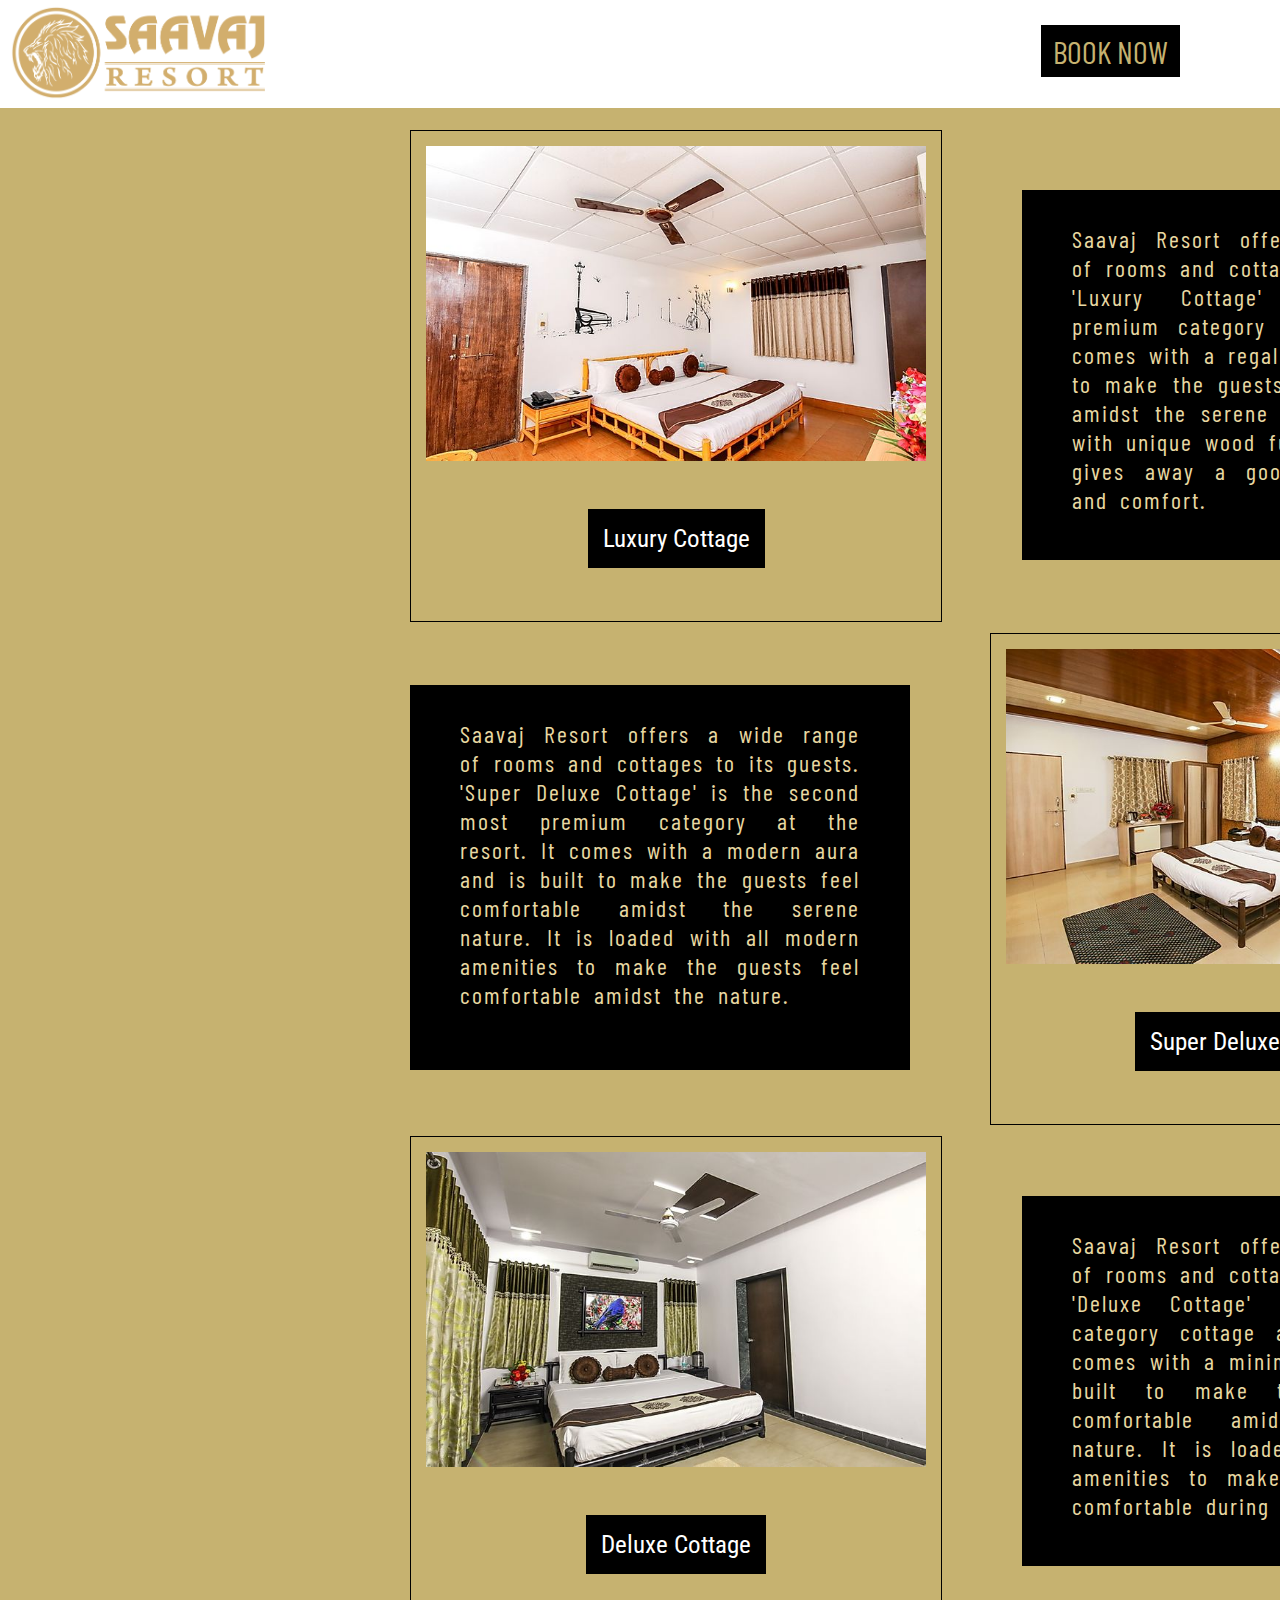
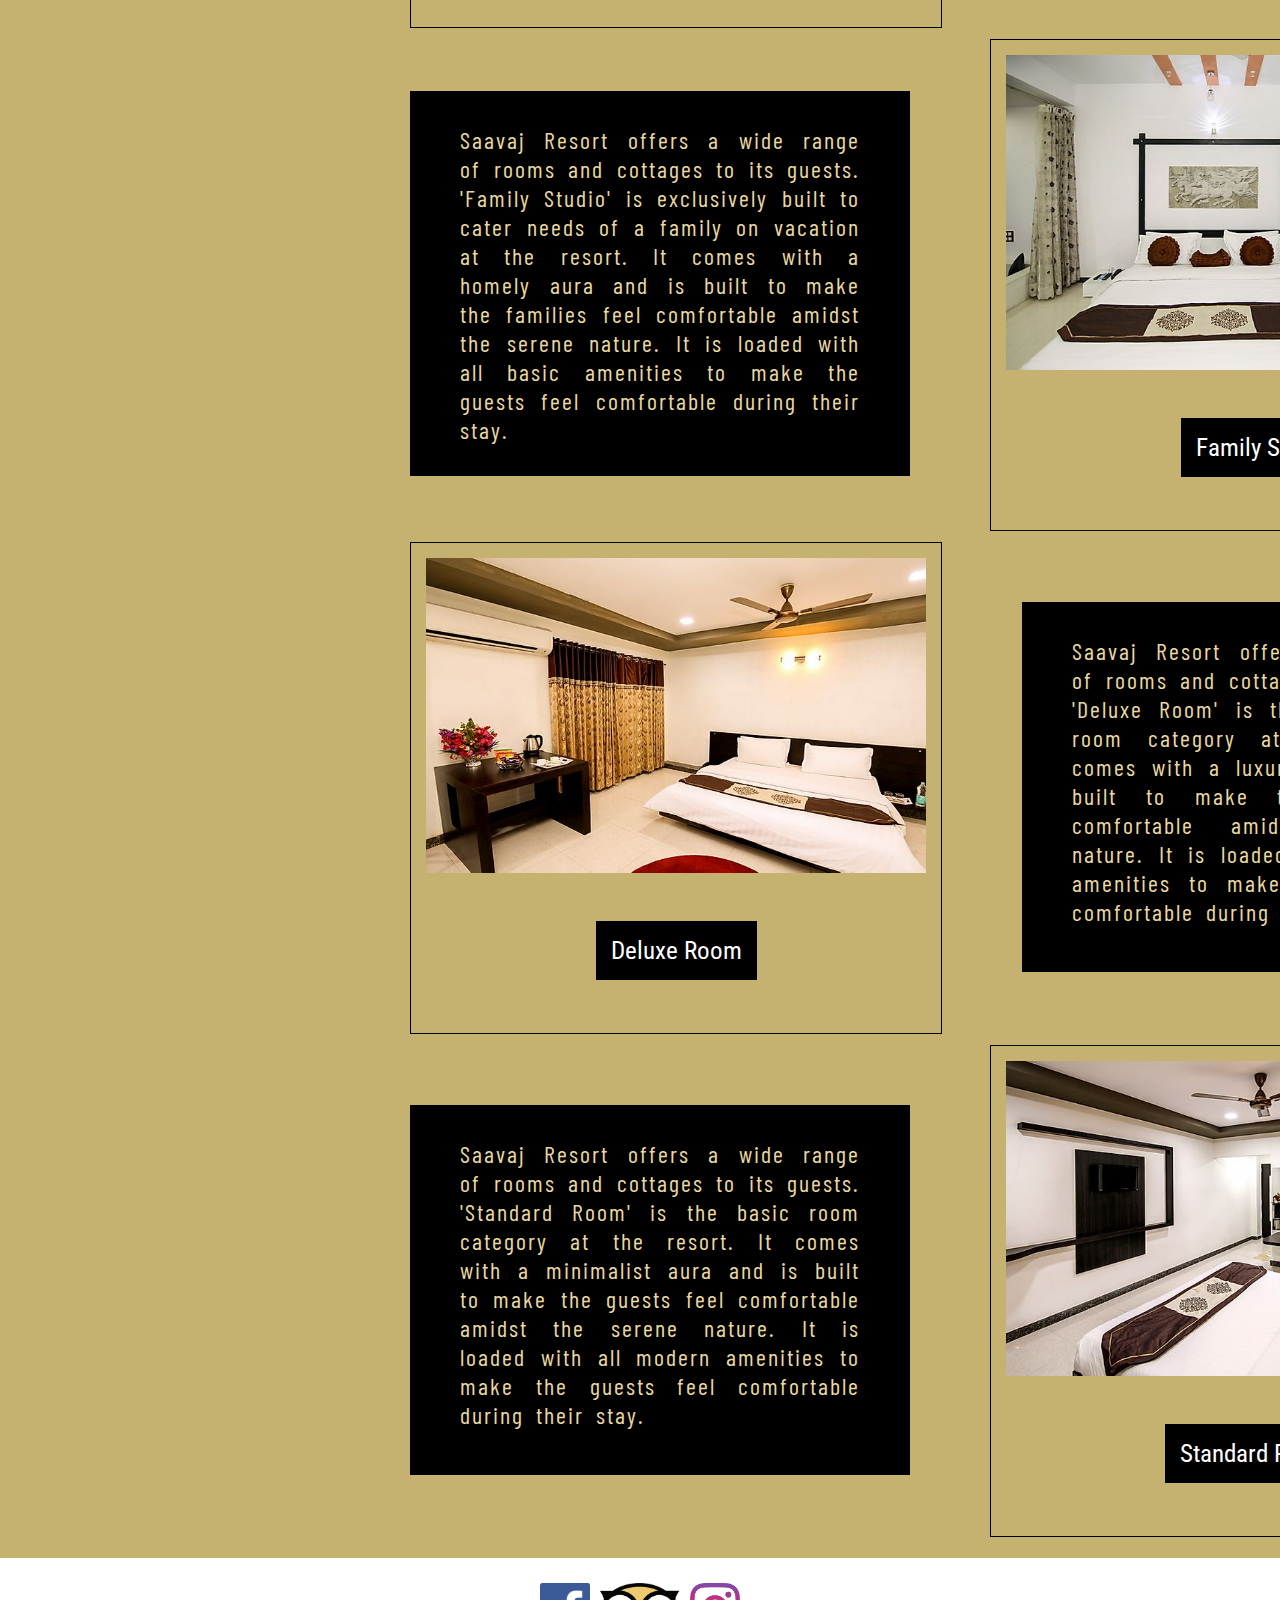
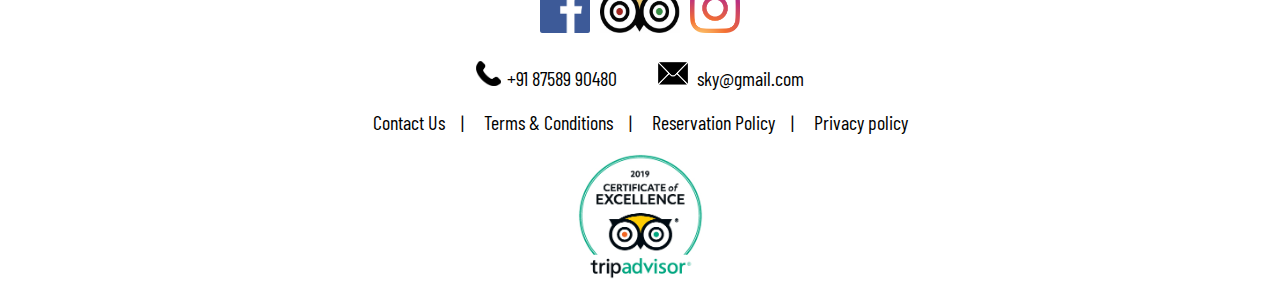
<file: rooms.html>
<!DOCTYPE html>
<html>
<head>
<title>Rooms</title>
<link href='https://fonts.googleapis.com/css?family=Barlow Condensed' rel='stylesheet'>
  <link href='https://fonts.googleapis.com/css?family=Roboto Condensed' rel='stylesheet'>
  <link href='https://fonts.googleapis.com/css?family=Lobster' rel='stylesheet'>
<style type="text/css">
body{
padding: 0px;
  margin: 0px;
  background-color: #C6B270;
  font-family: Barlow Condensed;
}
.card1{
width: 1300px;
      height: 490px;
      display: inline-block;
      /*border:2px solid black;*/
      margin-left: 410px;
      margin-top: 10px;
}
.imageBox1{
border:1px solid black;
float: left;
height: 490px;
width: 530px;
}
.imageBox1 img:hover{

}

.button{
background-color: black;
   color: white;
   text-align: center;
   text-decoration: none;
   display: inline-block;
   font-size: 25px;
   padding: 15px;
   margin-top: 45px;
   font-family: Roboto Condensed;

}
.button:hover{
background-color: white;
color: black;
}
.content1 {
float: left;
position: relative;
background-color: black;
width: 400px;
height: 310px;
margin-top:60px;
margin-left: 80px;
padding-left:  50px;
padding-right:  50px;
padding-bottom:  50px;
padding-top: 10px;
font-size: 24px;

}

p{
word-spacing: 5px;
letter-spacing: 2px;

color: #E8D8A2;

text-align: justify;
}

.content2{
float: left;
background-color: black;
width: 400px;
height: 310px;
margin-top:60px;
margin-right: 80px;
padding-right:  50px;
padding-left:  50px;
padding-bottom:  50px;
padding-top: 10px;
font-size: 24px;



}
.imageBox2{
border:1px solid black;
float: left;
height: 490px;
width: 530px;
}

header{
  /*position: fixed;*/
/*  border:2px solid black;
*/  background-color: white;
  height: 200px;
  width: auto;
  padding-right: 300px;
  padding-left: 300px;
  margin-bottom: 20px;
}


.buttonb{
background-color: #E8D8A2;
   color: black;
   border:3px solid black;
   vertical-align: center;
   text-decoration: none;
   font-size: 25px;
   font-weight: bold;
   height: 15px;
   width: auto;
   font-family: Mukta Mahee;
   padding: 0px 10px;
   position: relative;
   top: 142px;
   left: 1049px;
}
.buttonb:hover{
background-color: black;
color: white;
}

.bbutton { 
	font-size: 32px;
	background-color: black;
	padding: 5px 10px;
	position: absolute;
	top: 25px;
	right: 100px;
	border:2px solid  black;
	text-decoration: none;color: #C6B270;
	z-index: 100;

}



.bbutton:hover{
	background-color: #C6B270;
	border:2px solid black;
	color: black;
	box-shadow: 0px 0px 15px;
	
}

.bbutton:active{
	transform: scale(0.9);
	box-shadow: none;
}



header .container{

	position: fixed;
	top: 0;
	left: 0;
	width: 100%;
	z-index: 10;
	background-color: white;
}

.nav{
	font-family: Roboto Condensed;
	position: fixed;
	color: black;
	width: 100%;
	top:0;
	left:0;
	height: 83px;
	z-index: 99;
	padding:20px 25px 15px; 
    display: none;
    background: transparent;
    transform: translateX(300px);
}

header .nav ul{
	list-style: none;
	margin:0;
	padding:0px;
}

header .nav ul li{
display: inline-block;
border:3px solid black;
font-size: 32px;
background-color: #E8D8A2;
border-radius: 50px;
padding: 0px 10px 0px; 
margin: 0px 10px;
}

header .nav ul li a{

	text-align: center;
	text-decoration: none;
	font-size: 28px;
	font-weight: 400;
    color:black;
    display: block;
    position: relative;
    padding:10px 10px;
}
header .nav ul li:hover{
	box-shadow: 0px 0px 10px black;
	border-color: white;
	transition-duration:0.2s; 
	transform: scale(1.1);

}


header .ham-burger{
	transform: translateX(10px);
	display: inline-block;
	position: relative;
	z-index: 100;
	padding: 5px 0px;
	
}
.headwrap{
	
height: 100px;
}



footer{
	background-color: white;
	width: 100%;
	height: 325px;
	margin-top: 20px;
	
}

.f1{
	display: flex;flex-direction: row; flex-wrap: wrap;justify-content: center; padding-top: 20px;
}



.f13{
	padding-right: 10px; padding-left: 10px;
}

</style>
</head>
<body>

  <header class="headwrap">
		<div class="container">
	 	 	<div class="ham-burger"><a href="javascript:void(0)" >
		 	 <!--    <span></span>
		        <span></span>
		        <span></span> -->
		        <img src="01.png" style="height: 95px;width: 255px;">
	 	 	</a></div>
	 	 	<div class="nav">
	 	 		<ul>
	 	 			<li><a href="WT-Project.html">Home</a></li>
	 	 			<li><a href="aboutus.html">About Us</a></li>
	 	 			<li><a href="rooms.html">Rooms</a></li>
	 	 			<li><a href="our story.html">Our Story</a></li>
	 	 			<li><a href="experience.html">Experience</a></li>
	 	 			<li><a href="m&e.html">Meetings & Events</a></li>
	 	 			<li><a href="contactus.html">Contact Us</a></li>
	 	 		</ul>
	 	 	</div>
	 	 	<div class="logo">
	 	 		 <a href="contactus.html" class="bbutton"> BOOK NOW </a>
	 	 	</div>
 		</div>

	</header>
<div class="card1">
<center>
<div class="imageBox1">
<img src="LUXURY COTTAGE-2.jpg" width="500px" height="315px" style="padding-top: 15px"><br>
<a href="" class="button"> 
          Luxury Cottage
        </a>
</div>
<div class="content1">
<p>
Saavaj Resort offers a wide range of rooms and cottages to its guests. 'Luxury Cottage' is the most premium category at the resort. It comes with a regal aura and is built to make the guests feel comfortable amidst the serene nature. Decorated with unique wood furniture, the room gives away a good mix of luxury and comfort.
</p>
</div>
</center>
</div>

<div class="card1">
  <center>
<div class="content2" style=" padding-top: 10px;padding-bottom: 65px; margin-top: 52px;">
<p>
Saavaj Resort offers a wide range of rooms and cottages to its guests. 'Super Deluxe Cottage' is the second most premium category at the resort. It comes with a modern aura and is built to make the guests feel comfortable amidst the serene nature. It is loaded with all modern amenities to make the guests feel comfortable amidst the nature.
</p>
</div>
<div class="imageBox2">
<img src="SUPER DELUXE COTTAGE-1.jpg" width="500px" height="315px" style="padding-top: 15px"><br>
<a href="" class="button"> 
          Super Deluxe Cottage
        </a>
</div>
</center>
</div>

<div class="card1">
  <center>
<div class="imageBox1">
<img src="DELUXE COTTAGE-1.jpg" width="500px" height="315px" style="padding-top: 15px"><br>
<a href="" class="button"> 
          Deluxe Cottage
        </a>
</div>
<div class="content1">
<p>
Saavaj Resort offers a wide range of rooms and cottages to its guests. 'Deluxe Cottage' is the standard category cottage at the resort. It comes with a minimalist aura and is built to make the guests feel comfortable amidst the serene nature. It is loaded with all basic amenities to make the guests feel comfortable during their stay.
</p>
</div></center>
</div>
<div class="card1">
  </center>
<div class="content2" style=" padding-top: 10px;padding-bottom: 65px; margin-top: 52px;">
<p>
Saavaj Resort offers a wide range of rooms and cottages to its guests. 'Family Studio' is exclusively built to cater needs of a family on vacation at the resort. It comes with a homely aura and is built to make the families feel comfortable amidst the serene nature. It is loaded with all basic amenities to make the guests feel comfortable during their stay.
</p>
</div>
<div class="imageBox2">
<img src="STUDIO ROOM-2.jpg" width="500px" height="315px" style="padding-top: 15px; padding-left: 15px;"><br>
<a href="" class="button" style="margin-left: 190px;"> 
          Family Studio
        </a>
</div>
</center>
</div>

<div class="card1"><center>
<div class="imageBox1">
<img src="DELUXE ROOM SECOND FLOOR-1.jpg" width="500px" height="315px" style="padding-top: 15px;"><br>
<a href="" class="button"> 
          Deluxe Room
        </a>
</div>
<div class="content1">
<p>
Saavaj Resort offers a wide range of rooms and cottages to its guests. 'Deluxe Room' is the most premium room category at the resort. It comes with a luxurious aura and is built to make the guests feel comfortable amidst the serene nature. It is loaded with all modern amenities to make the guests feel comfortable during their stay.
</p>
</div></center>
</div>
<div class="card1"><center>
<div class="content2">
<p>
Saavaj Resort offers a wide range of rooms and cottages to its guests. 'Standard Room' is the basic room category at the resort. It comes with a minimalist aura and is built to make the guests feel comfortable amidst the serene nature. It is loaded with all modern amenities to make the guests feel comfortable during their stay.
</p>
</div>
<div class="imageBox2">
<img src="STANDARD ROOM SECOND FLOOR-1.jpg" width="500px" height="315px" style="padding-top: 15px"><br>
<a href="" class="button"> 
          Standard Room
        </a>
</div></center>
</div>

<footer>
		
			<div class="f1">
				<div><img src="facebook.png" style="height: 50px;width: 50px; padding: 5px;position: relative;"></div>
				<div><img src="tripadvisor.jpg" style="height: 50px;width: 80px; padding: 5px;position: relative;"></div>
				<div><img src="Instagram.png" style="height: 50px;width: 50px; padding: 5px;position: relative;"></div>
			</div>
			<div class="f1">
				<div style="font-size: 20px;"><img src="Asset 6.png" style="height: 25px;width: 25px; margin-right: 6px; transform: translate(0px, 0px); position: relative;">+91 87589 90480</div>
				<div style="padding-left: 40px; font-size: 20px;"><img src="Asset 8.png" style="height: 25px;width: 32px; margin-right: 7.5px;position: relative;">sky@gmail.com</div>
			</div>
			<div class="f1">
				<div class="f13"><a href="" style="color:black; text-decoration: none;  font-size: 20px;">Contact Us &nbsp&nbsp |</a></div>
				<div class="f13"><a href="" style="color:black; text-decoration: none; font-size: 20px;">Terms & Conditions &nbsp&nbsp |</a></div>
				<div class="f13"><a href="" style="color:black; text-decoration: none; font-size: 20px;">Reservation Policy &nbsp&nbsp |</a></div>
				<div class="f13"><a href="" style="color:black; text-decoration: none; font-size: 20px;">Privacy policy</a></div>
			</div>
			<div class="f1">
				<img src="tac.jpg" style="height: 125px; width: 125px; padding: 0px; margin: 0px; position: relative;">
			</div>
			
		
	</footer>

<script src="https://ajax.googleapis.com/ajax/libs/jquery/3.4.1/jquery.min.js"></script>
</script>
<script>
	$(document).ready(function(){
      $(".ham-burger").click(function(){
        $(".nav").slideToggle("slow");
      }); 
});
</script>
</body>
</html>
</file>
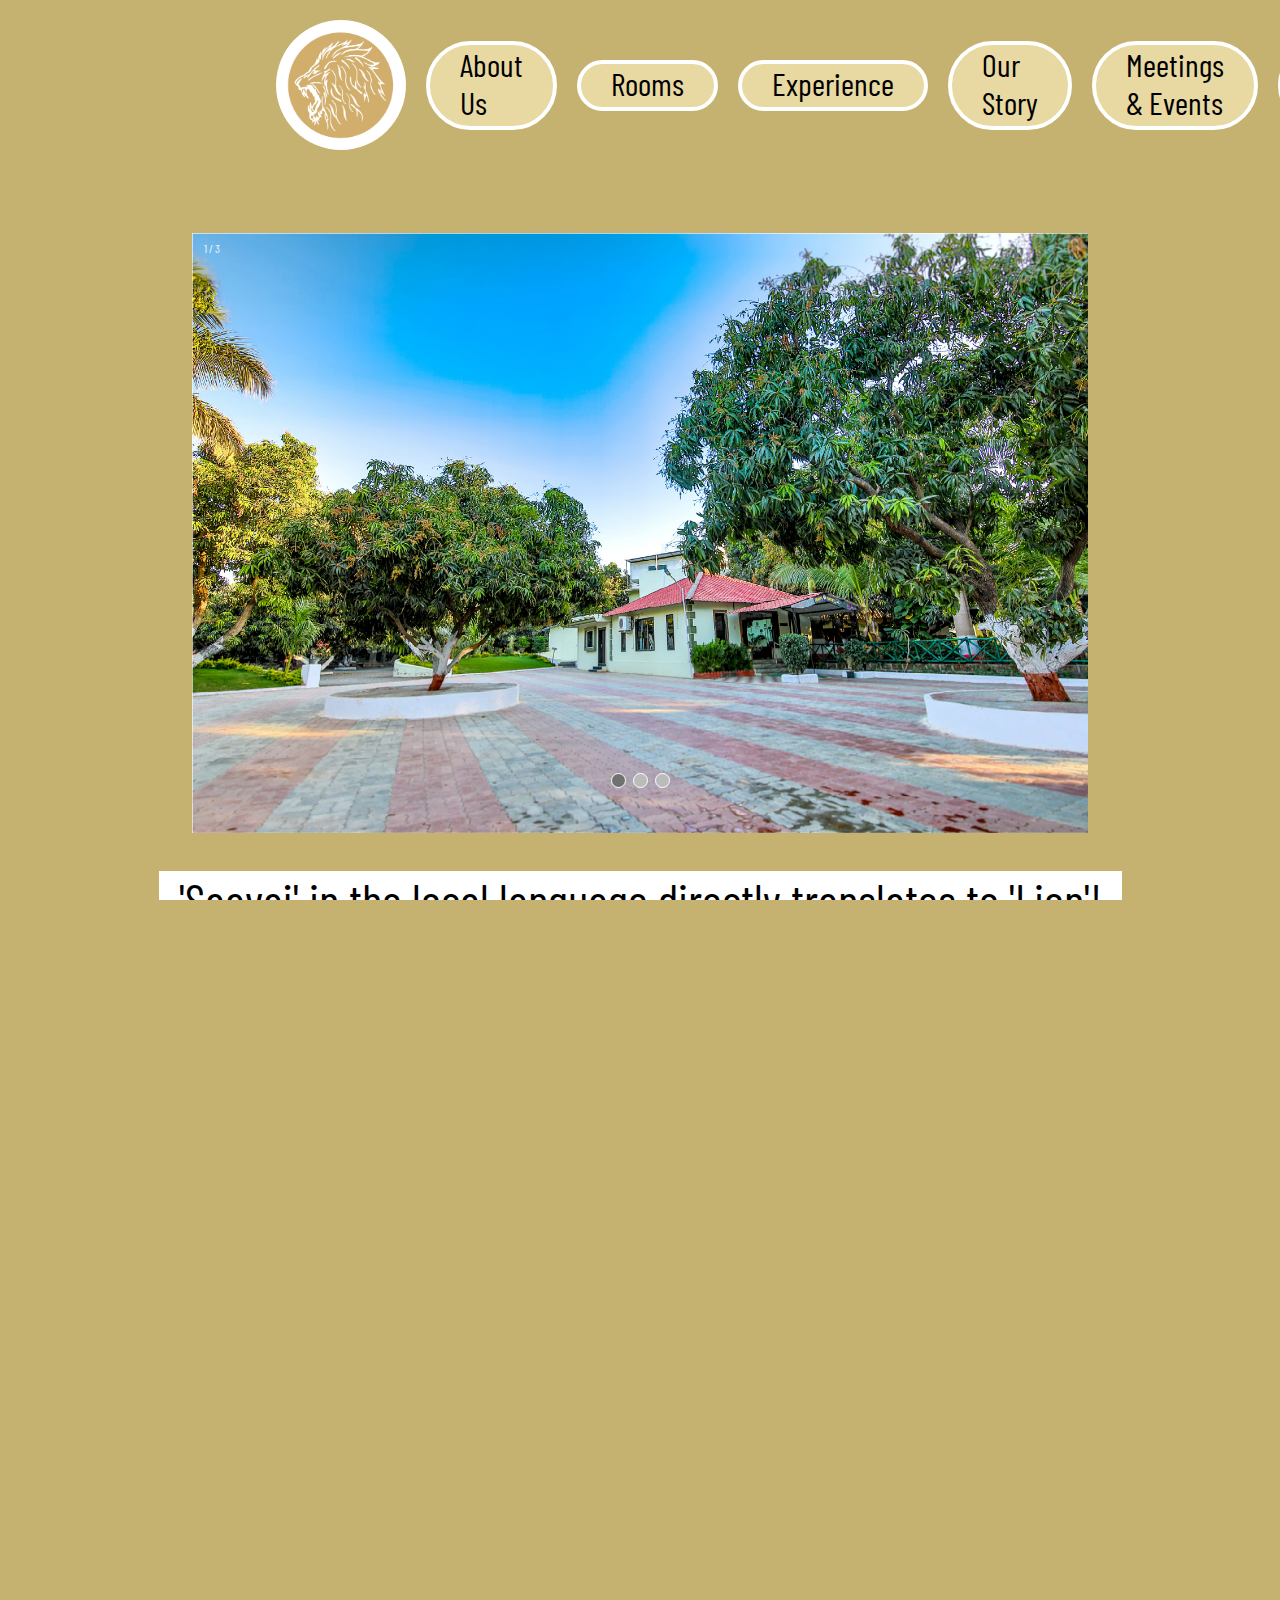
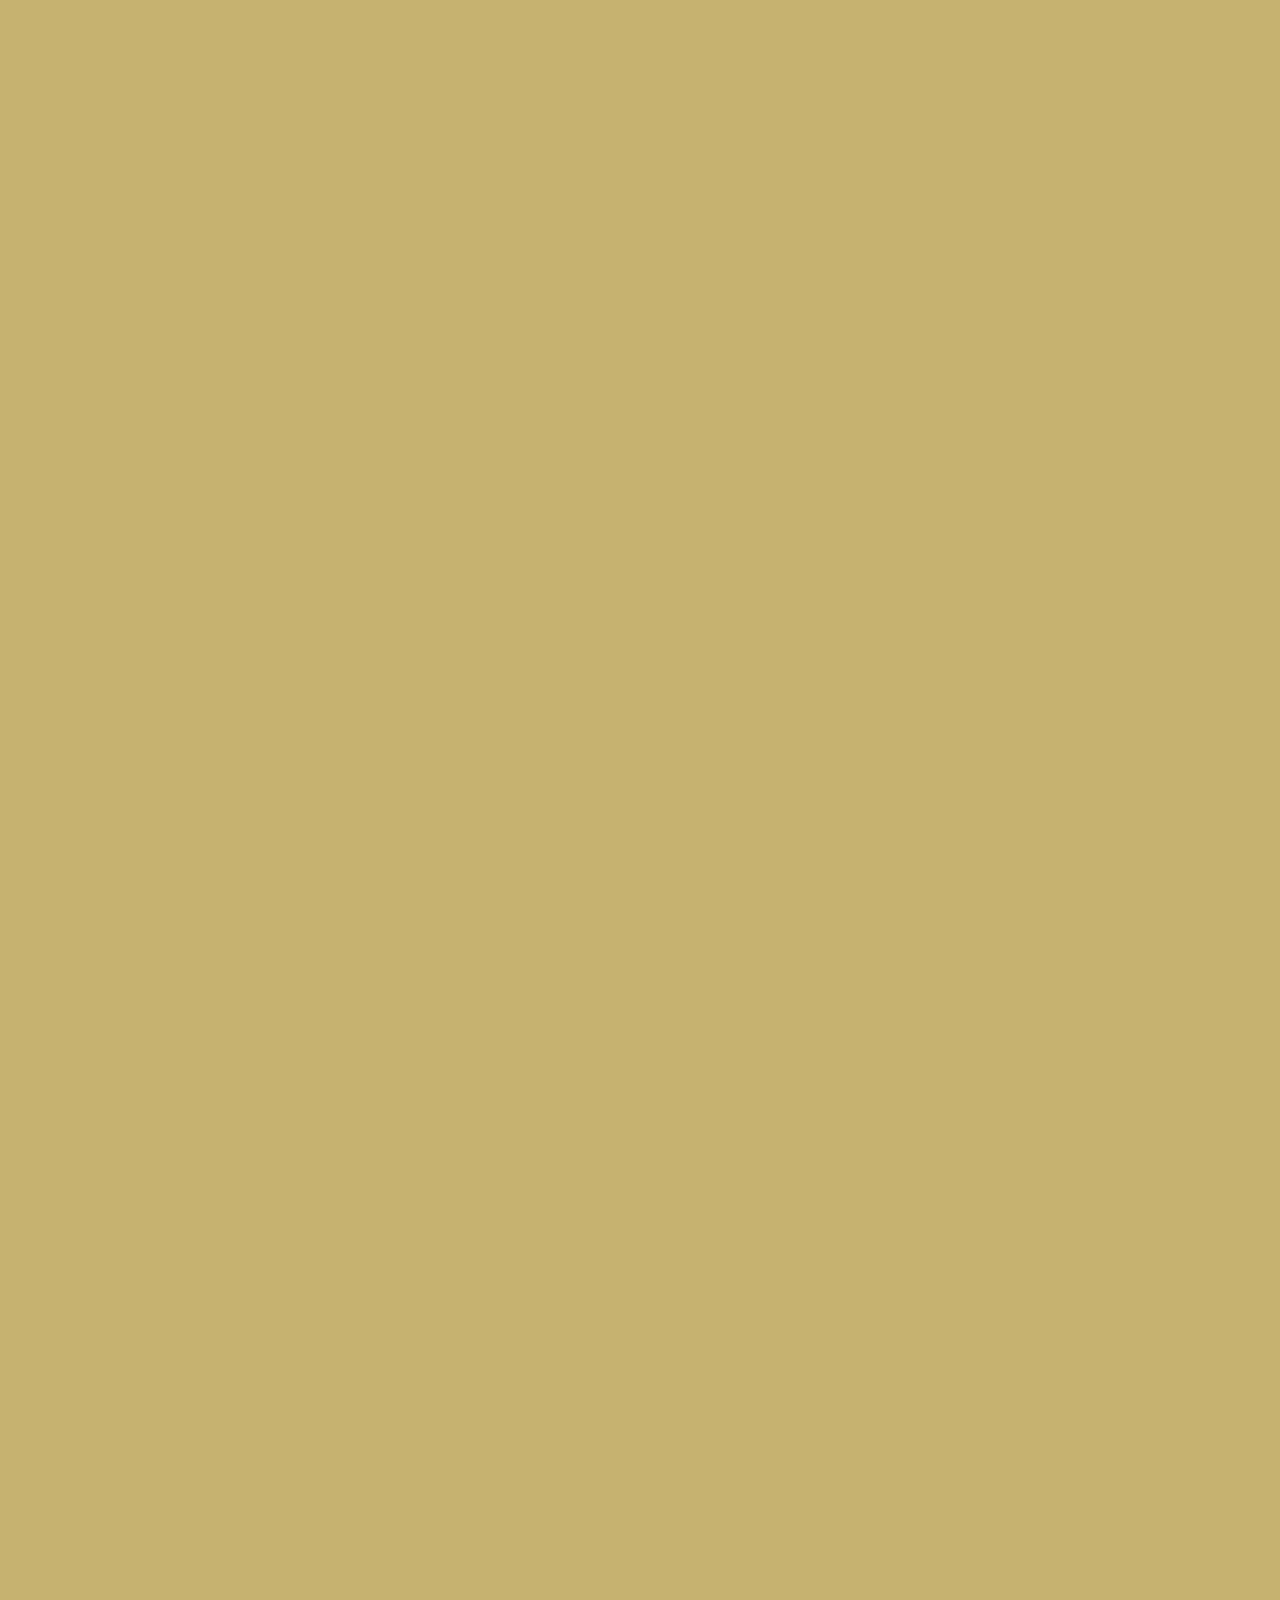
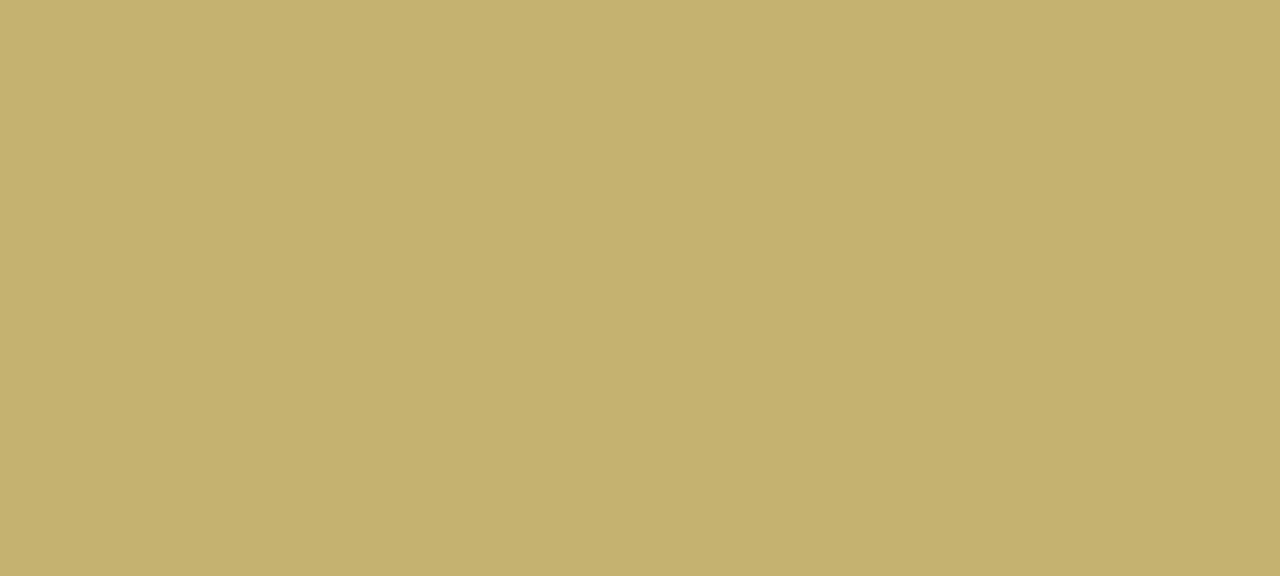
<file: WT-Project.html>
<!DOCTYPE html>
<html>
<head>
	<meta charset="utf-8">
	<title>Saavaj Resort</title>
	<link href='https://fonts.googleapis.com/css?family=Barlow Condensed' rel='stylesheet'>
	<link href='https://fonts.googleapis.com/css?family=Roboto Condensed' rel='stylesheet'>
	<link href='https://fonts.googleapis.com/css?family=Oleo Script' rel='stylesheet'>
	
	<style type="text/css">
		@charset="utf-8";


* {box-sizing: border-box;}
html,body{

	width: 100%;
	height: 100%;
	background-color: #C6B270/*#E8D8A2*/;
  	margin: 0;
	padding: 0;
	overflow-x: hidden;
	font-family: Barlow Condensed;

}



.mySlides {display: none;}
img {vertical-align: middle;}

/* Slideshow container */
.slideshow-container {
 width: 70%;
 height: 600px;
  position: relative;
  margin: auto;
}

/* Number text (1/3 etc) */
.numbertext {
  color: #f2f2f2;
  font-size: 12px;
  padding: 8px 12px;
  position: absolute;
  top: 0;
}

/* The dots/bullets/indicators */
.dot {
  height: 15px;
  width: 15px;
  margin: 0 2px;
  background-color: #bbb;
  border-radius: 50%;
  display: inline-block;
  transition: background-color 0.6s ease;
  border: 1px white solid;
}

.abc{

	position: relative;
	transform: translate(0px, -80px);
}

.active {
  background-color: #717171;
}

/* Fading animation */
.fade {
  -webkit-animation-name: fade;
  -webkit-animation-duration: 1.5s;
  animation-name: fade;
  animation-duration: 1.5s;
}

@-webkit-keyframes fade {
  from {opacity: .4} 
  to {opacity: 1}
}

@keyframes fade {
  from {opacity: .4} 
  to {opacity: 1}
}

/* On smaller screens, decrease text size */
@media only screen and (max-width: 300px) {
  .text {font-size: 11px}
}




/*.wrapper{
	width: 100%;
	display: inline-block;
	border:2px solid red;
	padding-right: 300px;
	padding-left: 300px;
}*/

header{
	/*position: fixed;
	z-index: 1;*/
	/*border:2px solid black;*/

	
	height: 200px;
	width: auto;
	padding-right: 300px;
	padding-left: 266px;
	padding-top: 0px;
	margin-top: 0px;
	
}

.logo { 
	float: left;
	height: 130px;
	width:130px;
	margin-top: 10px;
	

}
.head{
	padding-top: 20px;
	display: flex;
	flex-direction: row;
	align-items: center;
	justify-content: center;
	position: absolute;
	z-index: 1;

}

.h{	
	float: left;
	background-color: #E8D8A2;
	text-decoration: none;
	padding: 0px 30px 5px; 
	list-style: none;
	font-family: Barlow Condensed;
	font-size: 32px;
	border-radius: 80px;
	margin: 0px 10px;
	border: 4px solid white;



}

.h a{
	color: black;
	text-decoration: none;
}

.column{
	float: left;
	width: 20%;
	padding: 0px;
	height: 900px;
	background-color: white;
	margin: 20px;
	font-size: 23px;
	z-index: 1;
	color: grey;
	border: 1px solid transparent;
    cursor: pointer;
    -webkit-transition: all .5s ease;
    transition: all .5s ease;
}
.column:hover{
	border-color:#E8D8A2;
	transform: scale(1.03);
	box-shadow: 0px 0px 20px black;
}
.column:active{
	position:relative;
	top:4px;
}
.column p{
	font-size: 28px;
	padding: 20px 20px 20px;
	text-align: justify;
	transform: translate(0px, -41px);

}
.column div{
	transform: translate(0px, -22px); 
	background-color: #E8D8A2;
	margin: 0px;
	padding: 0px 10px 5px;
	font-size: 30px;
	color: black;
	width: 250px;
	position: relative;
}

.column div:hover{
	border-color:blue;
	color:white;
	background: #C6B270;
	box-shadow: 5px 5px 10px 0px rgba(0,0,0,0.6);
}
/*.row:after{
	content: "";
	display: table;
	clear: both;

}*/
.row{
	display: flex;
	flex-direction: row;
	flex-wrap: wrap;
	align-items: center;
	justify-content: center;
	/*transform: translate(325px, 0px);*/

}

.button{
background-color: #E8D8A2;
   color: black;
   border:3px solid black;
   vertical-align: center;
   text-decoration: none;
   font-size: 28px;
   font-family: Roboto Condensed;
   font-weight: bold;
   height: 15px;
   width: auto;
   padding: 0px 10px;
   position: relative;
   top: 120px;
   left: 1040px;
}
.button:hover{
background-color: black;
color: white;
	
	box-shadow: 5px 5px 10px white;
}
.button:active{
	top:125px;
}
.b {
            width: 100%;
            height: fit-content;
            position: relative;
        }

.b::before {
            background: url("111.png") no-repeat fixed center;
            background-size: 50%;
            content: "";
            display: block;
            position: absolute;
            top: 0;
            left: 0;
            width: 100%;
            height: 100%;
            opacity: 0.1;
        }


footer{
	background-color: white;
	width: 100%;
	height: 325px;
	
}

.f1{
	display: flex;flex-direction: row; flex-wrap: wrap;justify-content: center; padding-top: 20px;
}



.f13{
	padding-right: 10px; padding-left: 10px;
}
	</style>
</head>
<body>
<div class="b">
	<header>

			<div class="head">
				<div class="head4 h1"><a href="WT-Project.html"><img class="logo" src="21.png" style="border-radius: 70px; background-color: white; margin: 0px 10px; padding: 0px;"></a></div>
				<div class="head1 h"><a href="aboutus.html">About Us</a></div>
				<div class="head3 h"><a href="rooms.html">Rooms</a></div>
				<div class="head7 h"><a href="experience.html">Experience</a></div>
				
				
				<div class="head2 h"><a href="our story.html">Our Story</a></div>
				<div class="head5 h"><a href="m&e.html">Meetings & Events</a></div>
				<div class="head6 h"><a href="contactus.html">Contact Us</a></div>
				
			</div>
			
	</header>
 <div style="transform: translate(430px,-170px);"><a href="" class="button"> 
          BOOK NOW
        </a></div>
<div class="slideshow-container">

<div class="mySlides fade">
  <div class="numbertext">1 / 3</div>
  <img src="PARKING.jpg" style="width:100%;  height: 600px;">
</div>

<div class="mySlides fade">
  <div class="numbertext">2 / 3</div>
  <img src="RECEPTION.jpg" style="width:100%;  height: 600px;">
</div>

<div class="mySlides fade">
  <div class="numbertext">3 / 3</div>
  <img src="LUXURY COTTAGE-7_resize.jpg" style="width:100%;  height: 600px;">
</div>

</div>
<br>

<div style="text-align:center" class="abc">
  <span class="dot"></span> 
  <span class="dot"></span> 
  <span class="dot"></span> 
</div>

<script>
var slideIndex = 0;
showSlides();

function showSlides() {
  var i;
  var slides = document.getElementsByClassName("mySlides");
  var dots = document.getElementsByClassName("dot");
  for (i = 0; i < slides.length; i++) {
    slides[i].style.display = "none";  
  }
  slideIndex++;
  if (slideIndex > slides.length) {slideIndex = 1}    
  for (i = 0; i < dots.length; i++) {
    dots[i].className = dots[i].className.replace(" active", "");
  }
  slides[slideIndex-1].style.display = "block";  
  dots[slideIndex-1].className += " active";
  setTimeout(showSlides, 3000); // Change image every 3 seconds
}
</script>

<center>
	<div>
		<div>
			<span style="height: 40px;font-size: 48px;color: black;background-color: white; margin-top: 100px; padding: 0px 20px;">
				'Saavaj' in the local language directly translates to 'Lion'!
			</span>
		</div>
		<div>
			<p style="width: 60%; text-align: justify; font-size: 30px;">
				As the people in Sasan Gir region live in complete harmony with the 'Saavaj' and Lion- sightings are a daily affair for them, our resort conceptualizes on this beautiful ecosystem and lets the guests experience its essence when they visit Sasan Gir. Since a decade, we continue to bring a natural experience for our guests to immerse in a serene surroundings and experience the magic f nature in the truest sense. 'Saavaj Resort' is the only resort in Sasan Gir area to offer a complete package to the travellers- whether you are a nature lover or a luxury lover, we have the perfect blend for you. To enhance the experience during your stay with us, we offer various indigenous experiences which are beginning to be lost with the generation of today. From farm experiences to organic food production, Saavaj lets you experience it all.
			</p>
		</div>

	<div class="container">
		
		<div class="row">
			
			<div class="column">
				<center>
				<img src="IMG_20191118_153731_edited1.jpg" width="100%" height="500px">
				<div>Fruit Picking</div>
				<p>
					Saavaj Resorts offers an exquisite experience of Fruit-picking when harvesting season is going on. In addition to this, acres of farmlands are available for guests to experience which include variety of fruits and vegetation including Papaya, Banana, Coconut, Chikoo and many more.
				</p>
				</center>
			</div>
			<div class="column" >
				<center>
				<img src="saavaj-resort_dhamal dance1.jpg" width="100%" height="500px">
				<div>Cultural Performance</div>
				<p>
					Local members of the community who were initially brought to India by the then Emperor as domestic help, set up performances for our guests on a daily basis in the amphitheater available in the resort premise. Saavaj Resort does not charge anything for this performance and it is free of cost.
				</p>	
				</center>
			</div>
			<div class="column">
				<center>
				<img src="SWIMMING POOL-2_resize1.jpg" width="100%" height="500px">
				<div>Natural Water Pool</div>
				<p>	
					A fully-shaded pool is provided to the guests to enjoy water activities with their loved ones. The speciality of the pool is that it runs on a Zero-wastage method and uses pure ground water without any chlorine. To maintain hygiene, the water is drained out daily in our farms for irrigation purposes.
				</p>	
				</center>
			</div>
			
		</div>
		
	</div>
		<div style="margin: 50px 0px;">
			<span style="height: 40px;font-size: 48px;color: black;background-color: white; margin-top: 200px; padding: 0px 20px;">
				Saavaj Resort offers FREE-STAYS to all girl guests below 18 years
			</span>
		</div>
		<div>
			<p style="width: 60%; text-align: justify; font-size: 30px;">
				Saavaj Resort is so much more than just accomodation and food, it is an experiential retreat where travellers immerse in many activities and experience the real flavor of the region. The recipe of this  memorable stay runs on the love and warmth of Saavaj team, who make the place feel like home away from home. We have thousands of satisfied and happy guests who support us through the journey and make us do even better. We thank each and everyone of them and invite them to visit again!
			</p>
		</div>
		<div>
			<img src="LUXURY COTTAGE-6.jpg" style="width: 65%; height: 650px; padding-bottom: 25px; position: relative;">
		</div>
	</div>
</center>
<div>

	<footer>
		
			<div class="f1">
				<div><img src="facebook.png" style="height: 50px;width: 50px; padding: 5px;position: relative;"></div>
				<div><img src="tripadvisor.jpg" style="height: 50px;width: 80px; padding: 5px;position: relative;"></div>
				<div><img src="Instagram.png" style="height: 50px;width: 50px; padding: 5px;position: relative;"></div>
			</div>
			<div class="f1">
				<div style="font-size: 20px;"><img src="Asset 6.png" style="height: 25px;width: 25px; margin-right: 6px; transform: translate(0px, 0px); position: relative;">+91 87589 90480</div>
				<div style="padding-left: 40px; font-size: 20px;"><img src="Asset 8.png" style="height: 25px;width: 32px; margin-right: 7.5px;position: relative;">sky@gmail.com</div>
			</div>
			<div class="f1">
				<div class="f13"><a href="" style="color:black; text-decoration: none;  font-size: 20px;">Contact Us &nbsp&nbsp |</a></div>
				<div class="f13"><a href="" style="color:black; text-decoration: none; font-size: 20px;">Terms & Conditions &nbsp&nbsp |</a></div>
				<div class="f13"><a href="" style="color:black; text-decoration: none; font-size: 20px;">Reservation Policy &nbsp&nbsp |</a></div>
				<div class="f13"><a href="" style="color:black; text-decoration: none; font-size: 20px;">Privacy policy</a></div>
			</div>
			<div class="f1">
				<img src="tac.jpg" style="height: 125px; width: 125px; padding: 0px; margin: 0px; position: relative;">
			</div>
			
		
	</footer>
</div>



</div>
</body>
</html>
</file>
